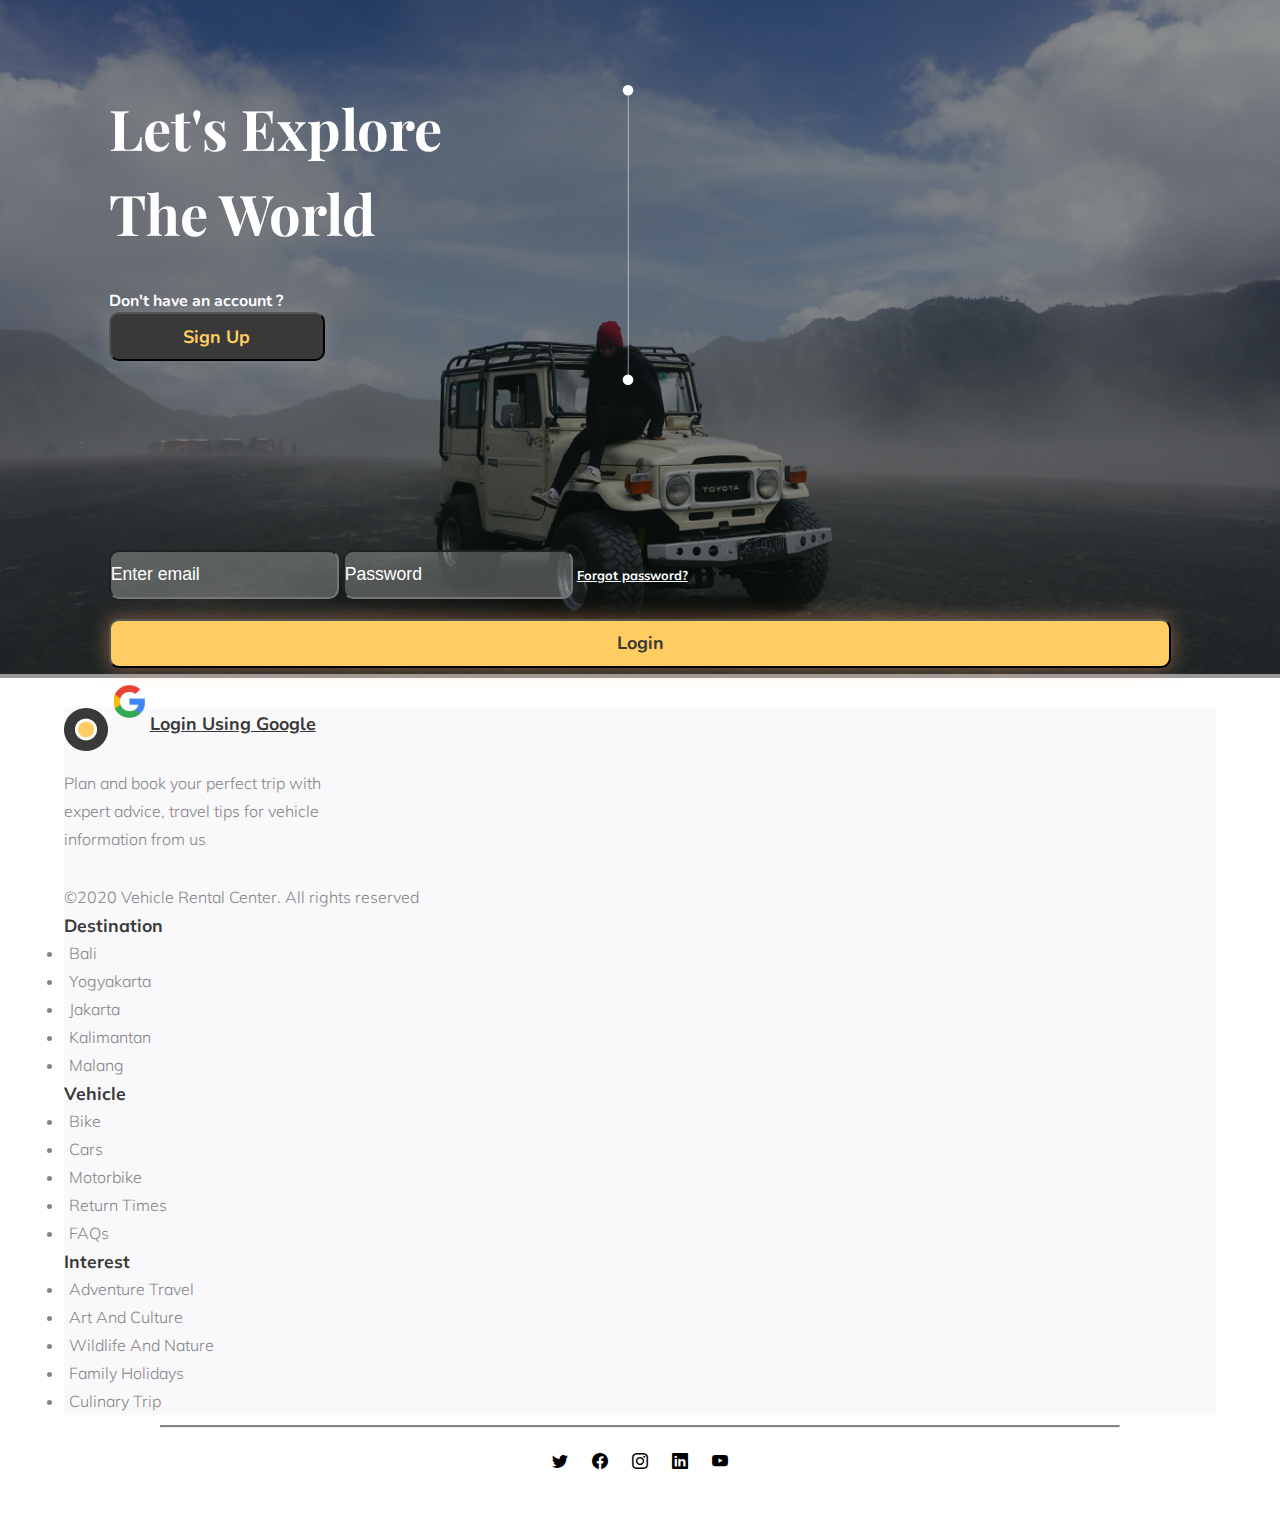
<file: index.html>
<!DOCTYPE html>
<html lang="en">

<head>
    <meta charset="UTF-8">
    <meta http-equiv="X-UA-Compatible" content="IE=edge">
    <meta name="viewport" content="width=device-width, initial-scale=1.0">
    <title>Landing Page - Login</title>
    <link rel="stylesheet" href="https://cdn.jsdelivr.net/npm/bootstrap-icons@1.7.2/font/bootstrap-icons.css">
    <link href="https://cdn.jsdelivr.net/npm/bootstrap@5.1.3/dist/css/bootstrap.min.css" rel="stylesheet" integrity="sha384-1BmE4kWBq78iYhFldvKuhfTAU6auU8tT94WrHftjDbrCEXSU1oBoqyl2QvZ6jIW3" crossorigin="anonymous">
    <link rel="stylesheet" type="text/css" href="/src/style/style.css">
</head>

<body>
    <header class="relative-header">
        <div class="container-fluid sm-dev">
            <img src="/src/images/bg.png" class="img-fluid" alt="bg">
            <div class="bg-pass container-fluid"></div>
        </div>
    </header>

    <main class="main-child">

        <div class="row justify-content-center wrapper">
            <!-- justify-content-md-center align-items-center -->
            <div class="col-4 col-sm col-md col-lg left">
                <h1 class="title-header-lg">Let's Explore <br>The World</h1>
                <p class="title-header-sm">Don't have an account ?</p>
                <button type="button" onclick="location.href='signup.html'" class="btn btn-lg btn-block btn-left">Sign Up</button>
            </div>
            <div class="col-1 col-md-1 dot-svg">
                <img src="/src/images/dot.svg" alt="dotSvg">
            </div>

            <div class="col-4 col-sm col-md col-lg right">
                <form>
                    <div class="form-group form-group-index">
                        <input type="email" class="form-control form-control-md sign-form" id="inputEmail" aria-describedby="emailHelp" placeholder="Enter email">
                        <input type="password" class="form-control form-control-md sign-form" id="inputPassword" placeholder="Password">
                        <a class="forgot-password" href="#">Forgot password?</a>
                    </div>
                    <a href="home.html">
                        <button type="button" class="btn btn-warning btn-md btn-block btn-right yellow-color">Login</button>
                    </a>
                    <div class="btn-wrapper ">
                        <a class="btn btn-light btn-md btn-block btn-right" href="/home.html">
                            <img src="/src/images/btn-google.png">Login Using Google</a>
                    </div>
                </form>
            </div>
        </div>

    </main>

    <footer>
        <div class="container-fluid information">
            <div class="row">
                <div class="col-4 first-foo">
                    <img src="/src/images/dot.png" alt="footer-logo">
                    <p class="foo-info">Plan and book your perfect trip with expert advice, travel tips for vehicle information from us</p>
                    <p class="copyright "><span>&#169;</span>2020 Vehicle Rental Center. All rights reserved</p>
                </div>
                <div class="col-sm foo-list">
                    <h5 class="card-title footer-card">Destination</h5>
                    <ul class="list-group list-group-sm">
                        <li class="list-group-item">Bali</li>
                        <li class="list-group-item">Yogyakarta</li>
                        <li class="list-group-item">Jakarta</li>
                        <li class="list-group-item">Kalimantan</li>
                        <li class="list-group-item">Malang</li>
                    </ul>
                </div>
                <div class="col-sm foo-list">
                    <h5 class="card-title footer-card">Vehicle</h5>
                    <ul class="list-group list-group-sm">
                        <li class="list-group-item">Bike</li>
                        <li class="list-group-item">Cars</li>
                        <li class="list-group-item">Motorbike</li>
                        <li class="list-group-item">Return Times</li>
                        <li class="list-group-item">FAQs</li>
                    </ul>
                </div>
                <div class="col-sm foo-list">
                    <h5 class="card-title footer-card">Interest</h5>
                    <ul class="list-group">
                        <li class="list-group-item">Adventure Travel</li>
                        <li class="list-group-item">Art And Culture</li>
                        <li class="list-group-item"> Wildlife And Nature</li>
                        <li class="list-group-item">Family Holidays</li>
                        <li class="list-group-item">Culinary Trip</li>
                    </ul>
                </div>
            </div>
        </div>
        <div class="container-fluid footer-bottom ">
            <hr>
            <i class="bi bi-twitter "></i>
            <i class="bi bi-facebook "></i>
            <i class="bi bi-instagram "></i>
            <i class="bi bi-linkedin "></i>
            <i class="bi bi-youtube "></i>
        </div>
    </footer>
</body>

</html>
</file>
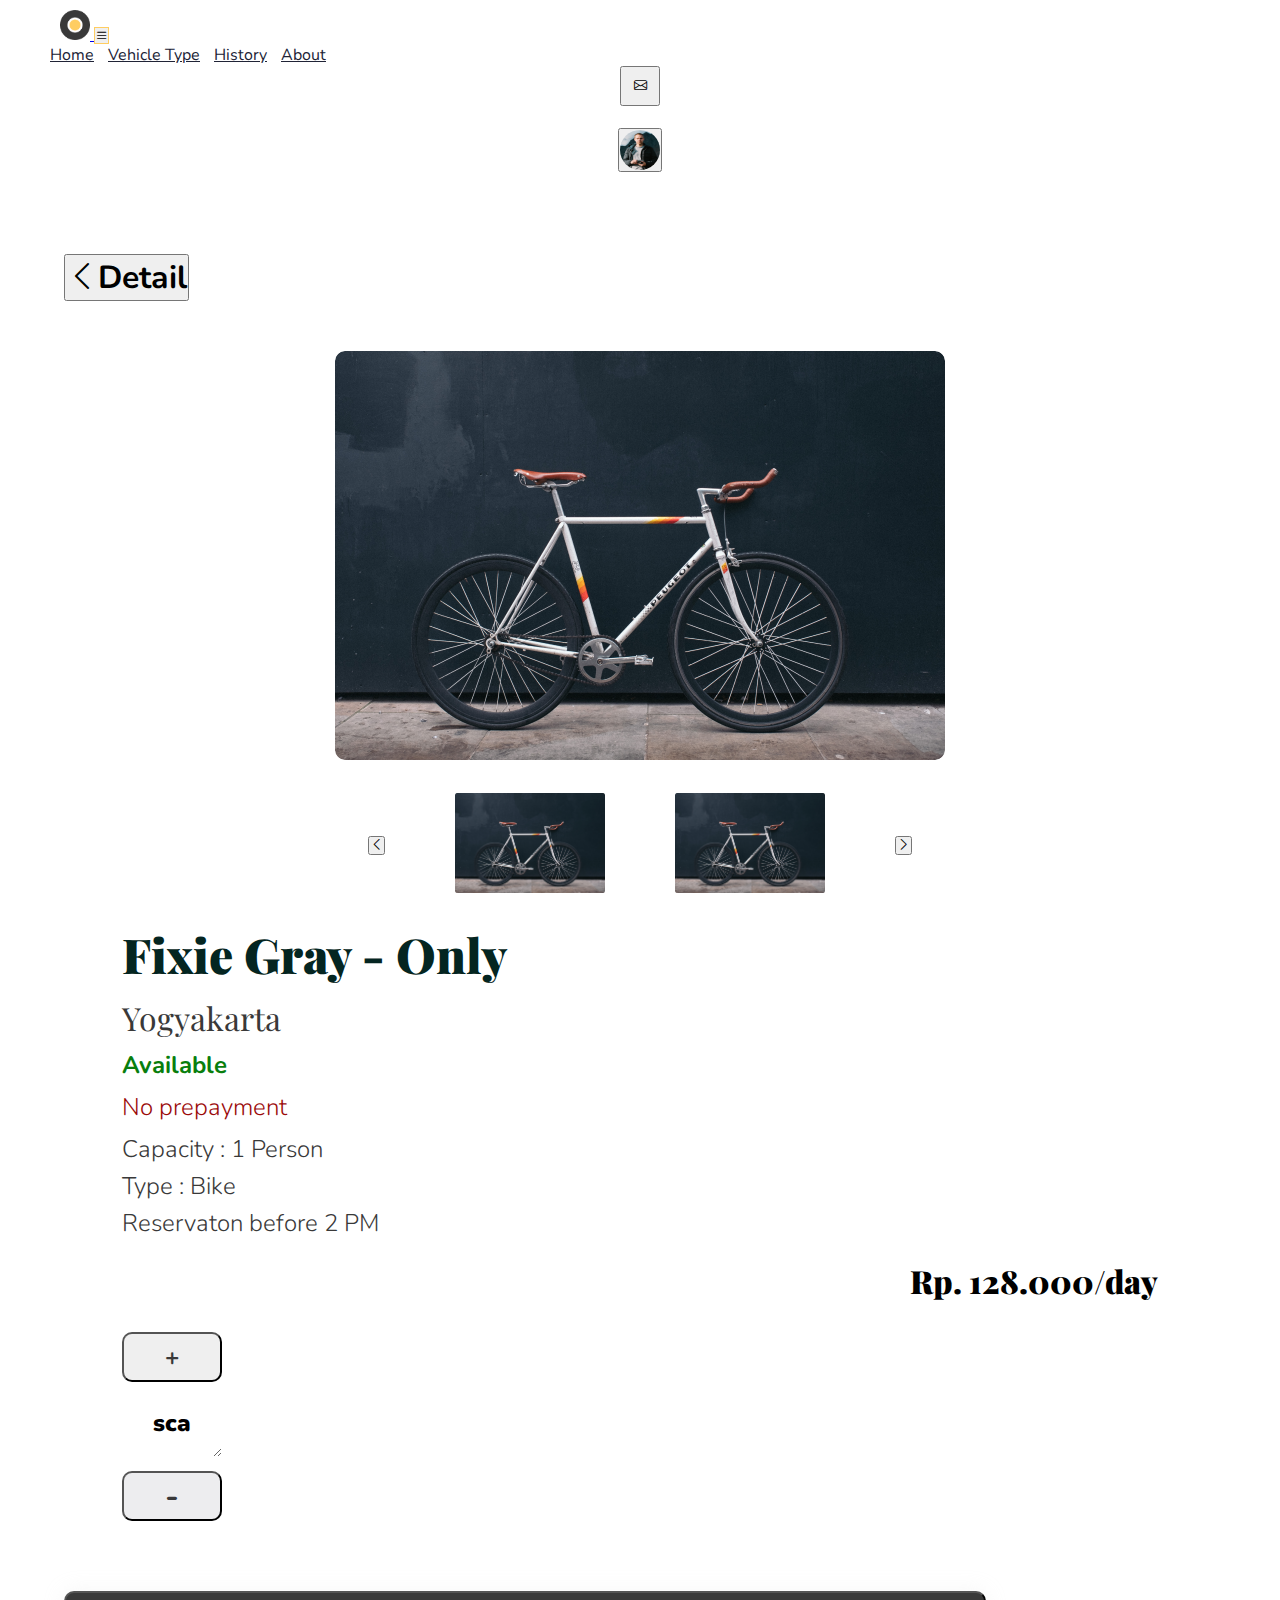
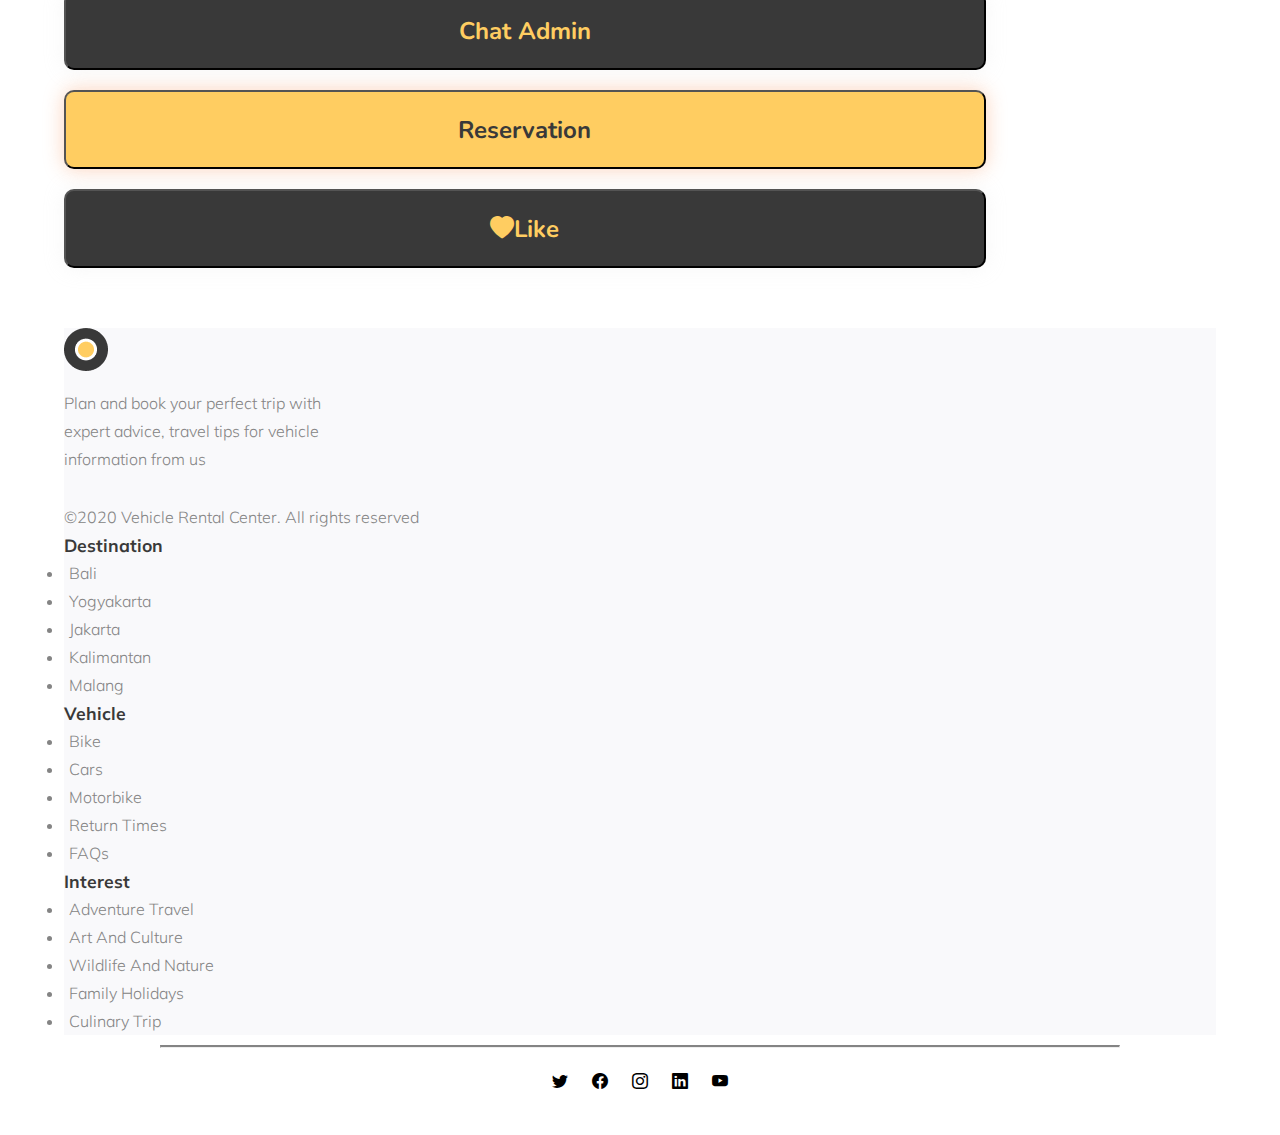
<file: detailVehicle.html>
<!DOCTYPE html>
<html lang="en">

<head>
    <meta charset="UTF-8">
    <meta http-equiv="X-UA-Compatible" content="IE=edge">
    <meta name="viewport" content="width=device-width, initial-scale=1.0">
    <title>View More Detail Vehicle</title>
    <link rel="stylesheet" href="https://cdn.jsdelivr.net/npm/bootstrap-icons@1.7.2/font/bootstrap-icons.css">
    <link href="https://cdn.jsdelivr.net/npm/bootstrap@5.1.3/dist/css/bootstrap.min.css" rel="stylesheet" integrity="sha384-1BmE4kWBq78iYhFldvKuhfTAU6auU8tT94WrHftjDbrCEXSU1oBoqyl2QvZ6jIW3" crossorigin="anonymous">
    <link rel="stylesheet" type="text/css" href="/src/style/style.css">
</head>

<body>
    <header>
        <nav class="navbar navbar-expand-lg navbar-light bg-light">
            <div class="container-fluid">
                <a class="navbar-brand" href="#">
                    <img src="/src/images/dot.png" width="30" height="30" alt="">
                </a>
                <button class="navbar-toggler" type="button" data-bs-toggle="collapse" data-bs-target="#navbarText" aria-controls="navbarText" aria-expanded="false" aria-label="Toggle navigation">
               <i class="bi bi-list"></i>
              </button>
                <div class="collapse navbar-collapse" id="navbarText">
                    <div class="navbar-nav">
                        <a class="nav-item nav-link active" href="#">Home</a>
                        <a class="nav-item nav-link" href="#">Vehicle Type</a>
                        <a class="nav-item nav-link" href="#">History</a>
                        <a class="nav-item nav-link" href="#">About</a>
                        <a class="nav-item">
                            <button class="btn btn-sm btn-outline-warning btn-message-profile" type="button">
                                <i class="bi bi-envelope"></i>
                            </button>
                        </a>
                        <a class="nav-item">
                            <button type="button" class="btn btn-light btn-circle btn-sm profile-btn-picture">
                                <img src="/src/images/edward.png" class="profile-btn-image" alt="profile-thumbnail">
                            </button>
                        </a>
                    </div>
                </div>
            </div>
        </nav>
    </header>

    <main>
        <section>
            <div class="container-fluid vehicle-detail">
                <div class="container-fluid">
                    <button type="button" onclick="location.href='viewMore.html'" class="btn btn-light btn-lg btn-block btn-detail">
                        <i class="bi bi-chevron-left"></i>Detail
                    </button>
                </div>

                <div class="container-fluid vehicle-detail">
                    <div class="row justify-content-center">
                        <div class="col-sm-6 col-md-12 col-lg">
                            <div class="vehicle-detail-container">
                                <div class="grid-image">
                                    <img src="/src/images/vehicle-detail.png" alt="detail-vehicle" class="img-fluid img-thumbnail rounded">
                                </div>
                                <div class="item2">
                                    <button type="button" class="btn btn-light">
                                        <i class="bi bi-chevron-left"></i>
                                    </button>
                                </div>
                                <div class="item3">
                                    <img src="/src/images/vehicle-detail.png" alt="detail-vehicle" class="img-thumbnail rounded vehicle-preview">
                                </div>
                                <div class="item4">
                                    <img src="/src/images/vehicle-detail.png" alt="detail-vehicle" class="img-thumbnail rounded vehicle-preview">
                                </div>
                                <div class="item4">
                                    <button type="button" class="btn btn-light">
                                        <i class="bi bi-chevron-right"></i>
                                    </button>
                                </div>
                            </div>
                        </div>
                        <div class="col-sm-6 col-md-12 col-lg">
                            <div class="card">
                                <div class="card-body vehicle-info-wrapper">
                                    <h1 class="display-5 vehicle-detail-title">Fixie Gray - Only</h1>
                                    <h3 class="card-subtitle city">Yogyakarta</h3>
                                    <h2 class="card-subtitle status-vehicle">Available</h2>
                                    <h2 class="card-subtitle payment-info">No prepayment</h2>
                                    <div class="vehicle-info-detail">
                                        <p class="card-text">Capacity : 1 Person</p>
                                        <p class="card-text">Type : Bike</p>
                                        <p class="card-text">Reservaton before 2 PM</p>
                                    </div>
                                    <div class="price">
                                        <h4>Rp. 128.000/day</h4>
                                    </div>
                                    <div class="container-fluid d-flex justify-content-center qty-box">
                                        <button type="button" class="btn btn-warning plus-qty">+</button>
                                        <div class="form-group">
                                            <textarea class="form-control text-qty" id="exampleFormControlTextarea1">sca</textarea>
                                        </div>
                                        <!-- <input type="text" name="qty" class="form-control input-number" value="1" min="1" max="10"> -->
                                        <button type="button" class="btn btn-light min-qty">-</button>
                                    </div>
                                </div>
                            </div>

                        </div>
                    </div>
                </div>
                <div class="container-fluid btn-detail-bottom">
                    <div class="row justify-content-center">
                        <div class="col-sm-4">
                            <button type="button" class="btn btn-dark btn-lg btn-block btn-chatAdmin">Chat Admin</button>
                        </div>
                        <div class="col-sm-4">
                            <button type="button" class="btn btn-warning btn-lg btn-block btn-reservation yellow-color">Reservation</button>
                        </div>
                        <div class="col-sm-2">
                            <button type="button" class="btn btn-dark btn-lg btn-liked"><i class="bi bi-heart-fill" style="color: #FFCD61; width:100%;"></i>Like</button>
                        </div>
                    </div>
                </div>
            </div>
        </section>
    </main>

    <footer>
        <div class="container-fluid information">
            <div class="row">
                <div class="col-4 first-foo">
                    <img src="/src/images/dot.png" alt="footer-logo">
                    <p class="foo-info">Plan and book your perfect trip with expert advice, travel tips for vehicle information from us</p>
                    <p class="copyright "><span>&#169;</span>2020 Vehicle Rental Center. All rights reserved</p>
                </div>
                <div class="col-sm foo-list">
                    <h5 class="card-title footer-card">Destination</h5>
                    <ul class="list-group list-group-sm">
                        <li class="list-group-item">Bali</li>
                        <li class="list-group-item">Yogyakarta</li>
                        <li class="list-group-item">Jakarta</li>
                        <li class="list-group-item">Kalimantan</li>
                        <li class="list-group-item">Malang</li>
                    </ul>
                </div>
                <div class="col-sm foo-list">
                    <h5 class="card-title footer-card">Vehicle</h5>
                    <ul class="list-group list-group-sm">
                        <li class="list-group-item">Bike</li>
                        <li class="list-group-item">Cars</li>
                        <li class="list-group-item">Motorbike</li>
                        <li class="list-group-item">Return Times</li>
                        <li class="list-group-item">FAQs</li>
                    </ul>
                </div>
                <div class="col-sm foo-list">
                    <h5 class="card-title footer-card">Interest</h5>
                    <ul class="list-group">
                        <li class="list-group-item">Adventure Travel</li>
                        <li class="list-group-item">Art And Culture</li>
                        <li class="list-group-item"> Wildlife And Nature</li>
                        <li class="list-group-item">Family Holidays</li>
                        <li class="list-group-item">Culinary Trip</li>
                    </ul>
                </div>
            </div>
        </div>
        <div class="container-fluid footer-bottom ">
            <hr>
            <i class="bi bi-twitter "></i>
            <i class="bi bi-facebook "></i>
            <i class="bi bi-instagram "></i>
            <i class="bi bi-linkedin "></i>
            <i class="bi bi-youtube "></i>
        </div>
    </footer>

    <script src="https://cdn.jsdelivr.net/npm/bootstrap@5.1.3/dist/js/bootstrap.bundle.min.js " integrity="sha384-ka7Sk0Gln4gmtz2MlQnikT1wXgYsOg+OMhuP+IlRH9sENBO0LRn5q+8nbTov4+1p " crossorigin="anonymous "></script>
    <script src="https://code.jquery.com/jquery-3.3.1.slim.min.js " integrity="sha384-q8i/X+965DzO0rT7abK41JStQIAqVgRVzpbzo5smXKp4YfRvH+8abtTE1Pi6jizo " crossorigin="anonymous "></script>
    <script src="https://cdnjs.cloudflare.com/ajax/libs/popper.js/1.14.7/umd/popper.min.js " integrity="sha384-UO2eT0CpHqdSJQ6hJty5KVphtPhzWj9WO1clHTMGa3JDZwrnQq4sF86dIHNDz0W1 " crossorigin="anonymous "></script>
    <script src="https://stackpath.bootstrapcdn.com/bootstrap/4.3.1/js/bootstrap.min.js " integrity="sha384-JjSmVgyd0p3pXB1rRibZUAYoIIy6OrQ6VrjIEaFf/nJGzIxFDsf4x0xIM+B07jRM " crossorigin="anonymous "></script>

</body>

</html>
</file>
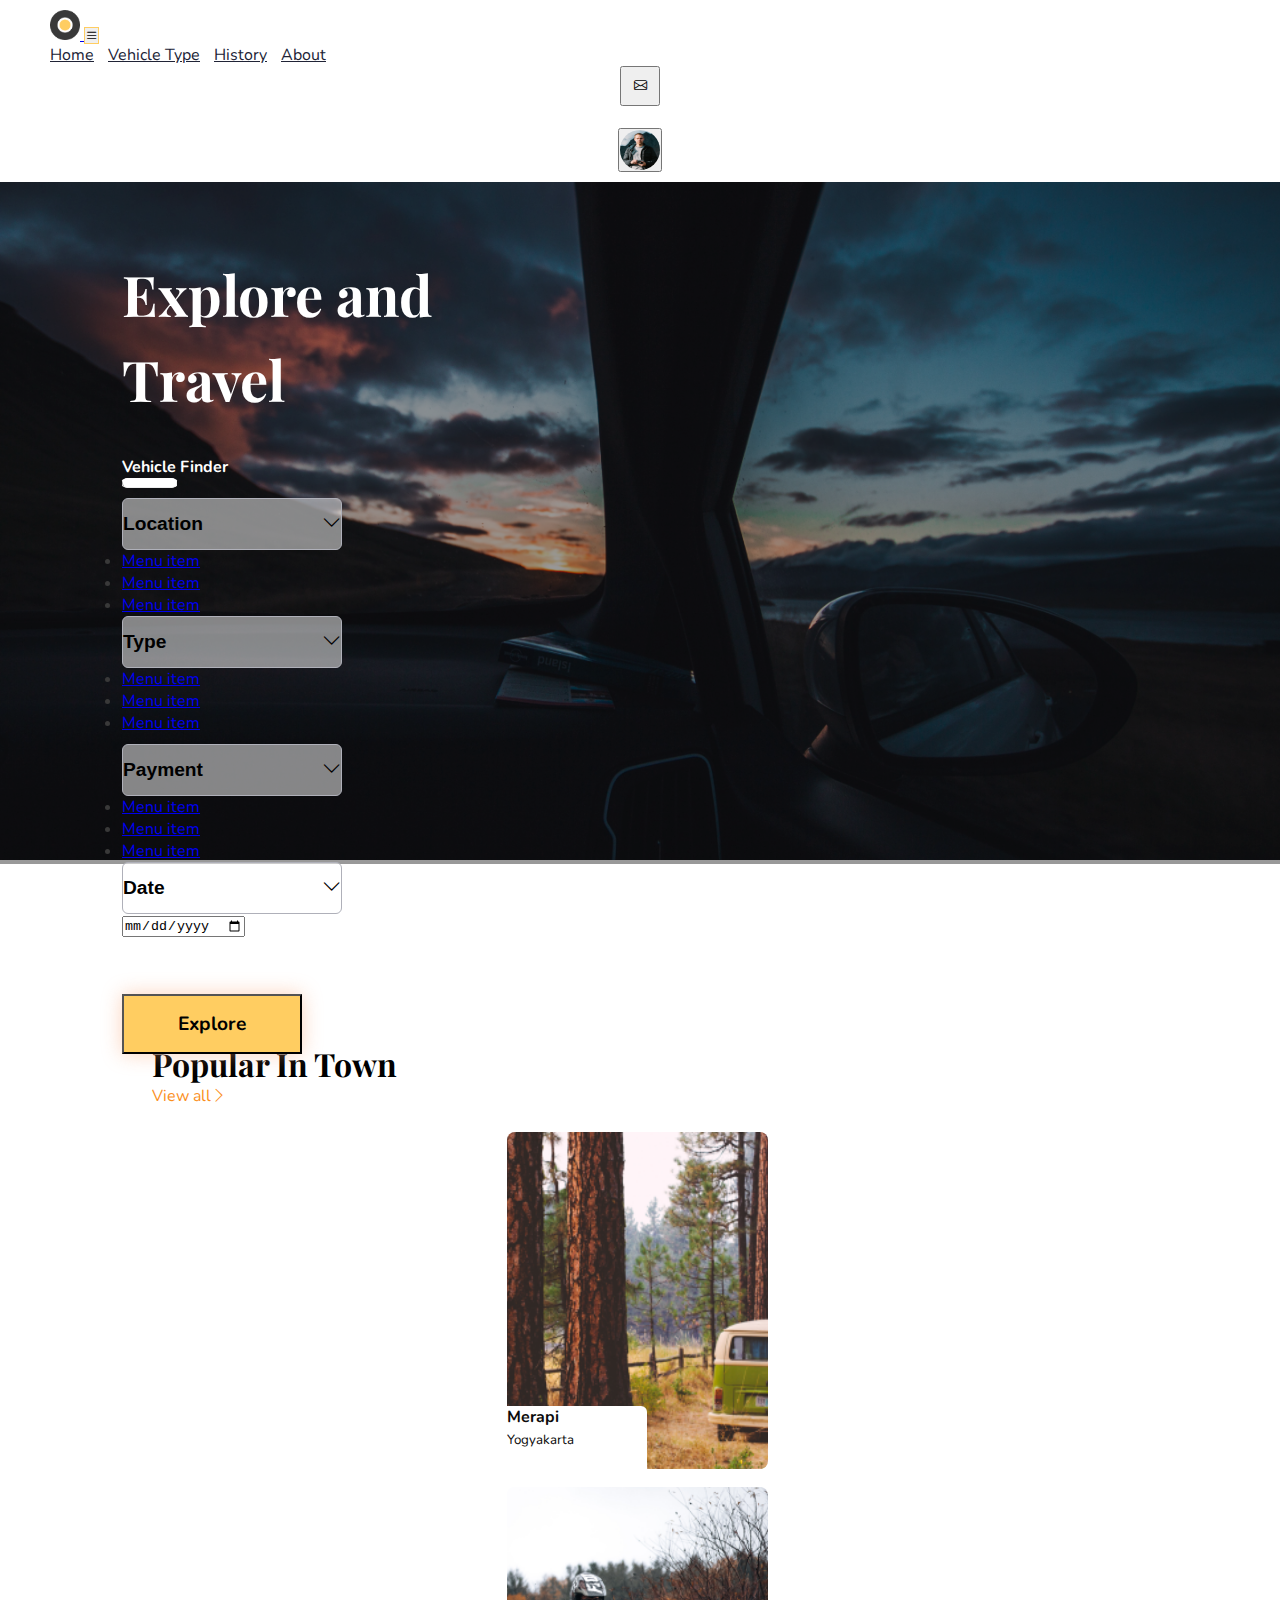
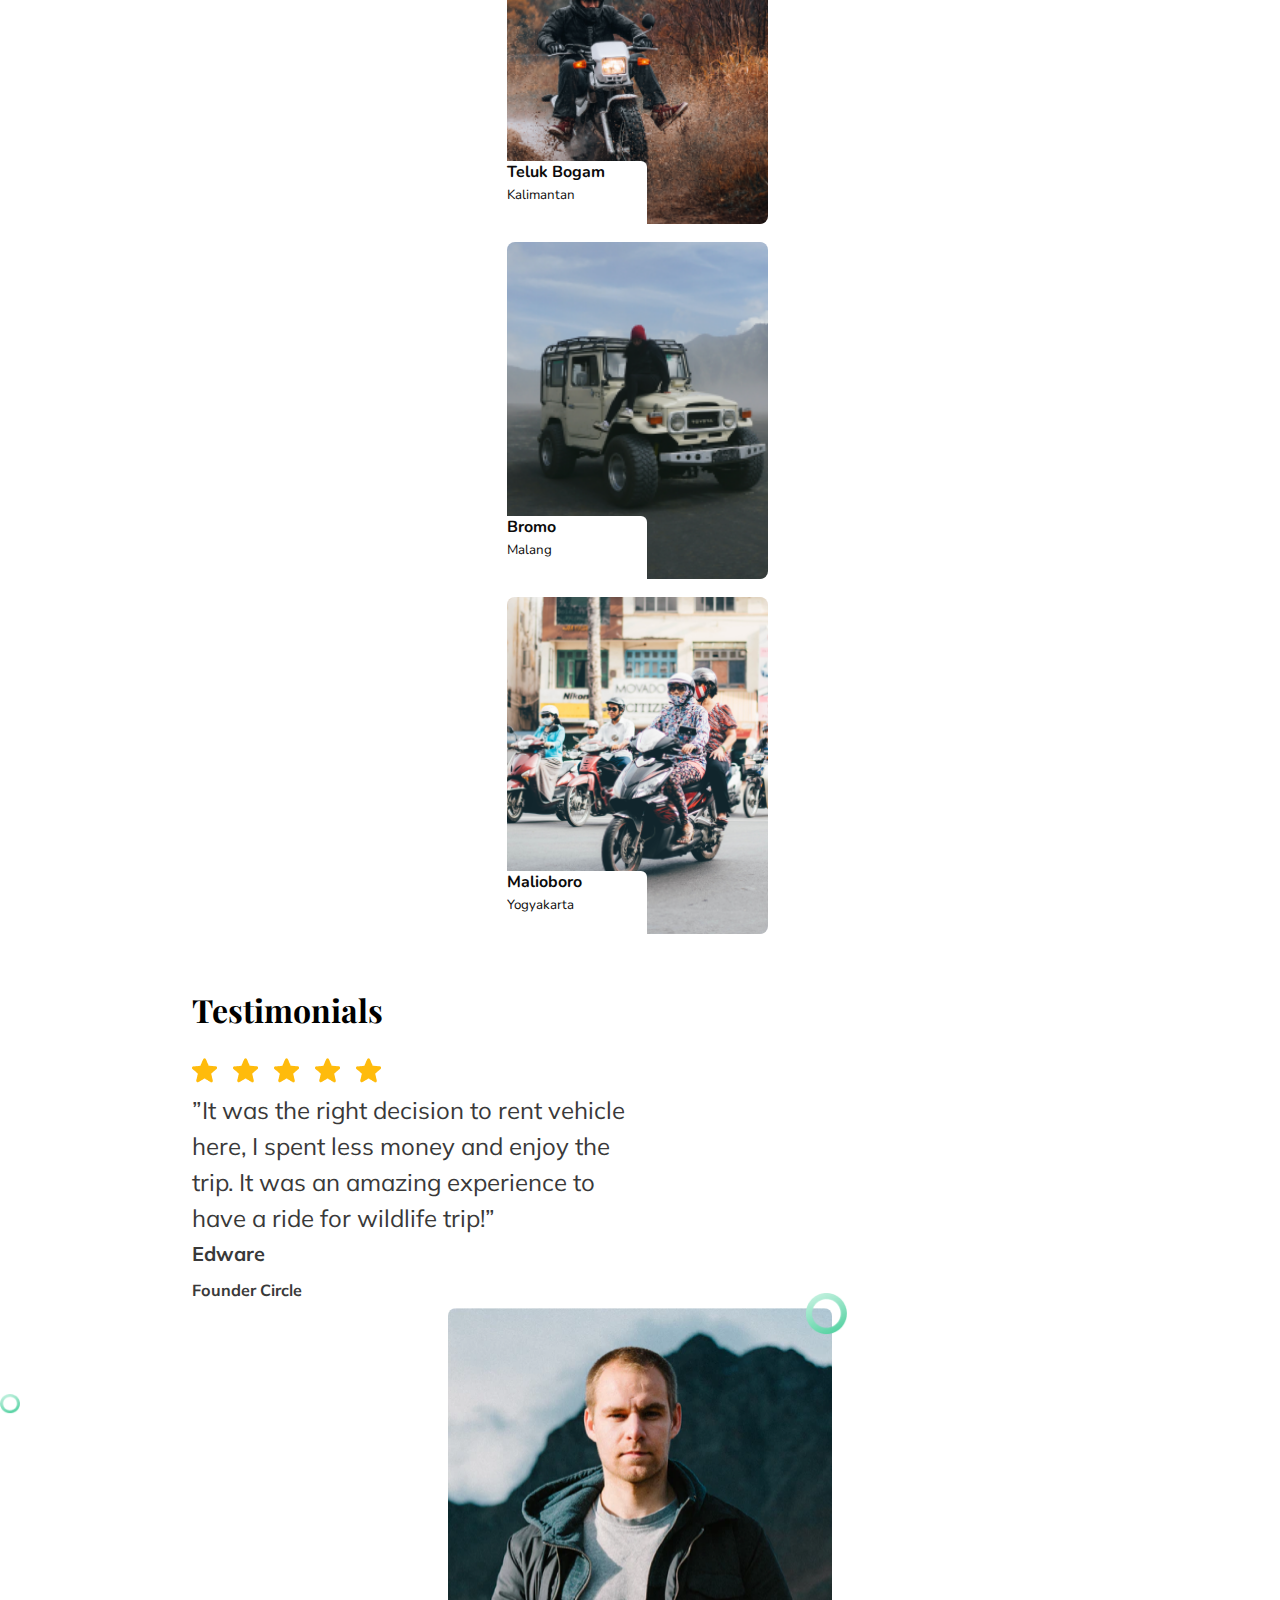
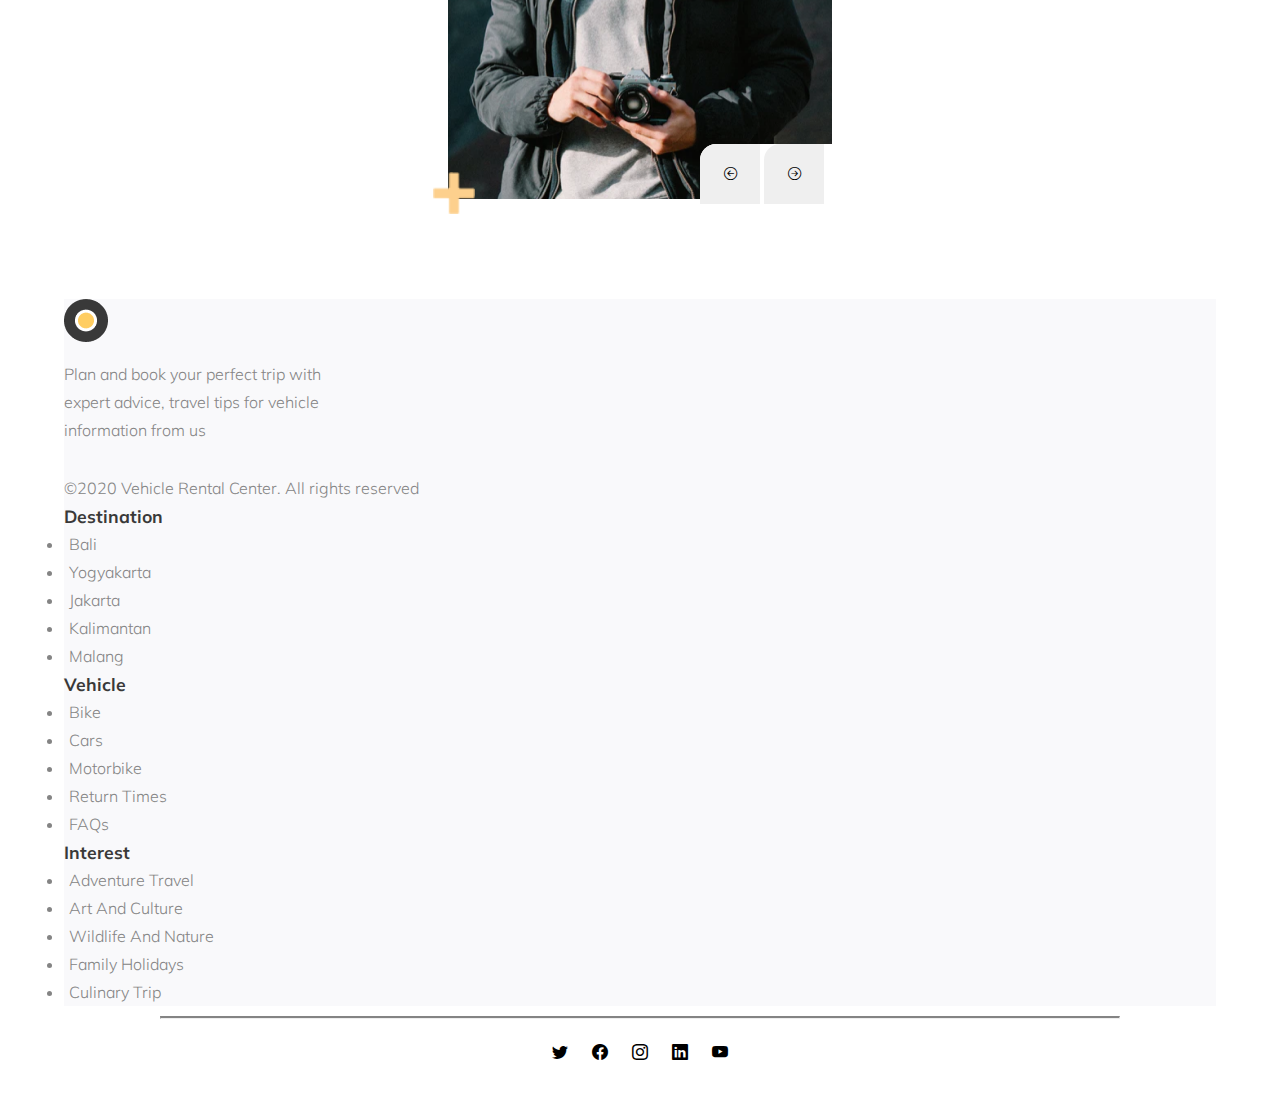
<file: home.html>
<!DOCTYPE html>
<html lang="en">

<head>
    <meta charset="UTF-8">
    <meta http-equiv="X-UA-Compatible" content="IE=edge">
    <meta name="viewport" content="width=device-width, initial-scale=1.0">
    <title>Home Page</title>
    <link rel="stylesheet" href="https://cdn.jsdelivr.net/npm/bootstrap-icons@1.7.2/font/bootstrap-icons.css">
    <link href="https://cdn.jsdelivr.net/npm/bootstrap@5.1.3/dist/css/bootstrap.min.css" rel="stylesheet" integrity="sha384-1BmE4kWBq78iYhFldvKuhfTAU6auU8tT94WrHftjDbrCEXSU1oBoqyl2QvZ6jIW3" crossorigin="anonymous">
    <link rel="stylesheet" type="text/css" href="/src/style/style.css">
</head>

<body>
    <header>
        <nav class="navbar navbar-expand-lg navbar-light bg-light">
            <div class="container-fluid">
                <a href="/home.html">
                    <img src="/src/images/dot.png" width="30" height="30" alt="">
                </a>
                <button class="navbar-toggler" type="button" data-bs-toggle="collapse" data-bs-target="#navbarText" aria-controls="navbarText" aria-expanded="false" aria-label="Toggle navigation">
               <i class="bi bi-list"></i>
              </button>
                <div class="collapse navbar-collapse" id="navbarText">
                    <div class="navbar-nav">
                        <a class="nav-item nav-link active" href="/home.html">Home</a>
                        <a class="nav-item nav-link" href="/vehicle.html">Vehicle Type</a>
                        <a class="nav-item nav-link" href="/home.html">History</a>
                        <a class="nav-item nav-link" href="/home.html">About</a>
                        <a class="nav-item">
                            <button class="btn btn-sm btn-outline-warning btn-message-profile" type="button">
                                <i class="bi bi-envelope"></i>
                            </button>
                        </a>
                        <a class="nav-item">
                            <a href="/profile.html">
                                <button type="button" class="btn btn-light btn-circle btn-sm profile-btn-picture">
                                    <img src="/src/images/edward.png" class="profile-btn-image" alt="profile-thumbnail">
                                </button>
                            </a>
                        </a>
                    </div>
                </div>
            </div>
        </nav>
    </header>

    <main>
        <section>
            <div class="banner-content">
                <div class="container-fluid main-child-home">
                    <img src="/src/images/home-bg.png" class="img-fluid-home" alt="bg">
                    <div class="container-fluid bg-pass-home">
                        <div>
                            <h1 class="title-header-lg">Explore and <br>Travel</h1>
                            <p class="title-header-sm">Vehicle Finder</p>
                            <div style="background-color: white; width:55px; border-radius:25%;">
                                <hr class="hr-home">
                            </div>
                        </div>

                        <section class="explore-btn-section">
                            <div class="container-fluid dropdown-wrapper">
                                <div class="btn-group">
                                    <button class="btn btn-light dropdown-toggle btn-dropdown-group" type="button" id="defaultDropdown" data-bs-toggle="dropdown" data-bs-auto-close="true" aria-expanded="false">
                                     Location
                                   <span class="dropdown-span-icon"><i class="bi bi-chevron-down"></i></span>
                                    </button>
                                    <ul class="dropdown-menu" aria-labelledby="defaultDropdown">
                                        <li><a class="dropdown-item" href="#">Menu item</a></li>
                                        <li><a class="dropdown-item" href="#">Menu item</a></li>
                                        <li><a class="dropdown-item" href="#">Menu item</a></li>
                                    </ul>
                                </div>

                                <div class="btn-group">
                                    <button class="btn btn-light dropdown-toggle btn-dropdown-group" type="button" id="defaultDropdown" data-bs-toggle="dropdown" data-bs-auto-close="true" aria-expanded="false">
                                        Type
                                      <span class="dropdown-span-icon"><i class="bi bi-chevron-down"></i></span>
                                    </button>
                                    <ul class="dropdown-menu" aria-labelledby="defaultDropdown">
                                        <li><a class="dropdown-item" href="#">Menu item</a></li>
                                        <li><a class="dropdown-item" href="#">Menu item</a></li>
                                        <li><a class="dropdown-item" href="#">Menu item</a></li>
                                    </ul>
                                </div>
                            </div>

                            <div class="container-fluid dropdown-wrapper">
                                <div class="btn-group">
                                    <button class="btn btn-light dropdown-toggle btn-dropdown-group" type="button" id="defaultDropdown" data-bs-toggle="dropdown" data-bs-auto-close="true" aria-expanded="false">
                                    Payment
                                  <span class="dropdown-span-icon"><i class="bi bi-chevron-down"></i></span>
                                    </button>
                                    <ul class="dropdown-menu" aria-labelledby="defaultDropdown">
                                        <li><a class="dropdown-item" href="#">Menu item</a></li>
                                        <li><a class="dropdown-item" href="#">Menu item</a></li>
                                        <li><a class="dropdown-item" href="#">Menu item</a></li>
                                    </ul>
                                </div>

                                <div class="btn-group">
                                    <button class="btn btn-light dropdown-toggle btn-dropdown-group" type="button" id="defaultDropdown" data-bs-toggle="dropdown" data-bs-auto-close="true" aria-expanded="false">
                                    Date
                                  <span class="dropdown-span-icon"><i class="bi bi-chevron-down"></i></span>
                                    </button>
                                    <ul class="dropdown-menu" aria-labelledby="defaultDropdown">
                                        <!-- <label for="dob" class="form-label"></label> -->
                                        <input type="date" class="form-control" id="dob">
                                    </ul>
                                </div>

                            </div>
                            <button class="btn btn-warning btn-explore yellow-color" type="button">Explore</button>
                        </section>
                    </div>
                </div>
            </div>
        </section>

        <section>
            <div class="popular-section">
                <div class="d-flex justify-content-between popular-header">
                    <h1 class="home-title">Popular In Town</h1>
                    <a href="/vehicle.html" type="button" class="btn btn-link btn-next-viewAll">View all<i class="bi bi-chevron-right"></i></a>
                </div>

                <div class="container-fluid view-popular-home">
                    <div class="row">
                        <div class="card col-sm col-md col-lg vehicle-card">
                            <a href="/order.html">
                                <img src="/src/images/popular-one.png" class="card-img-top view-popular-image" alt="pop">
                            </a>
                            <div class="card-body view-popular-card">
                                <p><strong>Merapi</strong></p>
                                <p><small>Yogyakarta</small></p>
                            </div>
                        </div>

                        <div class="card col-sm col-md col-lg vehicle-card">
                            <a href="/order.html">
                                <img src="/src/images/popular-two.png" class="card-img-top view-popular-image" alt="pop">
                            </a>
                            <div class="card-body view-popular-card">
                                <p><strong>Teluk Bogam</strong></p>
                                <p><small>Kalimantan</small></p>
                            </div>
                        </div>
                        <div class="card col-sm col-md col-lg vehicle-card ">
                            <a href="/order.html">
                                <img src="/src/images/popular-three.png" class="card-img-top view-popular-image" alt="pop">
                            </a>
                            <div class="card-body view-popular-card">
                                <p><strong>Bromo</strong></p>
                                <p><small>Malang</small></p>
                            </div>
                        </div>
                        <div class="card col-sm col-md col-lg vehicle-card">
                            <a href="/order.html">
                                <img src="/src/images/popular-four.png" class="card-img-top view-popular-image" alt="pop">
                            </a>
                            <div class="card-body view-popular-card">
                                <p><strong>Malioboro</strong></p>
                                <p><small>Yogyakarta</small></p>
                            </div>
                        </div>
                    </div>
                </div>

            </div>
        </section>

        <section>
            <div class="container-fluid testimonial">
                <div><img src="/src/images/sm-cicle-home-testimonial.png" class="sm-xplus" alt="plus"></div>
                <h1 class="home-title">Testimonials</h1>
                <div class="row testimonial-row-wrapper">
                    <div class="col-sm col-md-5 testimonial-rate-info">
                        <img src="/src/images/rate.png" alt="rate">
                        <p class="card-text">”It was the right decision to rent vehicle
                            <br>here, I spent less money and enjoy the
                            <br>trip. It was an amazing experience to
                            <br>have a ride for wildlife trip!”</p>
                        <h5 class="card-title">Edware</h5>
                        <h6 class="card-subtitle mb-2 text-muted">Founder Circle</h6>
                    </div>
                    <div class="col-sm col-md-5 testimonial-rate-image">
                        <img src="/src/images/edward.png" class="testimonial-picture" alt="founder">
                        <div><img src="/src/images/circle-home-testimonial.png" class="xplus" alt="icon-xplus"></div>
                        <div><img src="/src/images/plus-home-testimonial.png" class="bg-circle" alt="bg-circle"></div>
                        <div class="testimonial-button">
                            <button type="button" class="btn btn-lg btn-outline-secondary prev-testimonial-button"><i class="bi bi-arrow-left-circle testimonial-icon"></i></button>
                            <button type="button" class="btn btn-lg btn-outline-dark next-testimonial-button"><i class="bi bi-arrow-right-circle testimonial-icon"></i></button>
                        </div>
                    </div>
                </div>
            </div>
        </section>
    </main>

    <footer>
        <div class="container-fluid information">
            <div class="row">
                <div class="col-4 first-foo">
                    <img src="/src/images/dot.png" alt="footer-logo">
                    <p class="foo-info">Plan and book your perfect trip with expert advice, travel tips for vehicle information from us</p>
                    <p class="copyright "><span>&#169;</span>2020 Vehicle Rental Center. All rights reserved</p>
                </div>
                <div class="col-sm foo-list">
                    <h5 class="card-title footer-card">Destination</h5>
                    <ul class="list-group list-group-sm">
                        <li class="list-group-item">Bali</li>
                        <li class="list-group-item">Yogyakarta</li>
                        <li class="list-group-item">Jakarta</li>
                        <li class="list-group-item">Kalimantan</li>
                        <li class="list-group-item">Malang</li>
                    </ul>
                </div>
                <div class="col-sm foo-list">
                    <h5 class="card-title footer-card">Vehicle</h5>
                    <ul class="list-group list-group-sm">
                        <li class="list-group-item">Bike</li>
                        <li class="list-group-item">Cars</li>
                        <li class="list-group-item">Motorbike</li>
                        <li class="list-group-item">Return Times</li>
                        <li class="list-group-item">FAQs</li>
                    </ul>
                </div>
                <div class="col-sm foo-list">
                    <h5 class="card-title footer-card">Interest</h5>
                    <ul class="list-group">
                        <li class="list-group-item">Adventure Travel</li>
                        <li class="list-group-item">Art And Culture</li>
                        <li class="list-group-item"> Wildlife And Nature</li>
                        <li class="list-group-item">Family Holidays</li>
                        <li class="list-group-item">Culinary Trip</li>
                    </ul>
                </div>
            </div>
        </div>
        <div class="container-fluid footer-bottom ">
            <hr>
            <i class="bi bi-twitter "></i>
            <i class="bi bi-facebook "></i>
            <i class="bi bi-instagram "></i>
            <i class="bi bi-linkedin "></i>
            <i class="bi bi-youtube "></i>
        </div>
    </footer>
    <script src="https://cdn.jsdelivr.net/npm/bootstrap@5.1.3/dist/js/bootstrap.bundle.min.js " integrity="sha384-ka7Sk0Gln4gmtz2MlQnikT1wXgYsOg+OMhuP+IlRH9sENBO0LRn5q+8nbTov4+1p " crossorigin="anonymous "></script>
</body>

</html>
</file>
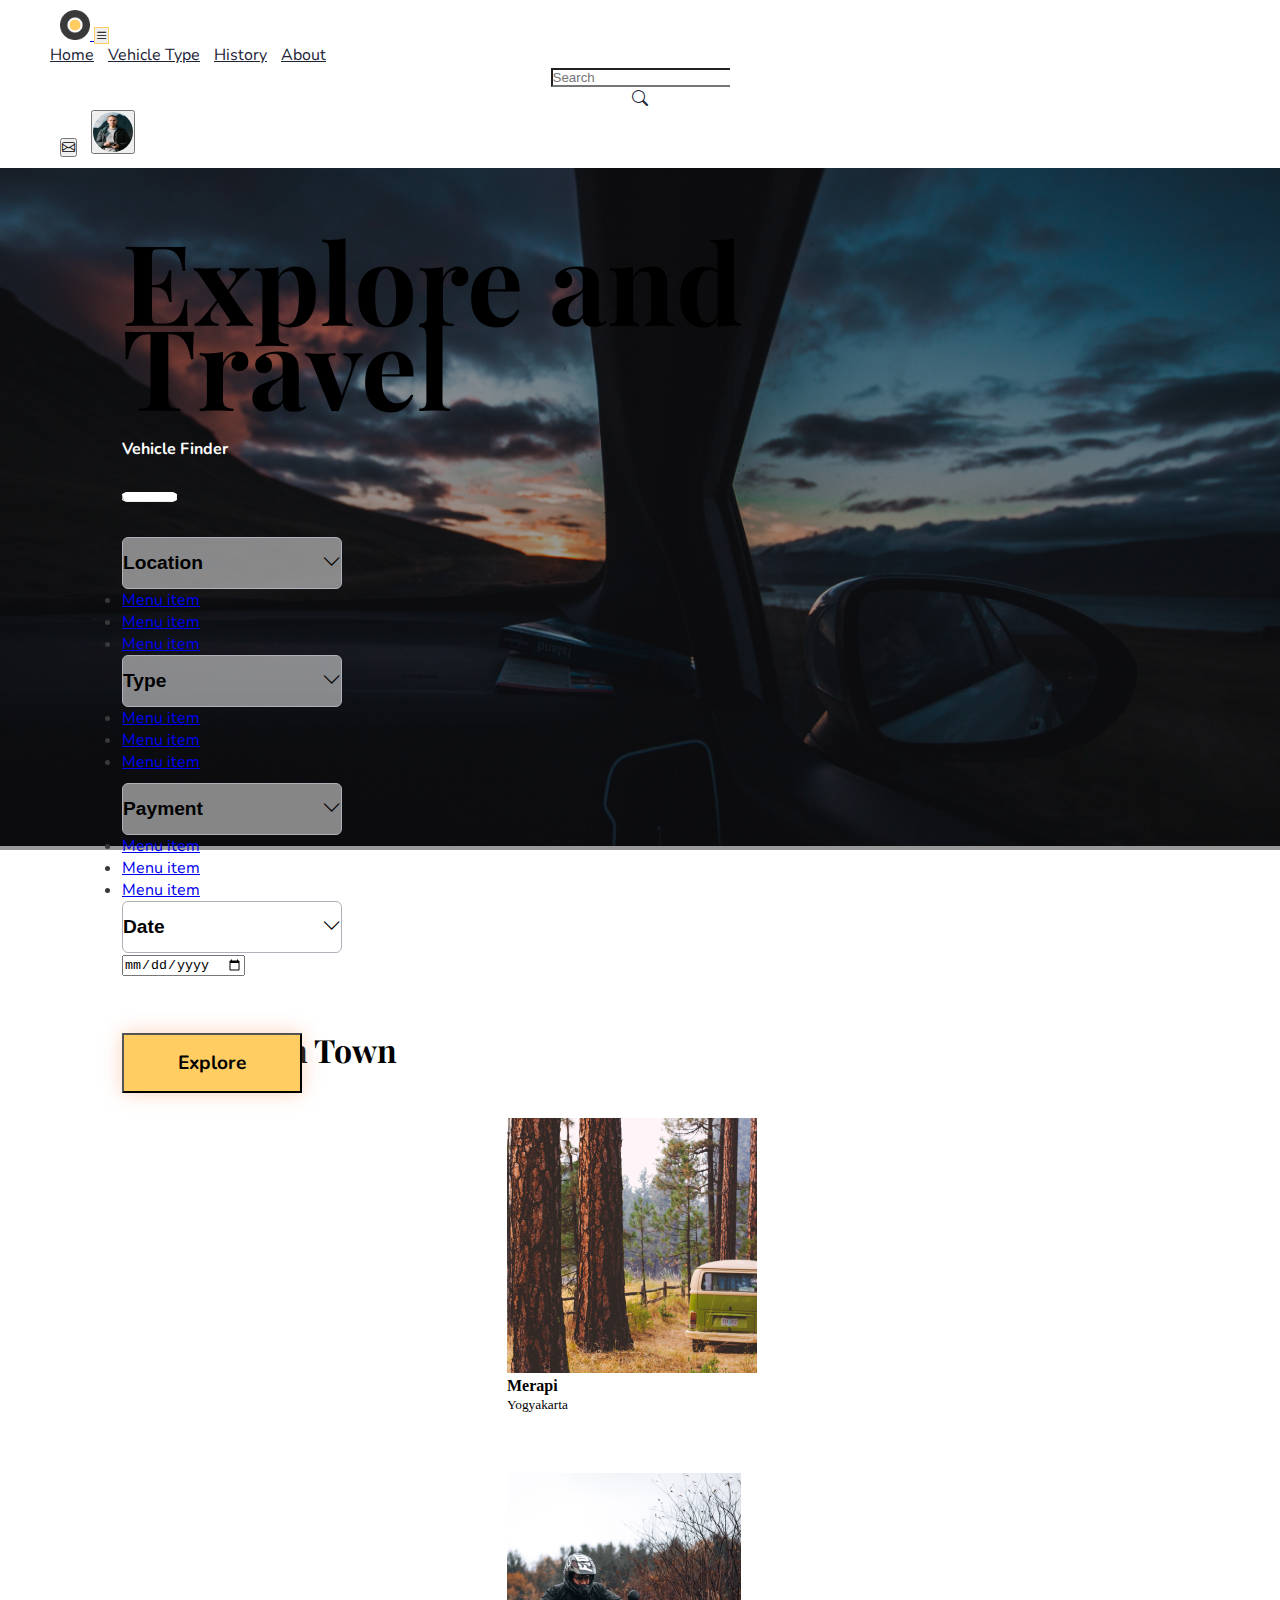
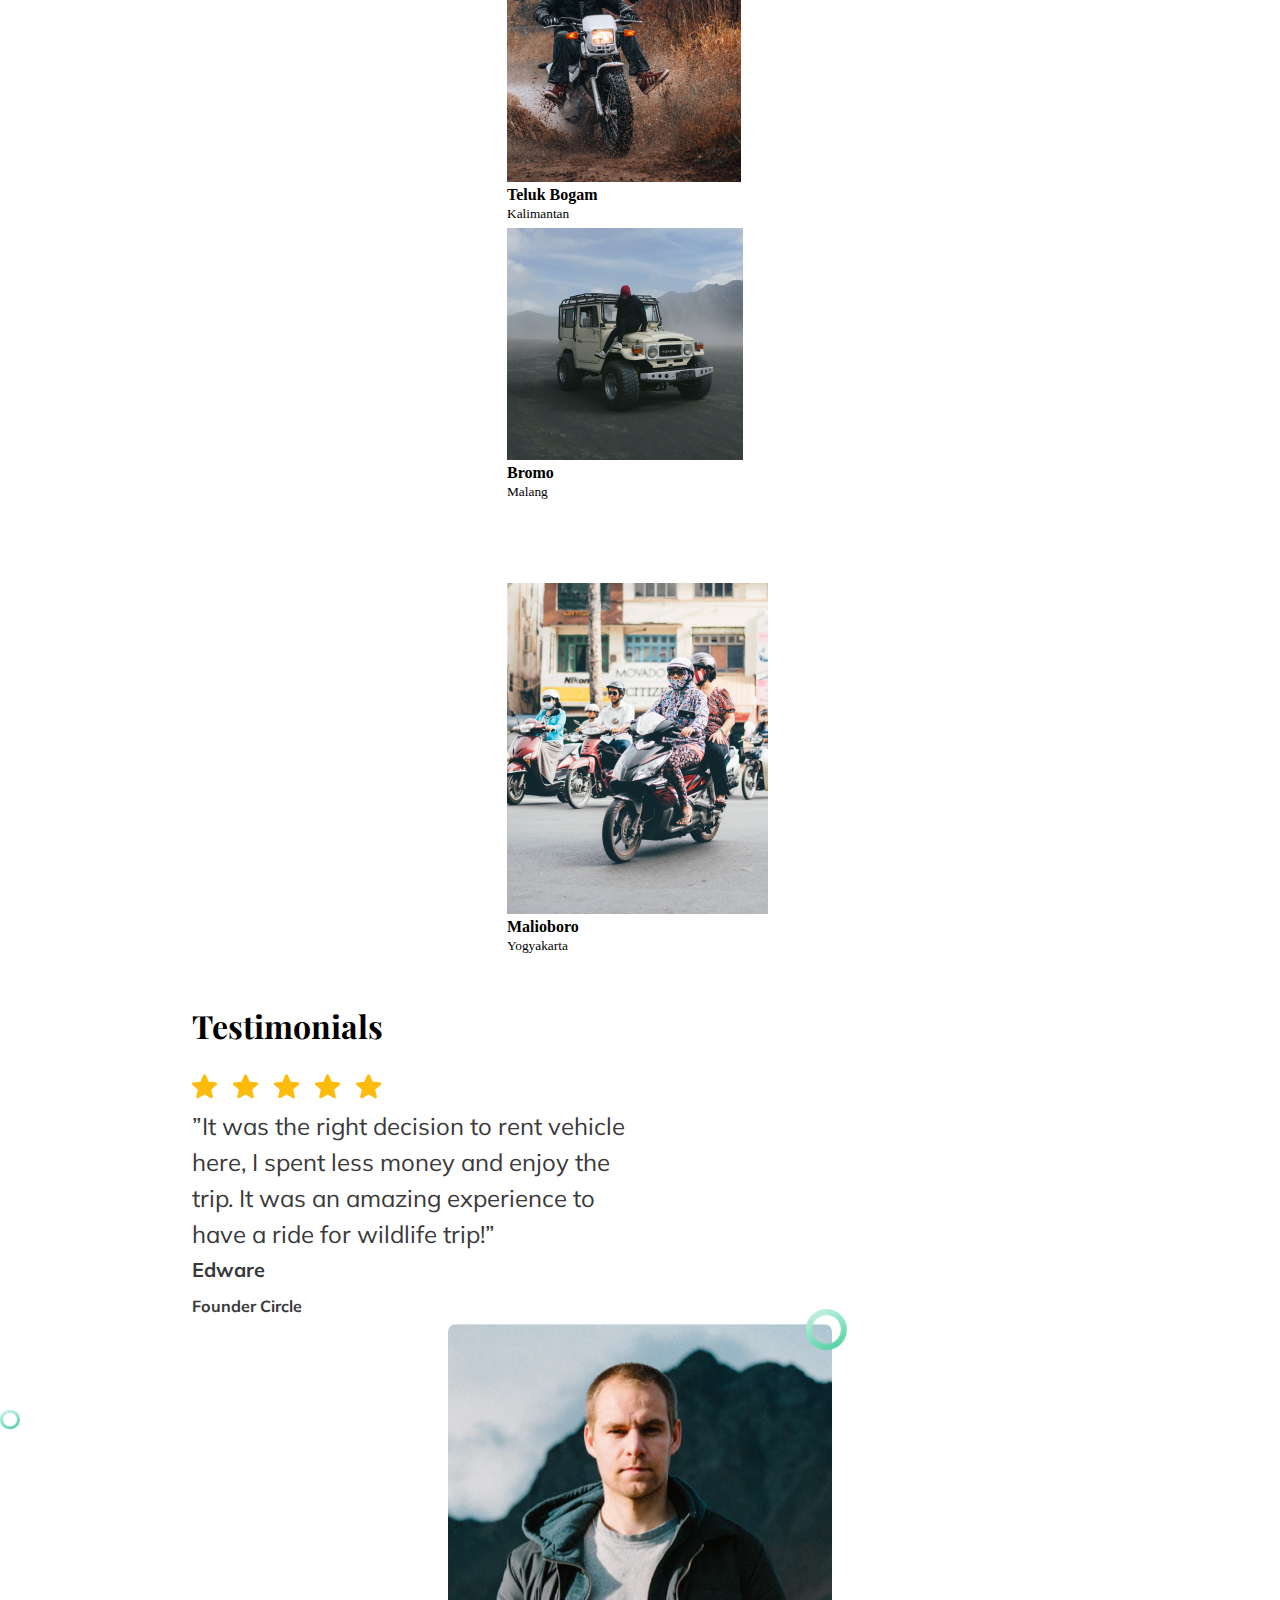
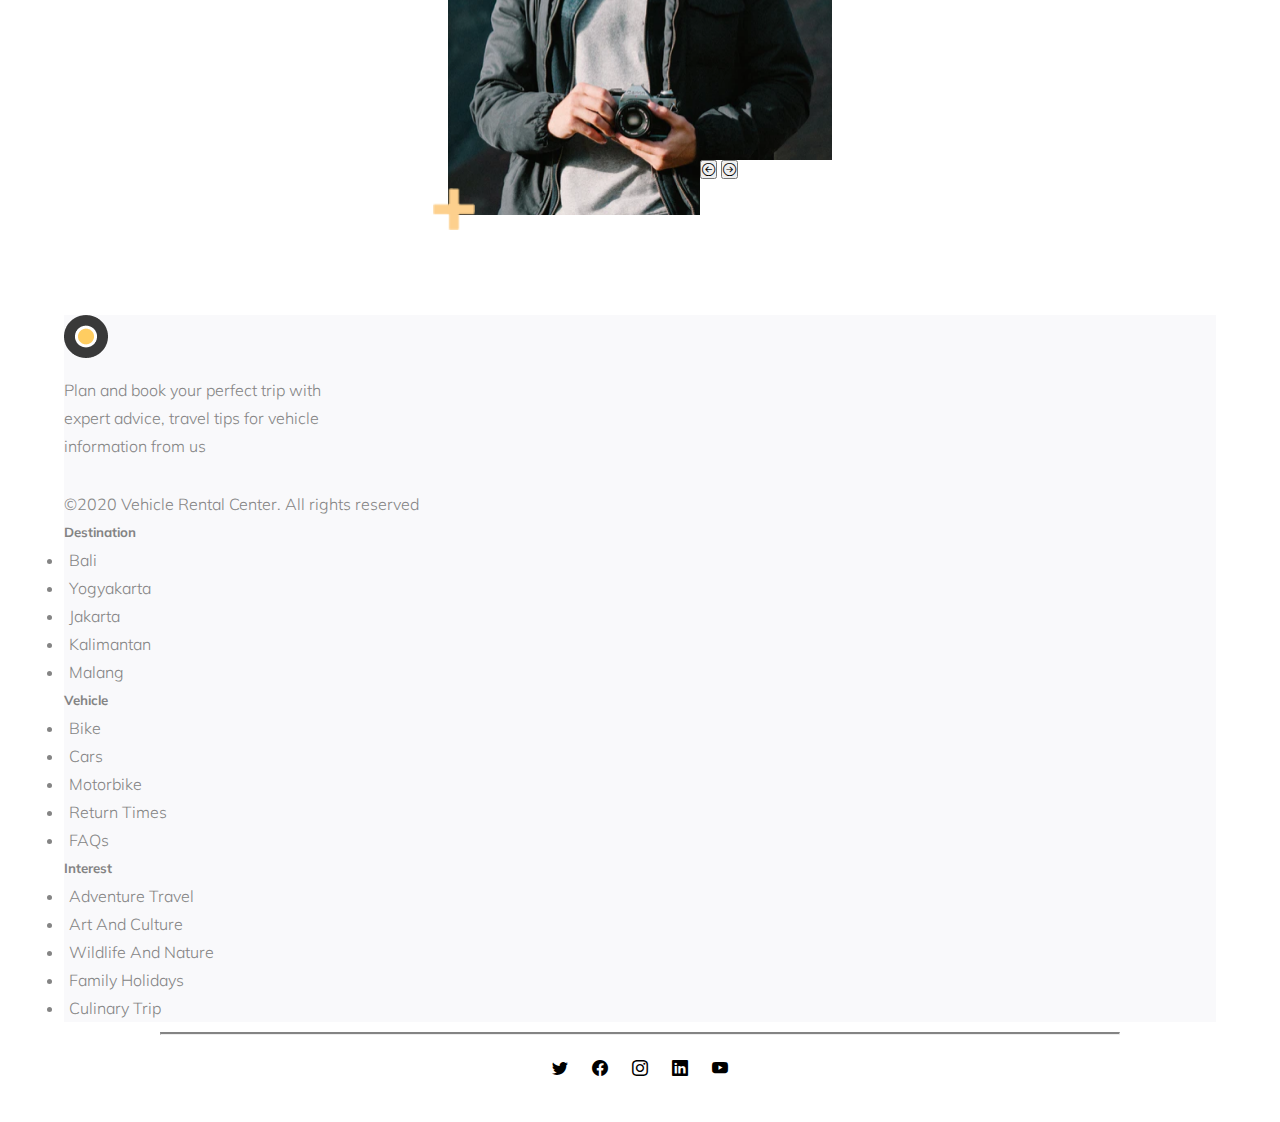
<file: homeAfterLogin.html>
<!DOCTYPE html>
<html lang="en">

<head>
    <meta charset="UTF-8">
    <meta http-equiv="X-UA-Compatible" content="IE=edge">
    <meta name="viewport" content="width=device-width, initial-scale=1.0">
    <title>Login - Home Page</title>
    <link rel="stylesheet" href="https://cdn.jsdelivr.net/npm/bootstrap-icons@1.7.2/font/bootstrap-icons.css">
    <link href="https://cdn.jsdelivr.net/npm/bootstrap@5.1.3/dist/css/bootstrap.min.css" rel="stylesheet" integrity="sha384-1BmE4kWBq78iYhFldvKuhfTAU6auU8tT94WrHftjDbrCEXSU1oBoqyl2QvZ6jIW3" crossorigin="anonymous">
    <link rel="stylesheet" type="text/css" href="/src/style/style.css">
</head>

<body>
    <header>
        <nav class="navbar navbar-expand-lg navbar-light bg-light">
            <div class="container-fluid">
                <a class="navbar-brand" href="#">
                    <img src="/src/images/dot.png" width="30" height="30" alt="">
                </a>
                <button class="navbar-toggler" type="button" data-bs-toggle="collapse" data-bs-target="#navbarText" aria-controls="navbarText" aria-expanded="false" aria-label="Toggle navigation">
               <i class="bi bi-list"></i>
              </button>
                <div class="collapse navbar-collapse" id="navbarText">
                    <div class="navbar-nav">
                        <a class="nav-item nav-link active" href="#">Home</a>
                        <a class="nav-item nav-link" href="#">Vehicle Type</a>
                        <a class="nav-item nav-link" href="#">History</a>
                        <a class="nav-item nav-link" href="#">About</a>
                        <a class="nav-item">
                            <div class="input-group">
                                <input class="form-control" style="text-decoration: none; border-right: none;" type="search" placeholder="Search" aria-label="Search">
                                <div class="input-group-append">
                                    <span class="input-group-text" style="background-color: white; border-left: none;">
                                        <i class="bi bi-search"></i>
                                    </span>
                                </div>
                            </div>
                        </a>
                        <a class="nav-item">
                            <button class="btn btn-sm btn-outline-warning" type="button">
                                <i class="bi bi-envelope"></i>
                            </button>
                        </a>
                        <a class="nav-item">
                            <button type="button" onclick="location.href = 'profile.html'" class="btn btn-light btn-circle btn-sm">
                                <img src="/src/images/edward.png" class="profile-btn-image" alt="profile-thumbnail">
                            </button>
                        </a>
                    </div>
                </div>
            </div>
        </nav>
    </header>

    <main>
        <section>
            <div class="banner-content">
                <div class="container-fluid main-child-home">
                    <img src="/src/images/home-bg.png" class="img-fluid " alt="bg">
                    <div class="container-fluid bg-pass-home">
                        <div class="home-title title-header-lg">
                            <h1>Explore and <br>Travel</h1>
                            <p class="title-header-sm">Vehicle Finder</p>
                            <div style="background-color: white; width:55px; border-radius:25%;">
                                <hr class="hr-home">
                            </div>
                        </div>

                        <section class="explore-btn-section">
                            <div class="container-fluid dropdown-wrapper">
                                <div class="btn-group">
                                    <button class="btn btn-light dropdown-toggle btn-dropdown-group" type="button" id="defaultDropdown" data-bs-toggle="dropdown" data-bs-auto-close="true" aria-expanded="false">
                                     Location
                                   <span class="dropdown-span-icon">  <i class="bi bi-chevron-down"></i></span>
                                    </button>
                                    <ul class="dropdown-menu" aria-labelledby="defaultDropdown">
                                        <li><a class="dropdown-item" href="#">Menu item</a></li>
                                        <li><a class="dropdown-item" href="#">Menu item</a></li>
                                        <li><a class="dropdown-item" href="#">Menu item</a></li>
                                    </ul>
                                </div>

                                <div class="btn-group">
                                    <button class="btn btn-light dropdown-toggle btn-dropdown-group" type="button" id="defaultDropdown" data-bs-toggle="dropdown" data-bs-auto-close="true" aria-expanded="false">
                                        Type
                                      <span class="dropdown-span-icon">  <i class="bi bi-chevron-down"></i></span>
                                    </button>
                                    <ul class="dropdown-menu" aria-labelledby="defaultDropdown">
                                        <li><a class="dropdown-item" href="#">Menu item</a></li>
                                        <li><a class="dropdown-item" href="#">Menu item</a></li>
                                        <li><a class="dropdown-item" href="#">Menu item</a></li>
                                    </ul>
                                </div>
                            </div>

                            <div class="container-fluid dropdown-wrapper">
                                <div class="btn-group">
                                    <button class="btn btn-light dropdown-toggle btn-dropdown-group" type="button" id="defaultDropdown" data-bs-toggle="dropdown" data-bs-auto-close="true" aria-expanded="false">
                                    Payment
                                  <span class="dropdown-span-icon">  <i class="bi bi-chevron-down"></i></span>
                                    </button>
                                    <ul class="dropdown-menu" aria-labelledby="defaultDropdown">
                                        <li><a class="dropdown-item" href="#">Menu item</a></li>
                                        <li><a class="dropdown-item" href="#">Menu item</a></li>
                                        <li><a class="dropdown-item" href="#">Menu item</a></li>
                                    </ul>
                                </div>

                                <div class="btn-group">
                                    <button class="btn btn-light dropdown-toggle btn-dropdown-group" type="button" id="defaultDropdown" data-bs-toggle="dropdown" data-bs-auto-close="true" aria-expanded="false">
                                    Date
                                  <span class="dropdown-span-icon">  <i class="bi bi-chevron-down"></i></span>
                                    </button>
                                    <ul class="dropdown-menu" aria-labelledby="defaultDropdown">
                                        <!-- <label for="dob" class="form-label"></label> -->
                                        <input type="date" class="form-control" id="dob">
                                    </ul>
                                </div>

                            </div>
                            <button class="btn btn-warning btn-explore yellow-color" type="button">Explore</button>
                        </section>
                    </div>
                </div>
            </div>
        </section>

        <section>
            <div class="popular-section">
                <div class="d-flex justify-content-between popular-header">
                    <h1 class="home-title">Popular In Town</h1>
                    <a href="#" type="button" class="btn btn-link btn-next-viewAll">View all<i class="bi bi-chevron-right"></i></a>
                </div>
                <div class="container-fluid popular-home-section">
                    <div class="row">

                        <div class="card col-sm vehicle-card">
                            <!-- home-popular-card -->
                            <img src="/src/images/popular-one.png" class="card-img-top" alt="pop">
                            <div class="card-body">
                                <p><strong>Merapi</strong></p>
                                <p><small>Yogyakarta</small></p>
                            </div>
                        </div>
                        <div class="card col-sm vehicle-card">
                            <img src="/src/images/popular-two.png" class="card-img-top" alt="pop">
                            <div class="card-body">
                                <p><strong>Teluk Bogam</strong></p>
                                <p><small>Kalimantan</small></p>
                            </div>
                        </div>
                        <div class="card col-sm vehicle-card">
                            <img src="/src/images/popular-three.png" class="card-img-top" alt="pop">
                            <div class="card-body">
                                <p><strong>Bromo</strong></p>
                                <p><small>Malang</small></p>
                            </div>
                        </div>
                        <div class="card col-sm vehicle-card">
                            <img src="/src/images/popular-four.png" class="card-img-top" alt="pop">
                            <div class="card-body">
                                <p><strong>Malioboro</strong></p>
                                <p><small>Yogyakarta</small></p>
                            </div>
                        </div>

                    </div>
                </div>
            </div>
        </section>

        <section>
            <div class="container-fluid testimonial">
                <div><img src="/src/images/sm-cicle-home-testimonial.png" class="sm-xplus" alt="plus"></div>
                <h1 class="home-title">Testimonials</h1>
                <div class="row testimonial-row-wrapper">
                    <div class="col-sm col-md-5 testimonial-rate-info">
                        <img src="/src/images/rate.png" alt="rate">
                        <p class="card-text">”It was the right decision to rent vehicle
                            <br>here, I spent less money and enjoy the
                            <br>trip. It was an amazing experience to
                            <br>have a ride for wildlife trip!”</p>
                        <h5 class="card-title">Edware</h5>
                        <h6 class="card-subtitle mb-2 text-muted">Founder Circle</h6>
                    </div>
                    <div class="col-sm col-md-5 testimonial-rate-image">
                        <img src="/src/images/edward.png" class="testimonial-picture" alt="founder">
                        <div><img src="/src/images/circle-home-testimonial.png" class="xplus" alt="icon-xplus"></div>
                        <div><img src="/src/images/plus-home-testimonial.png" class="bg-circle" alt="bg-circle"></div>
                        <div class="testimonial-button">
                            <button type="button" class="btn btn-lg btn-outline-secondary"><i class="bi bi-arrow-left-circle testimonial-icon"></i></button>
                            <button type="button " class="btn btn-lg btn-outline-dark"><i class="bi bi-arrow-right-circle testimonial-icon"></i></button>
                        </div>
                    </div>
                </div>
            </div>
        </section>
    </main>

    <footer>
        <div class="container-fluid information ">
            <div class="row ">
                <div class="col-5 first-foo ">
                    <img src="/src/images/dot.png " alt="footer-logo ">
                    <p class="foo-info ">Plan and book your perfect trip with expert advice, travel tips for vehicle information from us</p>
                    <p class="copyright "><span>&#169;</span>2020 Vehicle Rental Center. All rights reserved</p>
                </div>
                <div class="col-sm foo-listing ">
                    <h5 class="card-title ">Destination</h5>
                    <ul class="list-group ">
                        <li class="list-group-item ">Bali</li>
                        <li class="list-group-item ">Yogyakarta</li>
                        <li class="list-group-item ">Jakarta</li>
                        <li class="list-group-item ">Kalimantan</li>
                        <li class="list-group-item ">Malang</li>
                    </ul>
                </div>
                <div class="col-sm foo-listing ">
                    <h5 class="card-title ">Vehicle</h5>
                    <ul class="list-group ">
                        <li class="list-group-item ">Bike</li>
                        <li class="list-group-item ">Cars</li>
                        <li class="list-group-item ">Motorbike</li>
                        <li class="list-group-item ">Return Times</li>
                        <li class="list-group-item ">FAQs</li>
                    </ul>
                </div>
                <div class="col-sm foo-listing ">
                    <h5 class="card-title ">Interest</h5>
                    <ul class="list-group ">
                        <li class="list-group-item ">Adventure Travel</li>
                        <li class="list-group-item ">Art And Culture</li>
                        <li class="list-group-item "> Wildlife And Nature</li>
                        <li class="list-group-item ">Family Holidays</li>
                        <li class="list-group-item ">Culinary Trip</li>
                    </ul>
                </div>
            </div>
        </div>
        <div class="container-fluid footer-bottom ">
            <hr>
            <i class="bi bi-twitter "></i>
            <i class="bi bi-facebook "></i>
            <i class="bi bi-instagram "></i>
            <i class="bi bi-linkedin "></i>
            <i class="bi bi-youtube "></i>
        </div>
    </footer>
    <script src="https://cdn.jsdelivr.net/npm/bootstrap@5.1.3/dist/js/bootstrap.bundle.min.js " integrity="sha384-ka7Sk0Gln4gmtz2MlQnikT1wXgYsOg+OMhuP+IlRH9sENBO0LRn5q+8nbTov4+1p " crossorigin="anonymous "></script>
</body>

</html>
</file>
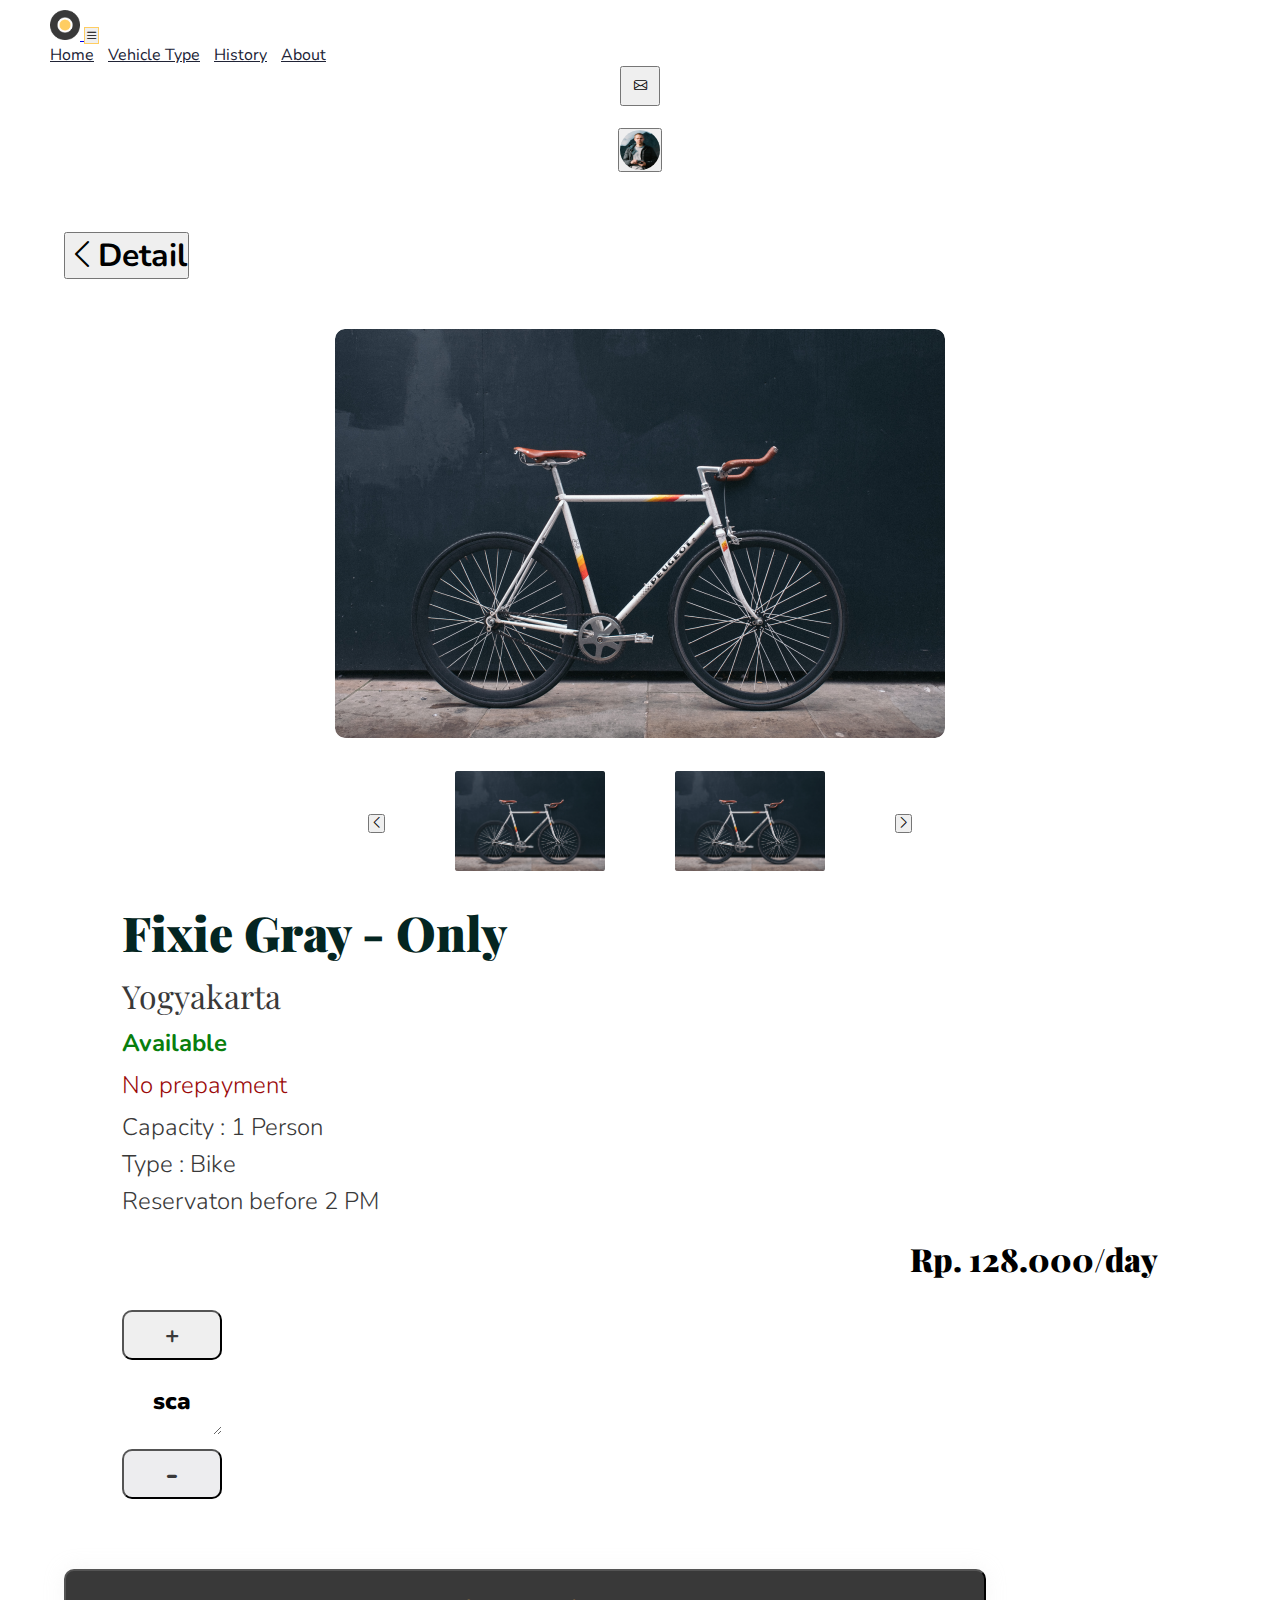
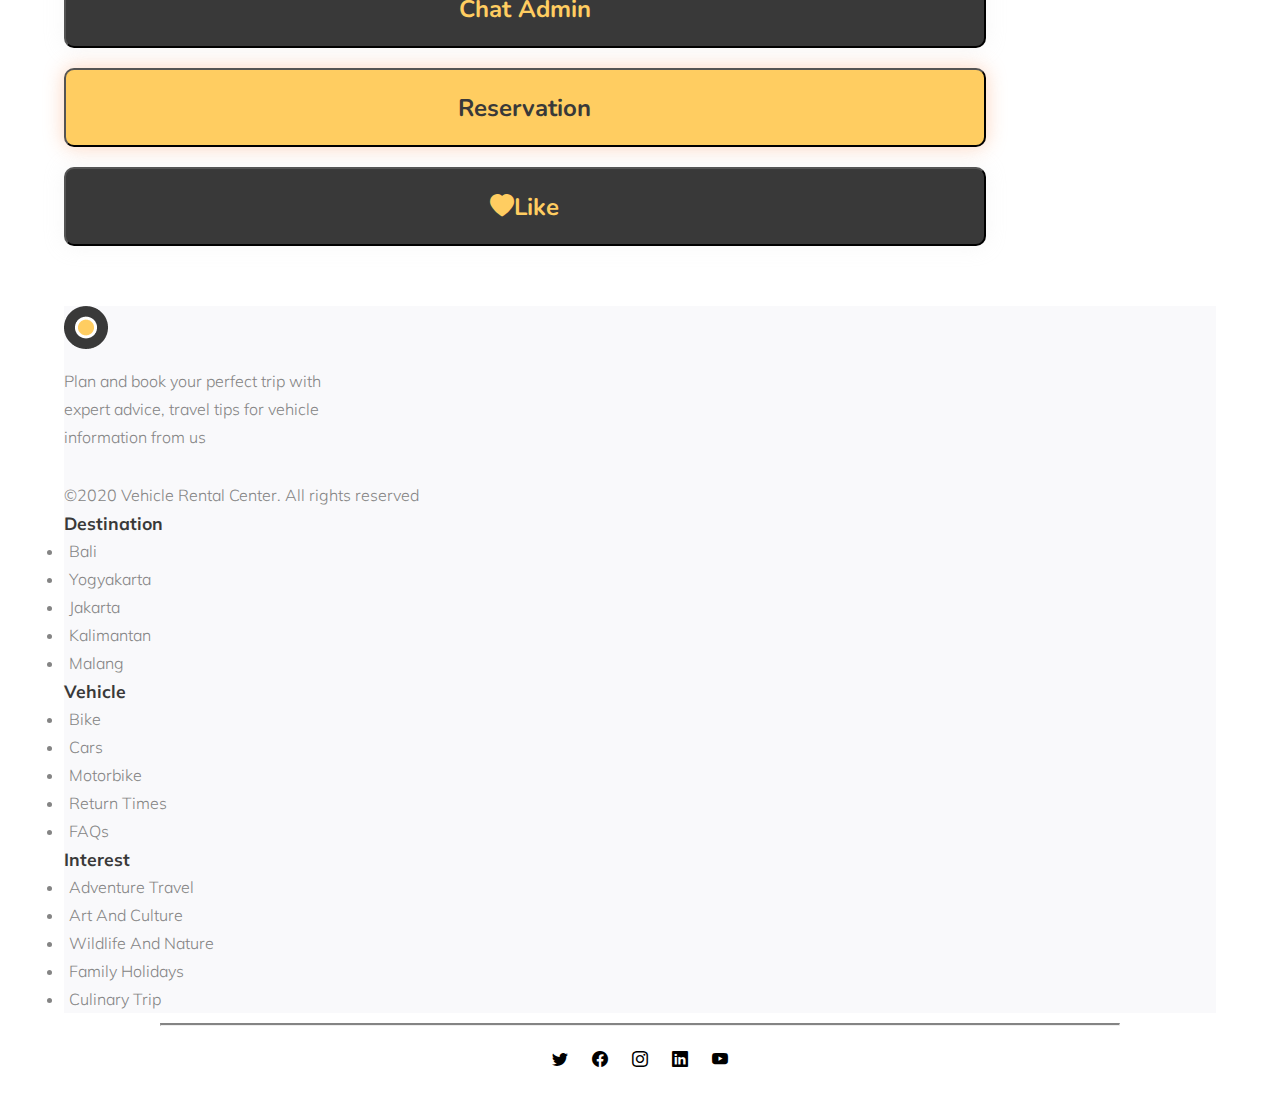
<file: order.html>
<!DOCTYPE html>
<html lang="en">

<head>
    <meta charset="UTF-8">
    <meta http-equiv="X-UA-Compatible" content="IE=edge">
    <meta name="viewport" content="width=device-width, initial-scale=1.0">
    <title>View More Detail Vehicle</title>
    <link rel="stylesheet" href="https://cdn.jsdelivr.net/npm/bootstrap-icons@1.7.2/font/bootstrap-icons.css">
    <link href="https://cdn.jsdelivr.net/npm/bootstrap@5.1.3/dist/css/bootstrap.min.css" rel="stylesheet" integrity="sha384-1BmE4kWBq78iYhFldvKuhfTAU6auU8tT94WrHftjDbrCEXSU1oBoqyl2QvZ6jIW3" crossorigin="anonymous">
    <link rel="stylesheet" type="text/css" href="/src/style/style.css">
</head>

<body>
    <header>
        <nav class="navbar navbar-expand-lg navbar-light bg-light">
            <div class="container-fluid">
                <a href="/home.html">
                    <img src="/src/images/dot.png" width="30" height="30" alt="">
                </a>
                <button class="navbar-toggler" type="button" data-bs-toggle="collapse" data-bs-target="#navbarText" aria-controls="navbarText" aria-expanded="false" aria-label="Toggle navigation">
               <i class="bi bi-list"></i>
              </button>
                <div class="collapse navbar-collapse" id="navbarText">
                    <div class="navbar-nav">
                        <a class="nav-item nav-link active" href="/home.html">Home</a>
                        <a class="nav-item nav-link" href="/vehicle.html">Vehicle Type</a>
                        <a class="nav-item nav-link" href="/home.html">History</a>
                        <a class="nav-item nav-link" href="/home.html">About</a>
                        <a class="nav-item">
                            <button class="btn btn-sm btn-outline-warning btn-message-profile" type="button">
                                <i class="bi bi-envelope"></i>
                            </button>
                        </a>
                        <a class="nav-item">
                            <a href="/profile.html">
                                <button type="button" class="btn btn-light btn-circle btn-sm profile-btn-picture">
                                    <img src="/src/images/edward.png" class="profile-btn-image" alt="profile-thumbnail">
                                </button>
                            </a>
                        </a>
                    </div>
                </div>
            </div>
        </nav>
    </header>

    <main>
        <section>
            <div class="container-fluid vehicle-detail">
                <div class="container-fluid">
                    <button type="button" onclick="location.href='vehicle.html'" class="btn btn-light btn-lg btn-block btn-detail">
                        <i class="bi bi-chevron-left"></i>Detail
                    </button>
                </div>

                <div class="container-fluid vehicle-detail">
                    <div class="row justify-content-center">
                        <div class="col-sm-6 col-md-12 col-lg">
                            <div class="vehicle-detail-container">
                                <div class="grid-image">
                                    <img src="/src/images/vehicle-detail.png" alt="detail-vehicle" class="img-fluid img-thumbnail rounded">
                                </div>
                                <div class="item2">
                                    <button type="button" class="btn btn-light">
                                        <i class="bi bi-chevron-left"></i>
                                    </button>
                                </div>
                                <div class="item3">
                                    <img src="/src/images/vehicle-detail.png" alt="detail-vehicle" class="img-thumbnail rounded vehicle-preview">
                                </div>
                                <div class="item4">
                                    <img src="/src/images/vehicle-detail.png" alt="detail-vehicle" class="img-thumbnail rounded vehicle-preview">
                                </div>
                                <div class="item4">
                                    <button type="button" class="btn btn-light">
                                        <i class="bi bi-chevron-right"></i>
                                    </button>
                                </div>
                            </div>
                        </div>
                        <div class="col-sm-6 col-md-12 col-lg">
                            <div class="card">
                                <div class="card-body vehicle-info-wrapper">
                                    <h1 class="display-5 vehicle-detail-title">Fixie Gray - Only</h1>
                                    <h3 class="card-subtitle city">Yogyakarta</h3>
                                    <h2 class="card-subtitle status-vehicle">Available</h2>
                                    <h2 class="card-subtitle payment-info">No prepayment</h2>
                                    <div class="vehicle-info-detail">
                                        <p class="card-text">Capacity : 1 Person</p>
                                        <p class="card-text">Type : Bike</p>
                                        <p class="card-text">Reservaton before 2 PM</p>
                                    </div>
                                    <div class="price">
                                        <h4>Rp. 128.000/day</h4>
                                    </div>
                                    <div class="container-fluid d-flex justify-content-center qty-box">
                                        <button type="button" class="btn btn-warning plus-qty">+</button>
                                        <div class="form-group">
                                            <textarea class="form-control text-qty" id="exampleFormControlTextarea1">sca</textarea>
                                        </div>
                                        <!-- <input type="text" name="qty" class="form-control input-number" value="1" min="1" max="10"> -->
                                        <button type="button" class="btn btn-light min-qty">-</button>
                                    </div>
                                </div>
                            </div>

                        </div>
                    </div>
                </div>
                <div class="container-fluid btn-detail-bottom">
                    <div class="row justify-content-center">
                        <div class="col-sm-4">
                            <button type="button" class="btn btn-dark btn-lg btn-block btn-chatAdmin">Chat Admin</button>
                        </div>
                        <div class="col-sm-4">
                            <button type="button" class="btn btn-warning btn-lg btn-block btn-reservation yellow-color">Reservation</button>
                        </div>
                        <div class="col-sm-2">
                            <button type="button" class="btn btn-dark btn-lg btn-liked"><i class="bi bi-heart-fill" style="color: #FFCD61; width:100%;"></i>Like</button>
                        </div>
                    </div>
                </div>
            </div>
        </section>
    </main>

    <footer>
        <div class="container-fluid information">
            <div class="row">
                <div class="col-4 first-foo">
                    <img src="/src/images/dot.png" alt="footer-logo">
                    <p class="foo-info">Plan and book your perfect trip with expert advice, travel tips for vehicle information from us</p>
                    <p class="copyright "><span>&#169;</span>2020 Vehicle Rental Center. All rights reserved</p>
                </div>
                <div class="col-sm foo-list">
                    <h5 class="card-title footer-card">Destination</h5>
                    <ul class="list-group list-group-sm">
                        <li class="list-group-item">Bali</li>
                        <li class="list-group-item">Yogyakarta</li>
                        <li class="list-group-item">Jakarta</li>
                        <li class="list-group-item">Kalimantan</li>
                        <li class="list-group-item">Malang</li>
                    </ul>
                </div>
                <div class="col-sm foo-list">
                    <h5 class="card-title footer-card">Vehicle</h5>
                    <ul class="list-group list-group-sm">
                        <li class="list-group-item">Bike</li>
                        <li class="list-group-item">Cars</li>
                        <li class="list-group-item">Motorbike</li>
                        <li class="list-group-item">Return Times</li>
                        <li class="list-group-item">FAQs</li>
                    </ul>
                </div>
                <div class="col-sm foo-list">
                    <h5 class="card-title footer-card">Interest</h5>
                    <ul class="list-group">
                        <li class="list-group-item">Adventure Travel</li>
                        <li class="list-group-item">Art And Culture</li>
                        <li class="list-group-item"> Wildlife And Nature</li>
                        <li class="list-group-item">Family Holidays</li>
                        <li class="list-group-item">Culinary Trip</li>
                    </ul>
                </div>
            </div>
        </div>
        <div class="container-fluid footer-bottom ">
            <hr>
            <i class="bi bi-twitter "></i>
            <i class="bi bi-facebook "></i>
            <i class="bi bi-instagram "></i>
            <i class="bi bi-linkedin "></i>
            <i class="bi bi-youtube "></i>
        </div>
    </footer>

    <script src="https://cdn.jsdelivr.net/npm/bootstrap@5.1.3/dist/js/bootstrap.bundle.min.js " integrity="sha384-ka7Sk0Gln4gmtz2MlQnikT1wXgYsOg+OMhuP+IlRH9sENBO0LRn5q+8nbTov4+1p " crossorigin="anonymous "></script>
    <script src="https://code.jquery.com/jquery-3.3.1.slim.min.js " integrity="sha384-q8i/X+965DzO0rT7abK41JStQIAqVgRVzpbzo5smXKp4YfRvH+8abtTE1Pi6jizo " crossorigin="anonymous "></script>
    <script src="https://cdnjs.cloudflare.com/ajax/libs/popper.js/1.14.7/umd/popper.min.js " integrity="sha384-UO2eT0CpHqdSJQ6hJty5KVphtPhzWj9WO1clHTMGa3JDZwrnQq4sF86dIHNDz0W1 " crossorigin="anonymous "></script>
    <script src="https://stackpath.bootstrapcdn.com/bootstrap/4.3.1/js/bootstrap.min.js " integrity="sha384-JjSmVgyd0p3pXB1rRibZUAYoIIy6OrQ6VrjIEaFf/nJGzIxFDsf4x0xIM+B07jRM " crossorigin="anonymous "></script>

</body>

</html>
</file>
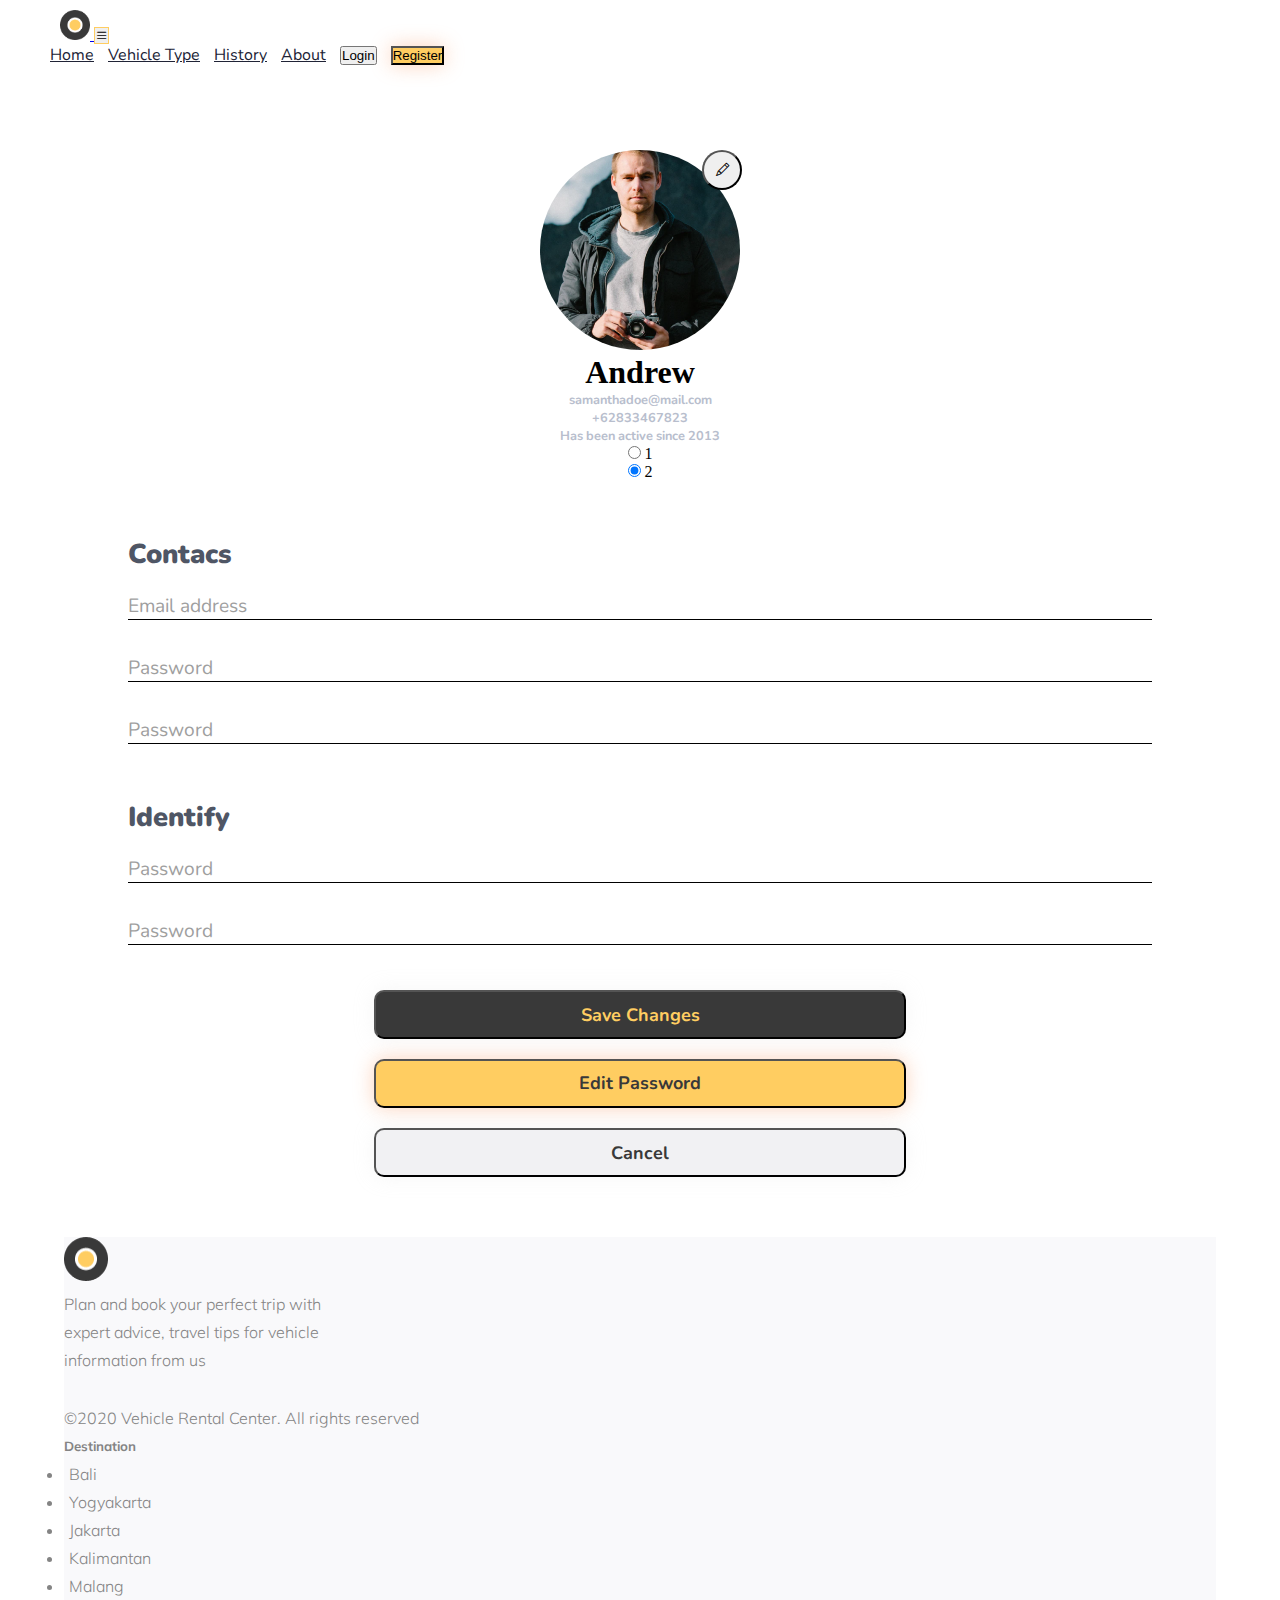
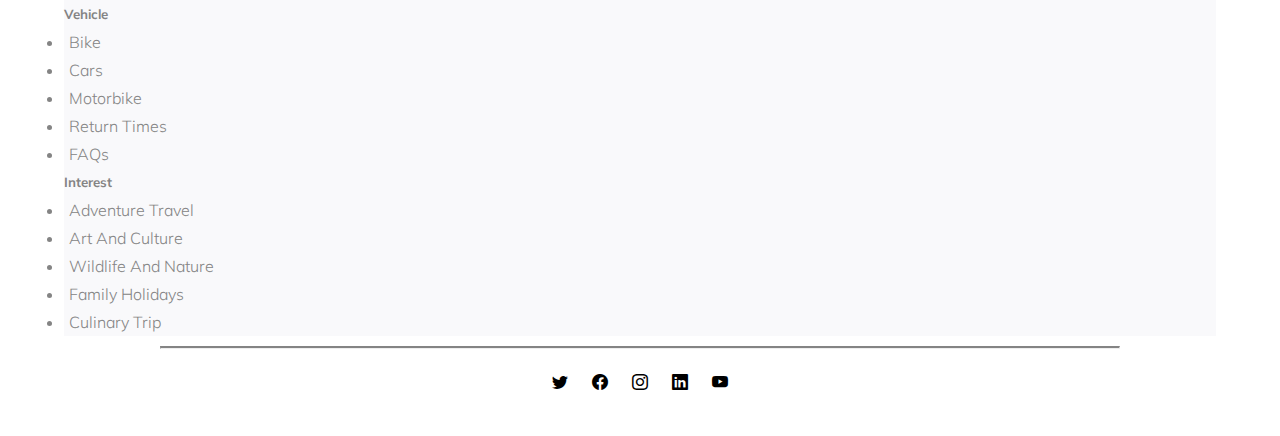
<file: profil.html>
<!DOCTYPE html>
<html lang="en">

<head>
    <meta charset="UTF-8">
    <meta http-equiv="X-UA-Compatible" content="IE=edge">
    <meta name="viewport" content="width=device-width, initial-scale=1.0">
    <title>Profile</title>
    <link rel="stylesheet" href="https://cdn.jsdelivr.net/npm/bootstrap-icons@1.7.2/font/bootstrap-icons.css">
    <link href="https://cdn.jsdelivr.net/npm/bootstrap@5.1.3/dist/css/bootstrap.min.css" rel="stylesheet" integrity="sha384-1BmE4kWBq78iYhFldvKuhfTAU6auU8tT94WrHftjDbrCEXSU1oBoqyl2QvZ6jIW3" crossorigin="anonymous">
    <link rel="stylesheet" type="text/css" href="/src/style/style.css">
</head>

<body>
    <header>
        <nav class="navbar navbar-expand-lg navbar-light bg-light">
            <div class="container-fluid">
                <a class="navbar-brand" href="#">
                    <img src="/src/images/dot.png" width="30" height="30" alt="">
                </a>
                <button class="navbar-toggler" type="button" data-bs-toggle="collapse" data-bs-target="#navbarText" aria-controls="navbarText" aria-expanded="false" aria-label="Toggle navigation">
               <i class="bi bi-list"></i>
              </button>
                <div class="collapse navbar-collapse" id="navbarText">
                    <div class="navbar-nav">
                        <a class="nav-item nav-link active" href="#">Home</a>
                        <a class="nav-item nav-link" href="#">Vehicle Type</a>
                        <a class="nav-item nav-link" href="#">History</a>
                        <a class="nav-item nav-link" href="#">About</a>
                        <a class="nav-item">
                            <button class="btn btn-sm btn-outline-warning btn-lg" type="button">Login</button>
                        </a>
                        <a class="nav-item">
                            <button class="btn btn-sm btn-warning yellow-color btn-lg" type="button">Register</button>
                        </a>
                    </div>
                </div>
            </div>
        </nav>
    </header>

    <main>
        <section>
            <div class="profile-section">
                <div class="container-fluid">

                    <div class="card profile-card">
                        <img src="/src/images/edward.png" class="card-img-top img-thumbnail profile-pic" alt="profile-photo">
                        <div class="card-body">
                            <button class="btn btn-primary btn-edit-profile"><i class="bi bi-pencil"></i></button>
                            <h1 class="display-6">Andrew</h1>
                            <p class="card-text text-muted profile-text email">samanthadoe@mail.com </p>
                            <p class="card-text text-muted profile-text phone-number">+62833467823</p>
                            <p class="card-text text-muted profile-text start-date">Has been active since 2013</p>
                        </div>
                        <div class="container radio-btn-profile">
                            <div class="form-check form-check-inline">
                                <input class="form-check-input" type="radio" name="flexRadioDefault" id="flexRadioDefault1">
                                <label class="form-check-label" for="flexRadioDefault1">
                                    1
                                </label>
                            </div>
                            <div class="form-check form-check-inline">
                                <input class="form-check-input" type="radio" name="flexRadioDefault" id="flexRadioDefault2" checked>
                                <label class="form-check-label" for="flexRadioDefault2">
                                2
                                </label>
                            </div>
                        </div>
                    </div>

                </div>

                <div class="container-fluid">
                    <form>
                        <h1 class="profile-title-heading">Contacs</h1>
                        <div class="mb-3 profile-input">
                            <label for="exampleInputEmail1" class="form-label">Email address</label>
                            <input type="email" class="form-control" id="exampleInputEmail1" aria-describedby="emailHelp">
                        </div>
                        <div class="mb-3 profile-input">
                            <label for="exampleInputPassword1" class="form-label">Password</label>
                            <input type="password" class="form-control" id="exampleInputPassword1">
                        </div>
                        <div class="mb-3 profile-input">
                            <label for="exampleInputPassword1" class="form-label">Password</label>
                            <input type="password" class="form-control" id="exampleInputPassword1">
                        </div>

                        <h1 class="profile-title-heading">Identify</h1>
                        <div class="row g-3 align-items-center">
                            <div class="col-auto profile-input">
                                <label for="exampleInputPassword1" class="form-label">Password</label>
                                <input type="password" class="form-control" id="exampleInputPassword1">
                            </div>
                            <div class="col-auto profile-input">
                                <label for="exampleInputPassword1" class="form-label">Password</label>
                                <input type="password" class="form-control" id="exampleInputPassword1">
                            </div>
                        </div>
                    </form>

                    <div class="container-fluid btn-profile-bottom">
                        <div class="row">
                            <div class="col-sm">
                                <button type="button" class="btn btn-dark btn-lg btn-block profile-save">Save Changes</button>
                            </div>
                            <div class="col-sm">
                                <button type="button" class="btn btn-warning btn-lg btn-block profile-password yellow-color">Edit Password</button>
                            </div>
                            <div class="col-sm">
                                <button type="button" class="btn btn-light btn-cancel">Cancel</button>
                            </div>
                        </div>
                    </div>
                </div>

            </div>
            </div>
        </section>
    </main>

    <footer>
        <div class="container-fluid information ">
            <div class="row ">
                <div class="col-5 col-first-foo ">
                    <h5 class="card-title ">
                        <img src="/src/images/dot.png " alt=" ">
                    </h5>
                    <p class="foo-info ">Plan and book your perfect trip with expert advice, travel tips for vehicle information from us</p>
                    <p class="copyright "><span>&#169;</span>2020 Vehicle Rental Center. All rights reserved</p>
                </div>
                <div class="col-sm foo-listing ">
                    <h5 class="card-title ">Destination</h5>
                    <ul class="list-group ">
                        <li class="list-group-item ">Bali</li>
                        <li class="list-group-item ">Yogyakarta</li>
                        <li class="list-group-item ">Jakarta</li>
                        <li class="list-group-item ">Kalimantan</li>
                        <li class="list-group-item ">Malang</li>
                    </ul>
                </div>
                <div class="col-sm foo-listing ">
                    <h5 class="card-title ">Vehicle</h5>
                    <ul class="list-group ">
                        <li class="list-group-item ">Bike</li>
                        <li class="list-group-item ">Cars</li>
                        <li class="list-group-item ">Motorbike</li>
                        <li class="list-group-item ">Return Times</li>
                        <li class="list-group-item ">FAQs</li>
                    </ul>
                </div>
                <div class="col-sm foo-listing ">
                    <h5 class="card-title ">Interest</h5>
                    <ul class="list-group ">
                        <li class="list-group-item ">Adventure Travel</li>
                        <li class="list-group-item ">Art And Culture</li>
                        <li class="list-group-item "> Wildlife And Nature</li>
                        <li class="list-group-item ">Family Holidays</li>
                        <li class="list-group-item ">Culinary Trip</li>
                    </ul>
                </div>
            </div>
        </div>
        <div class="container-fluid footer-bottom ">
            <hr>
            <i class="bi bi-twitter "></i>
            <i class="bi bi-facebook "></i>
            <i class="bi bi-instagram "></i>
            <i class="bi bi-linkedin "></i>
            <i class="bi bi-youtube "></i>
        </div>
    </footer>

    <script src="https://cdn.jsdelivr.net/npm/bootstrap@5.1.3/dist/js/bootstrap.bundle.min.js" integrity="sha384-ka7Sk0Gln4gmtz2MlQnikT1wXgYsOg+OMhuP+IlRH9sENBO0LRn5q+8nbTov4+1p" crossorigin="anonymous"></script>
</body>

</html>
</file>
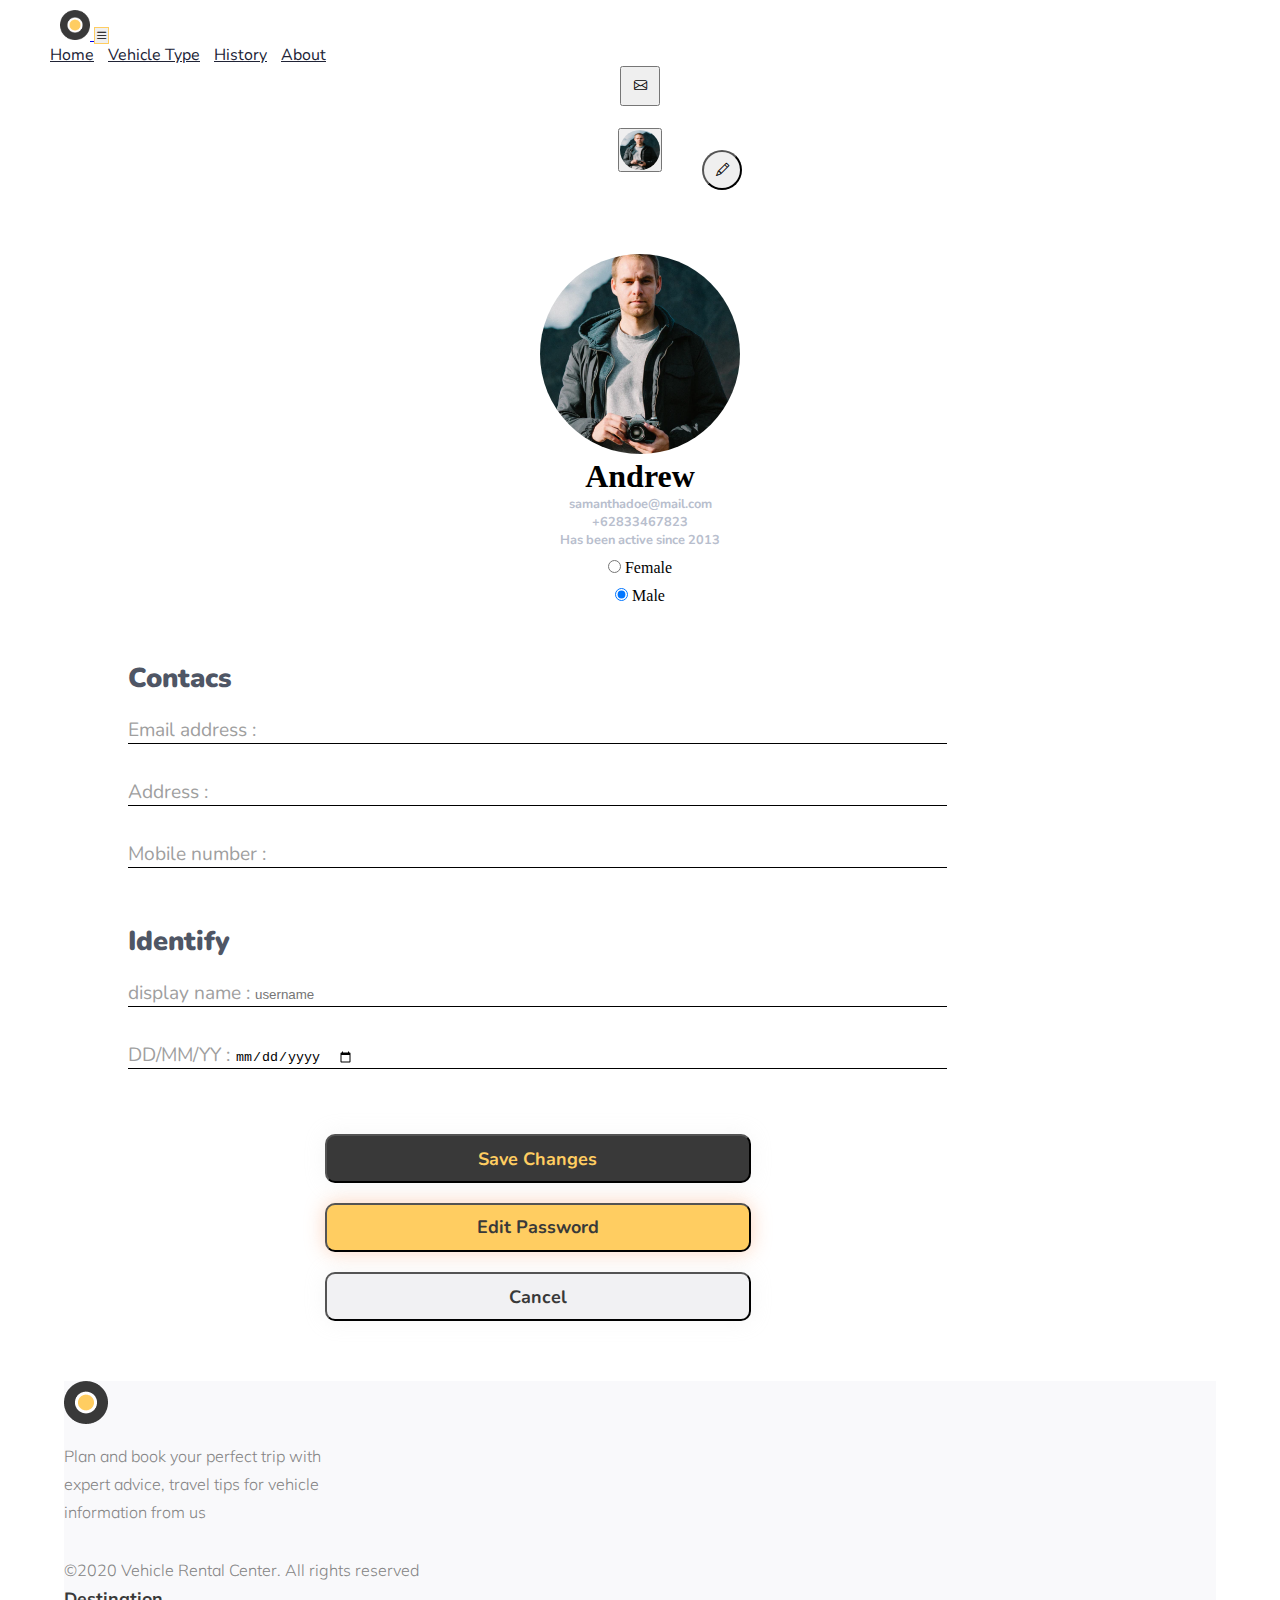
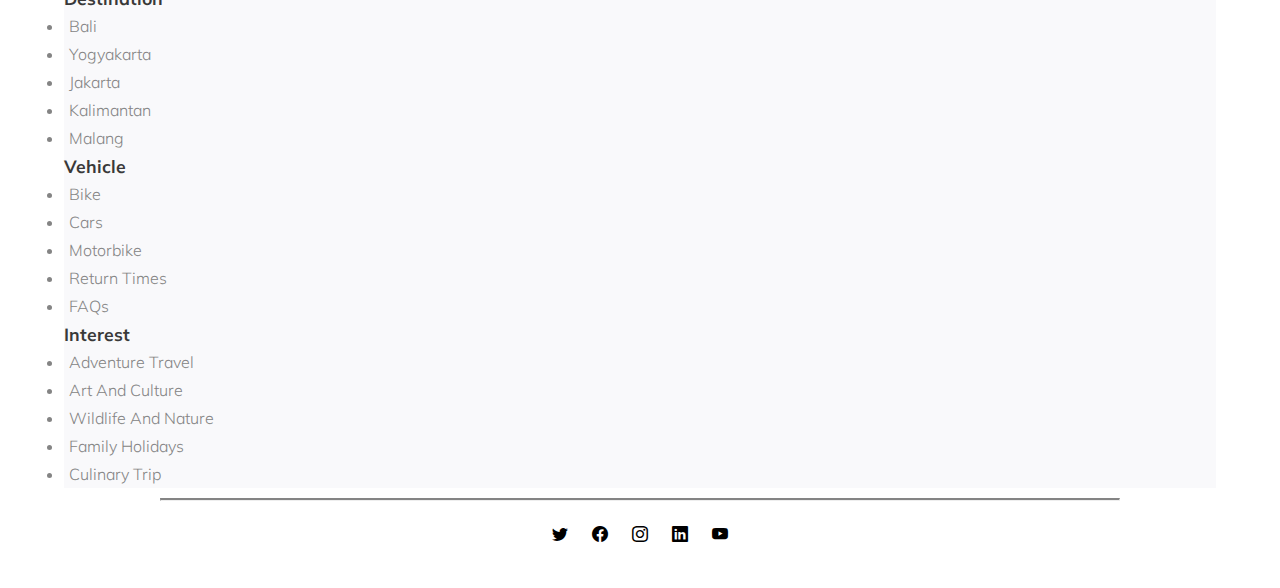
<file: profile.html>
<!DOCTYPE html>
<html lang="en">

<head>
    <meta charset="UTF-8">
    <meta http-equiv="X-UA-Compatible" content="IE=edge">
    <meta name="viewport" content="width=device-width, initial-scale=1.0">
    <title>Profile</title>
    <link rel="stylesheet" href="https://cdn.jsdelivr.net/npm/bootstrap-icons@1.7.2/font/bootstrap-icons.css">
    <link href="https://cdn.jsdelivr.net/npm/bootstrap@5.1.3/dist/css/bootstrap.min.css" rel="stylesheet" integrity="sha384-1BmE4kWBq78iYhFldvKuhfTAU6auU8tT94WrHftjDbrCEXSU1oBoqyl2QvZ6jIW3" crossorigin="anonymous">
    <link rel="stylesheet" type="text/css" href="/src/style/style.css">
</head>

<body>
    <header>
        <nav class="navbar navbar-expand-lg navbar-light bg-light">
            <div class="container-fluid">
                <a class="navbar-brand" href="#">
                    <img src="/src/images/dot.png" width="30" height="30" alt="">
                </a>
                <button class="navbar-toggler" type="button" data-bs-toggle="collapse" data-bs-target="#navbarText" aria-controls="navbarText" aria-expanded="false" aria-label="Toggle navigation">
               <i class="bi bi-list"></i>
              </button>
                <div class="collapse navbar-collapse" id="navbarText">
                    <div class="navbar-nav">
                        <a class="nav-item nav-link active" href="#">Home</a>
                        <a class="nav-item nav-link" href="#">Vehicle Type</a>
                        <a class="nav-item nav-link" href="#">History</a>
                        <a class="nav-item nav-link" href="#">About</a>
                        <a class="nav-item">
                            <button class="btn btn-sm btn-outline-warning btn-message-profile" type="button">
                                <i class="bi bi-envelope"></i>
                            </button>
                        </a>
                        <a class="nav-item">
                            <button type="button" class="btn btn-light btn-circle btn-sm profile-btn-picture">
                                <img src="/src/images/edward.png" class="profile-btn-image" alt="profile-thumbnail">
                            </button>
                        </a>
                    </div>
                </div>
            </div>
        </nav>
    </header>

    <main>
        <section>
            <div class="profile-section">
                <div class="container-fluid">

                    <div class="card profile-card">
                        <div class="container-fluid profile-picture">
                            <img src="/src/images/edward.png" class="card-img-top img-thumbnail profile-pic" alt="profile-photo">
                            <button class="btn btn-primary btn-edit-profile"><i class="bi bi-pencil"></i></button>
                        </div>
                        <div class="card-body">
                            <h1 class="display-6">Andrew</h1>
                            <p class="card-text text-muted profile-text email">samanthadoe@mail.com </p>
                            <p class="card-text text-muted profile-text phone-number">+62833467823</p>
                            <p class="card-text text-muted profile-text start-date">Has been active since 2013</p>
                        </div>
                        <div class="container radio-btn-profile radio-yellow">
                            <div class="form-check form-check-inline radio-btn-styling">
                                <input class="form-check-input" type="radio" name="flexRadioDefault" id="flexRadioDefault1">
                                <label class="form-check-label" for="flexRadioDefault1">
                                    Female
                                </label>
                            </div>
                            <div class="form-check form-check-inline radio-btn-styling">
                                <input class="form-check-input" type="radio" name="flexRadioDefault" id="flexRadioDefault2" checked>
                                <label class="form-check-label" for="flexRadioDefault2">
                                Male
                                </label>
                            </div>
                        </div>
                    </div>

                </div>

                <div class="container-fluid profile-wrapper">
                    <form>
                        <h1 class="profile-title-heading">Contacs</h1>
                        <div class="mb-3 profile-input">
                            <label for="exampleInputEmail" class="form-label">Email address :</label>
                            <input type="email" class="form-control" id="inputEmail" aria-describedby="emailHelp">
                        </div>
                        <div class="mb-3 profile-input">
                            <label for="einputAddress" class="form-label">Address :</label>
                            <input type="text" class="form-control" id="inputAddress">
                        </div>
                        <div class="mb-3 profile-input">
                            <label for="inputMobileNumber" class="form-label">Mobile number :</label>
                            <input type="text" class="form-control" id="inputMobileNumber">
                        </div>

                        <h1 class="profile-title-heading">Identify</h1>
                        <div class="row g-lg-3 align-items-center identify-input">
                            <div class="col-auto col-md-5 profile-input profile-input-Identify">
                                <label for="inputUserName" class="form-label">display name :</label>
                                <input type="text" class="form-control" id="inputUserName" placeholder="username">
                            </div>
                            <div class="col-auto col-md-5 profile-input profile-input-Identify">
                                <label for="dob" class="form-label">DD/MM/YY :</label>
                                <input type="date" class="form-control" id="dob">
                            </div>
                        </div>
                    </form>

                    <div class="container-fluid btn-profile-bottom">
                        <div class="row justify-content-center">
                            <div class="col-sm">
                                <button type="button" class="btn btn-dark btn-lg btn-block profile-save">Save Changes</button>
                            </div>
                            <div class="col-sm">
                                <button type="button" class="btn btn-warning btn-lg btn-block profile-password yellow-color">Edit Password</button>
                            </div>
                            <div class="col-sm">
                                <button type="button" class="btn btn-light btn-cancel">Cancel</button>
                            </div>
                        </div>
                    </div>
                </div>

            </div>
            </div>
        </section>
    </main>

    <footer>
        <div class="container-fluid information">
            <div class="row">
                <div class="col-4 first-foo">
                    <img src="/src/images/dot.png" alt="footer-logo">
                    <p class="foo-info">Plan and book your perfect trip with expert advice, travel tips for vehicle information from us</p>
                    <p class="copyright "><span>&#169;</span>2020 Vehicle Rental Center. All rights reserved</p>
                </div>
                <div class="col-sm foo-list">
                    <h5 class="card-title footer-card">Destination</h5>
                    <ul class="list-group list-group-sm">
                        <li class="list-group-item">Bali</li>
                        <li class="list-group-item">Yogyakarta</li>
                        <li class="list-group-item">Jakarta</li>
                        <li class="list-group-item">Kalimantan</li>
                        <li class="list-group-item">Malang</li>
                    </ul>
                </div>
                <div class="col-sm foo-list">
                    <h5 class="card-title footer-card">Vehicle</h5>
                    <ul class="list-group list-group-sm">
                        <li class="list-group-item">Bike</li>
                        <li class="list-group-item">Cars</li>
                        <li class="list-group-item">Motorbike</li>
                        <li class="list-group-item">Return Times</li>
                        <li class="list-group-item">FAQs</li>
                    </ul>
                </div>
                <div class="col-sm foo-list">
                    <h5 class="card-title footer-card">Interest</h5>
                    <ul class="list-group">
                        <li class="list-group-item">Adventure Travel</li>
                        <li class="list-group-item">Art And Culture</li>
                        <li class="list-group-item"> Wildlife And Nature</li>
                        <li class="list-group-item">Family Holidays</li>
                        <li class="list-group-item">Culinary Trip</li>
                    </ul>
                </div>
            </div>
        </div>
        <div class="container-fluid footer-bottom ">
            <hr>
            <i class="bi bi-twitter "></i>
            <i class="bi bi-facebook "></i>
            <i class="bi bi-instagram "></i>
            <i class="bi bi-linkedin "></i>
            <i class="bi bi-youtube "></i>
        </div>
    </footer>
    <script src="https://cdn.jsdelivr.net/npm/bootstrap@5.1.3/dist/js/bootstrap.bundle.min.js" integrity="sha384-ka7Sk0Gln4gmtz2MlQnikT1wXgYsOg+OMhuP+IlRH9sENBO0LRn5q+8nbTov4+1p" crossorigin="anonymous"></script>
</body>

</html>
</file>
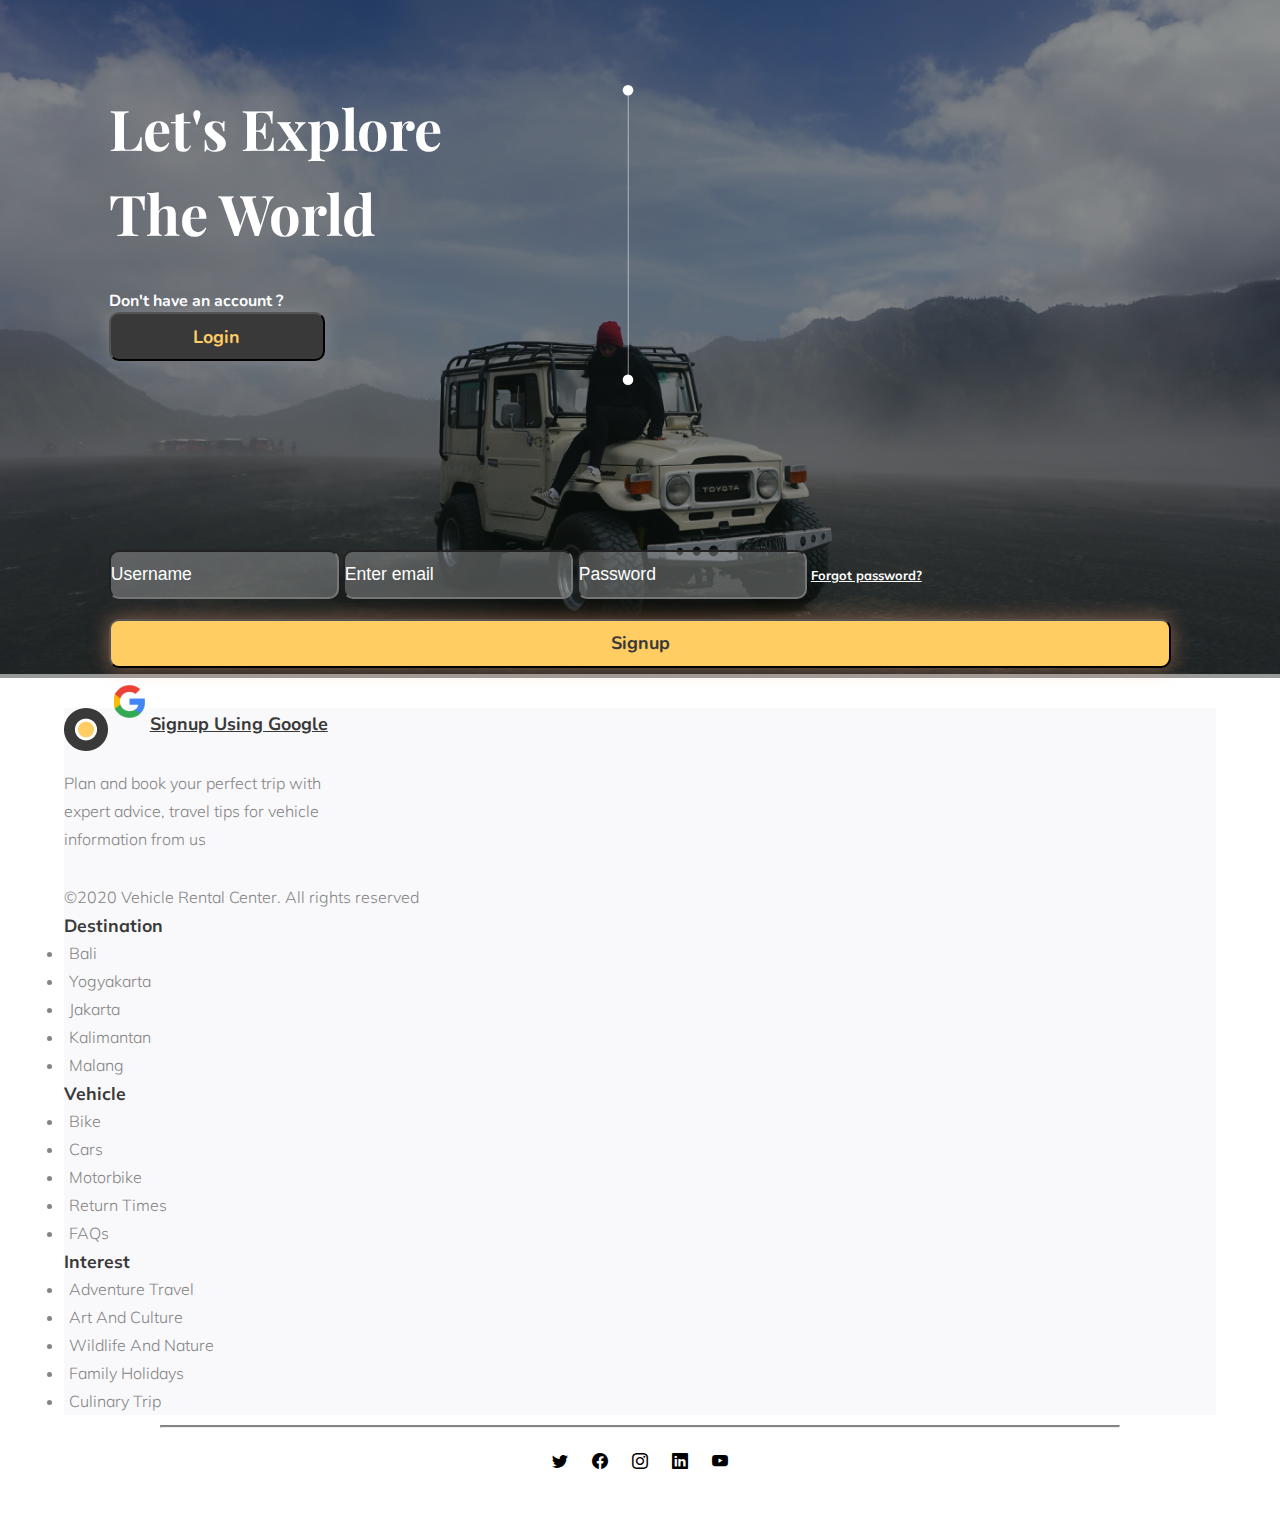
<file: signup.html>
<!DOCTYPE html>
<html lang="en">

<head>
    <meta charset="UTF-8">
    <meta http-equiv="X-UA-Compatible" content="IE=edge">
    <meta name="viewport" content="width=device-width, initial-scale=1.0">
    <title>Landing Page - Signup</title>
    <link rel="stylesheet" href="https://cdn.jsdelivr.net/npm/bootstrap-icons@1.7.2/font/bootstrap-icons.css">
    <link href="https://cdn.jsdelivr.net/npm/bootstrap@5.1.3/dist/css/bootstrap.min.css" rel="stylesheet" integrity="sha384-1BmE4kWBq78iYhFldvKuhfTAU6auU8tT94WrHftjDbrCEXSU1oBoqyl2QvZ6jIW3" crossorigin="anonymous">
    <link rel="stylesheet" type="text/css" href="/src/style/style.css">
</head>

<body>
    <header class="relative-header">
        <div class="container-fluid sm-dev">
            <img src="/src/images/bg.png" class="img-fluid" alt="bg">
            <div class="bg-pass container-fluid"></div>
        </div>
    </header>

    <main class="main-child">

        <div class="row justify-content-center wrapper">
            <!-- justify-content-md-center align-items-center -->
            <div class="col-4 col-sm col-md col-lg left">
                <h1 class="title-header-lg">Let's Explore <br>The World</h1>
                <p class="title-header-sm">Don't have an account ?</p>
                <button type="button" onclick="location.href='index.html'" class="btn btn-lg btn-block btn-left">Login</button>
            </div>

            <div class="col-1 col-md-1 dot-svg">
                <img src="/src/images/dot.svg" alt="dotSvg">
            </div>

            <div class="col-4 col-sm col-md col-lg right">
                <form>
                    <div class="form-group form-group-index">
                        <input type="username" class="form-control form-control-md sign-form" id="inputUsername" placeholder="Username">
                        <input type="email" class="form-control form-control-md sign-form" id="inputEmail" aria-describedby="emailHelp" placeholder="Enter email">
                        <input type="password" class="form-control form-control-md sign-form" id="inputPassword" placeholder="Password">
                        <a class="forgot-password" href="#">Forgot password?</a>
                    </div>
                    <button type="submit" onclick="location.href = 'index.html'" class="btn btn-warning btn-md btn-block btn-right yellow-color">Signup</button>
                    <div class="btn-wrapper">
                        <a class="btn btn-light btn-md btn-block btn-right" href="/home.html">
                            <img src="/src/images/btn-google.png">Signup Using Google</a>
                    </div>
                </form>
            </div>
        </div>

    </main>


    <footer>
        <div class="container-fluid information">
            <div class="row">
                <div class="col-4 first-foo">
                    <img src="/src/images/dot.png" alt="footer-logo">
                    <p class="foo-info">Plan and book your perfect trip with expert advice, travel tips for vehicle information from us</p>
                    <p class="copyright "><span>&#169;</span>2020 Vehicle Rental Center. All rights reserved</p>
                </div>
                <div class="col-sm foo-list">
                    <h5 class="card-title footer-card">Destination</h5>
                    <ul class="list-group list-group-sm">
                        <li class="list-group-item">Bali</li>
                        <li class="list-group-item">Yogyakarta</li>
                        <li class="list-group-item">Jakarta</li>
                        <li class="list-group-item">Kalimantan</li>
                        <li class="list-group-item">Malang</li>
                    </ul>
                </div>
                <div class="col-sm foo-list">
                    <h5 class="card-title footer-card">Vehicle</h5>
                    <ul class="list-group list-group-sm">
                        <li class="list-group-item">Bike</li>
                        <li class="list-group-item">Cars</li>
                        <li class="list-group-item">Motorbike</li>
                        <li class="list-group-item">Return Times</li>
                        <li class="list-group-item">FAQs</li>
                    </ul>
                </div>
                <div class="col-sm foo-list">
                    <h5 class="card-title footer-card">Interest</h5>
                    <ul class="list-group">
                        <li class="list-group-item">Adventure Travel</li>
                        <li class="list-group-item">Art And Culture</li>
                        <li class="list-group-item"> Wildlife And Nature</li>
                        <li class="list-group-item">Family Holidays</li>
                        <li class="list-group-item">Culinary Trip</li>
                    </ul>
                </div>
            </div>
        </div>
        <div class="container-fluid footer-bottom ">
            <hr>
            <i class="bi bi-twitter "></i>
            <i class="bi bi-facebook "></i>
            <i class="bi bi-instagram "></i>
            <i class="bi bi-linkedin "></i>
            <i class="bi bi-youtube "></i>
        </div>
    </footer>
</body>

</html>
</file>
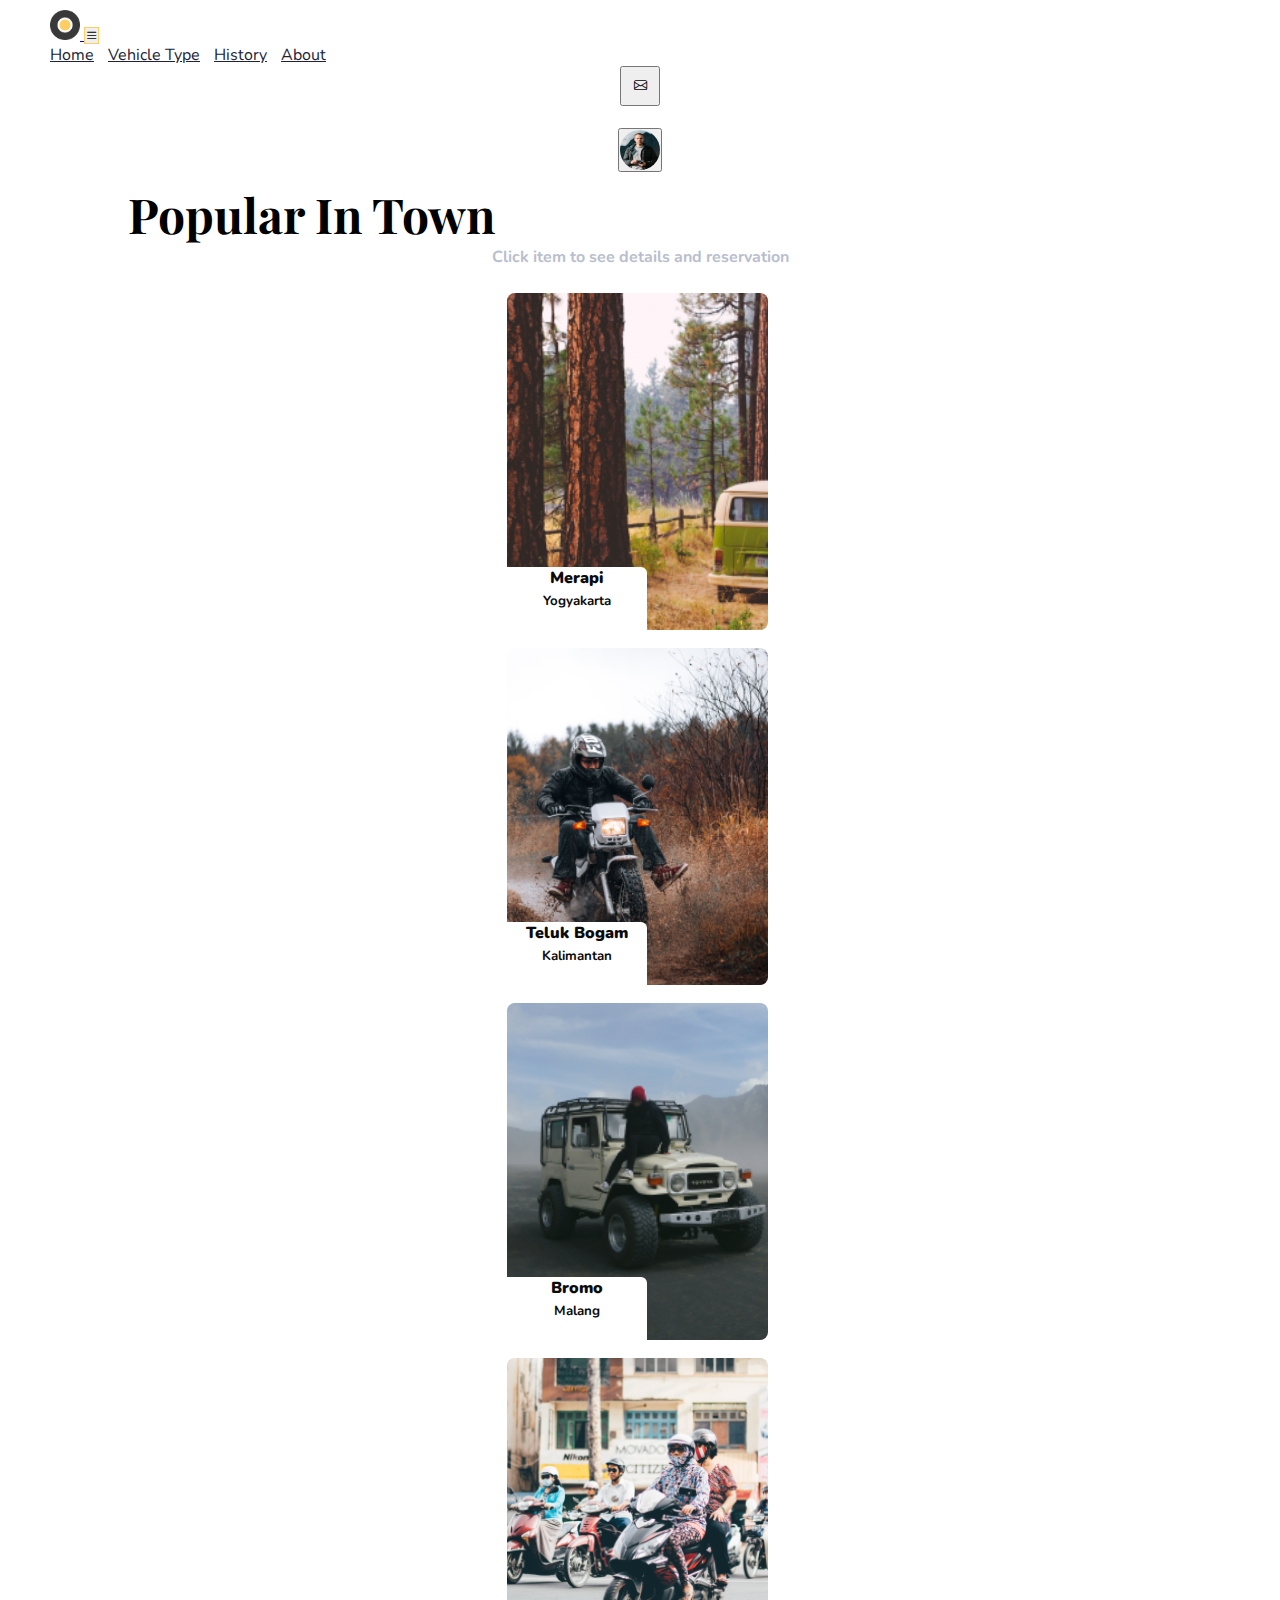
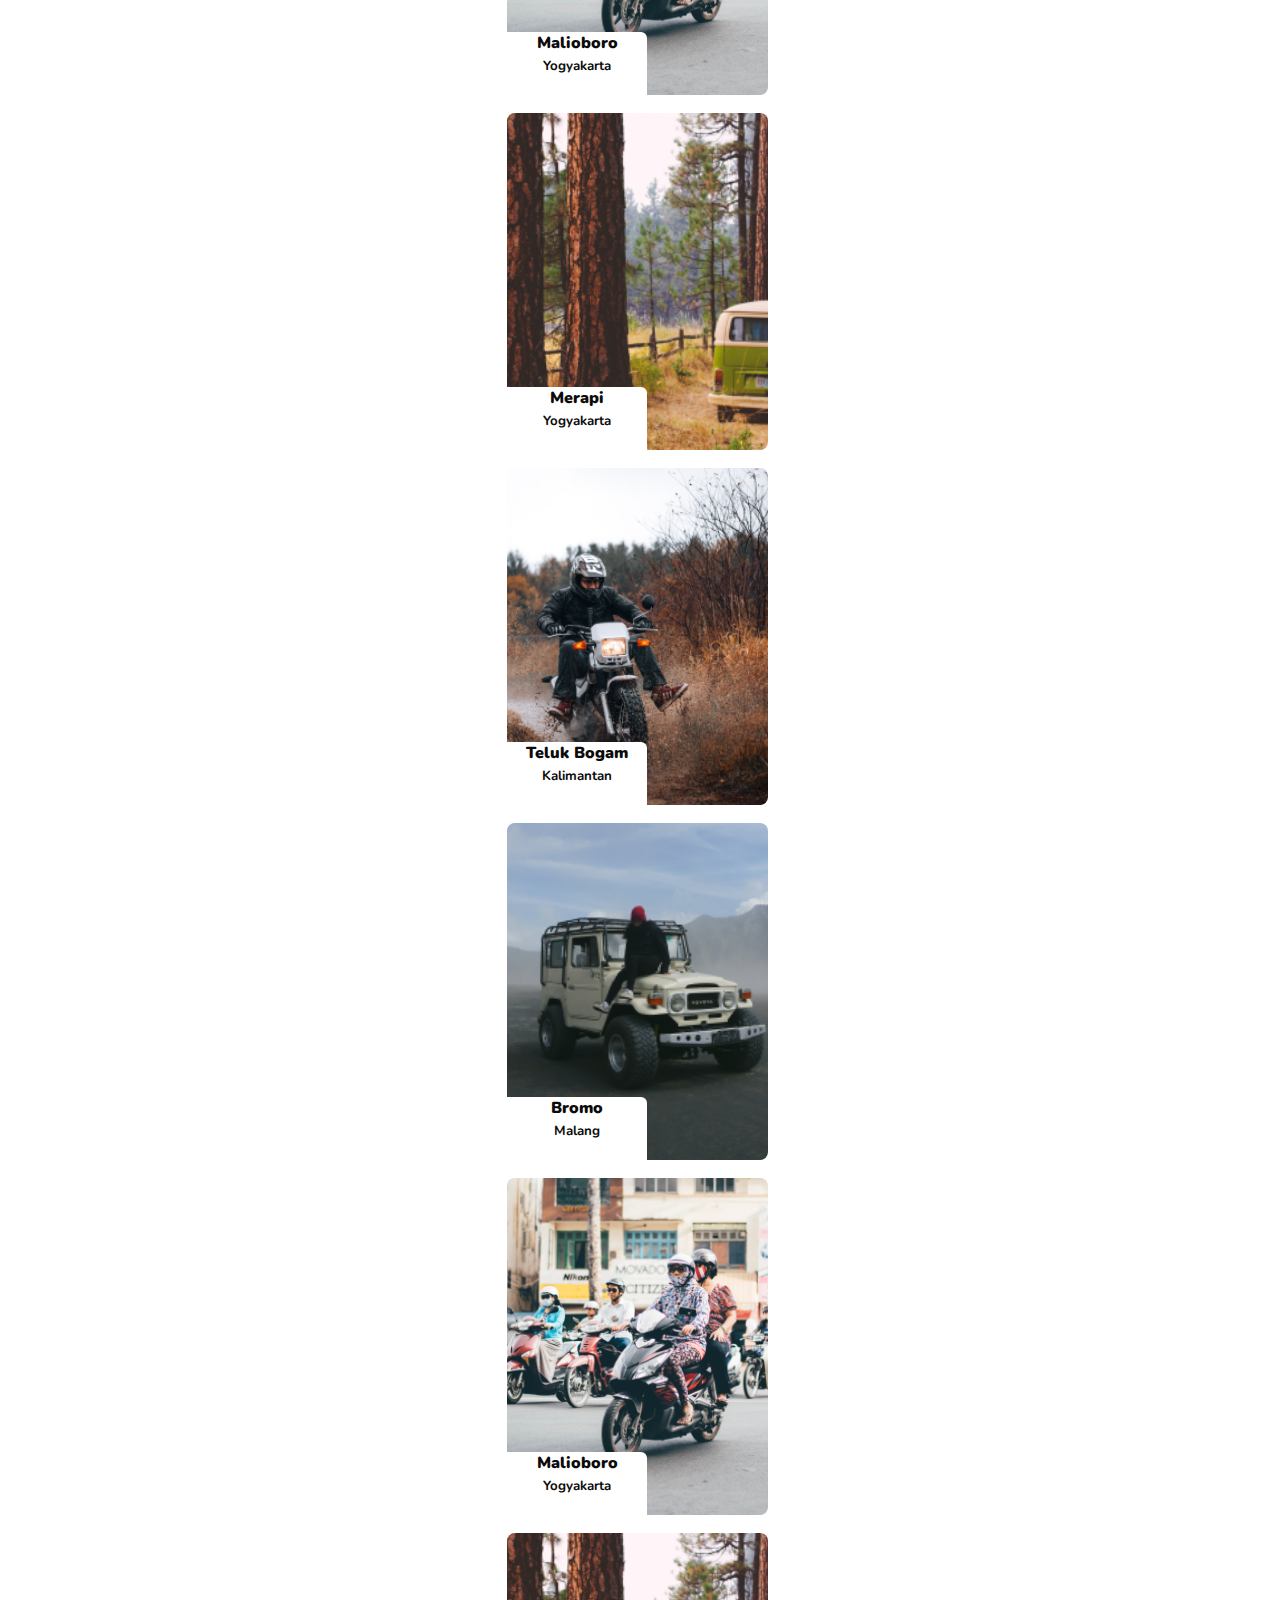
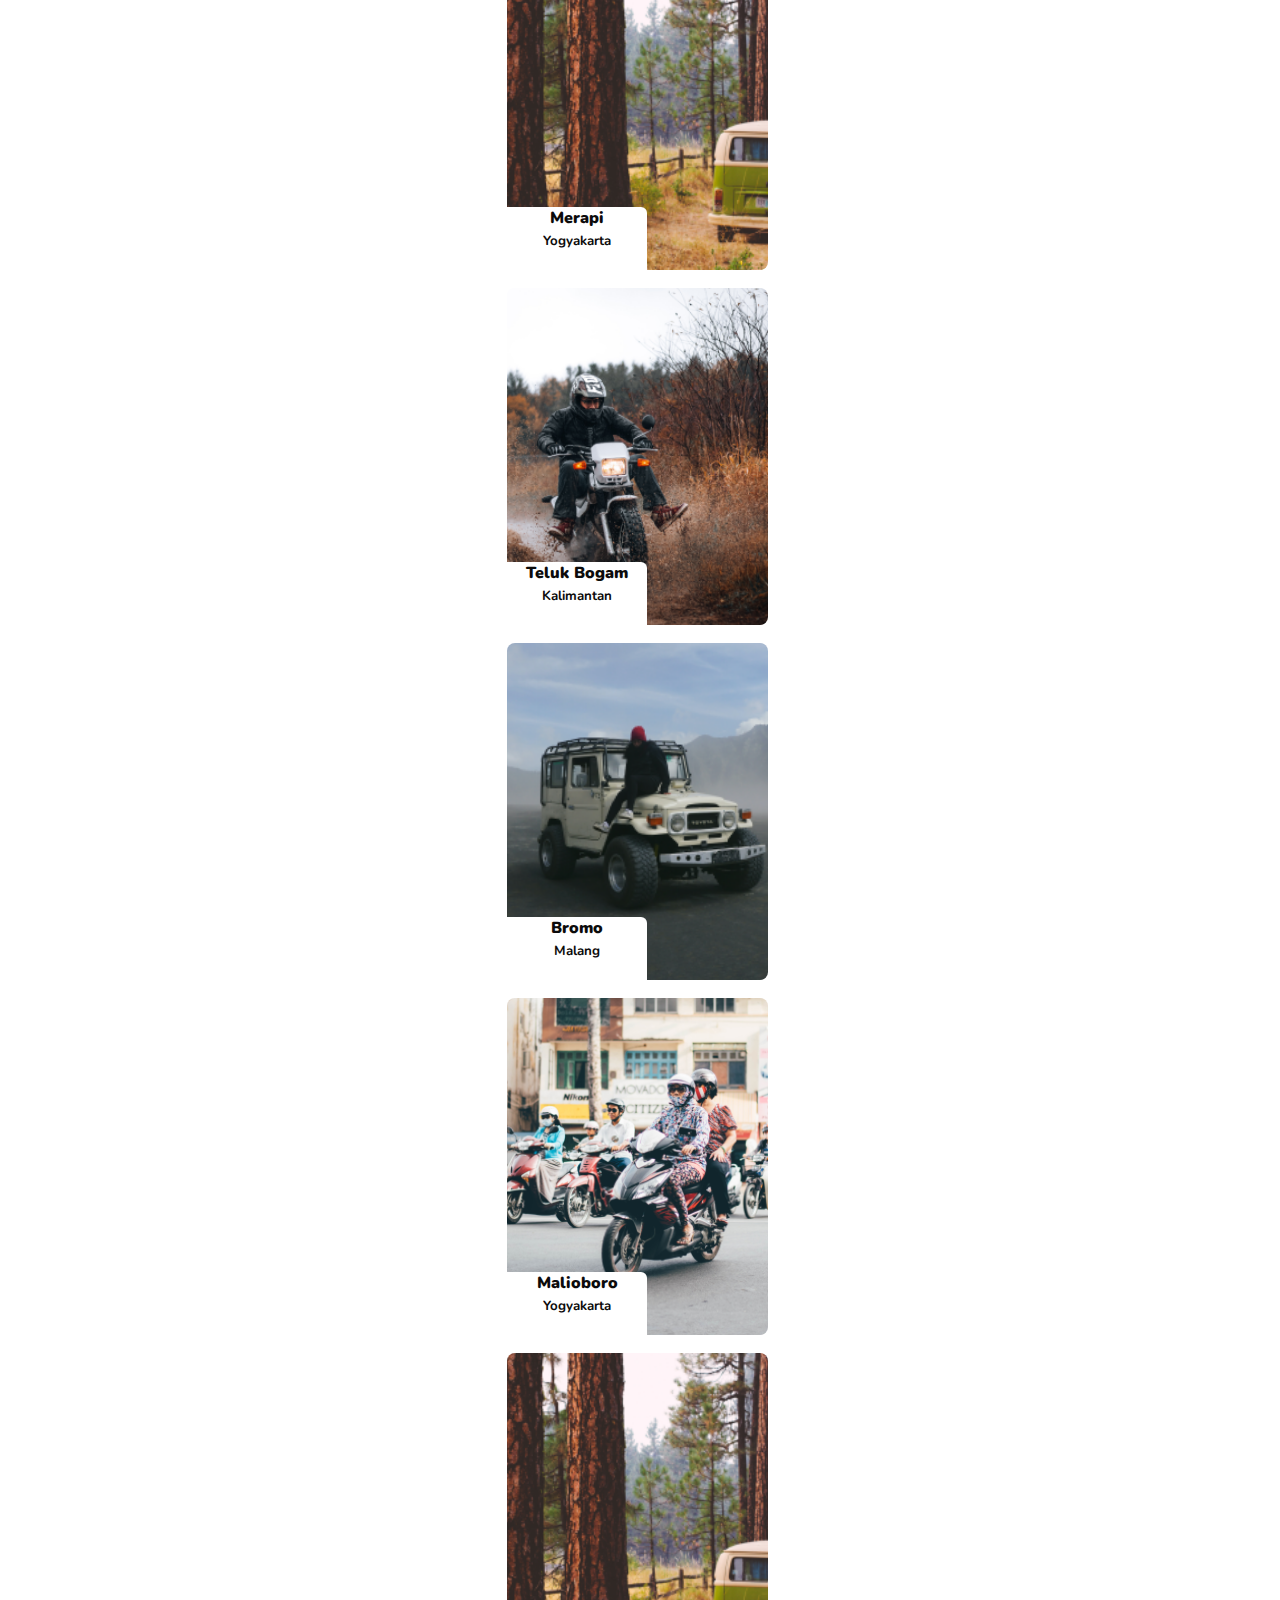
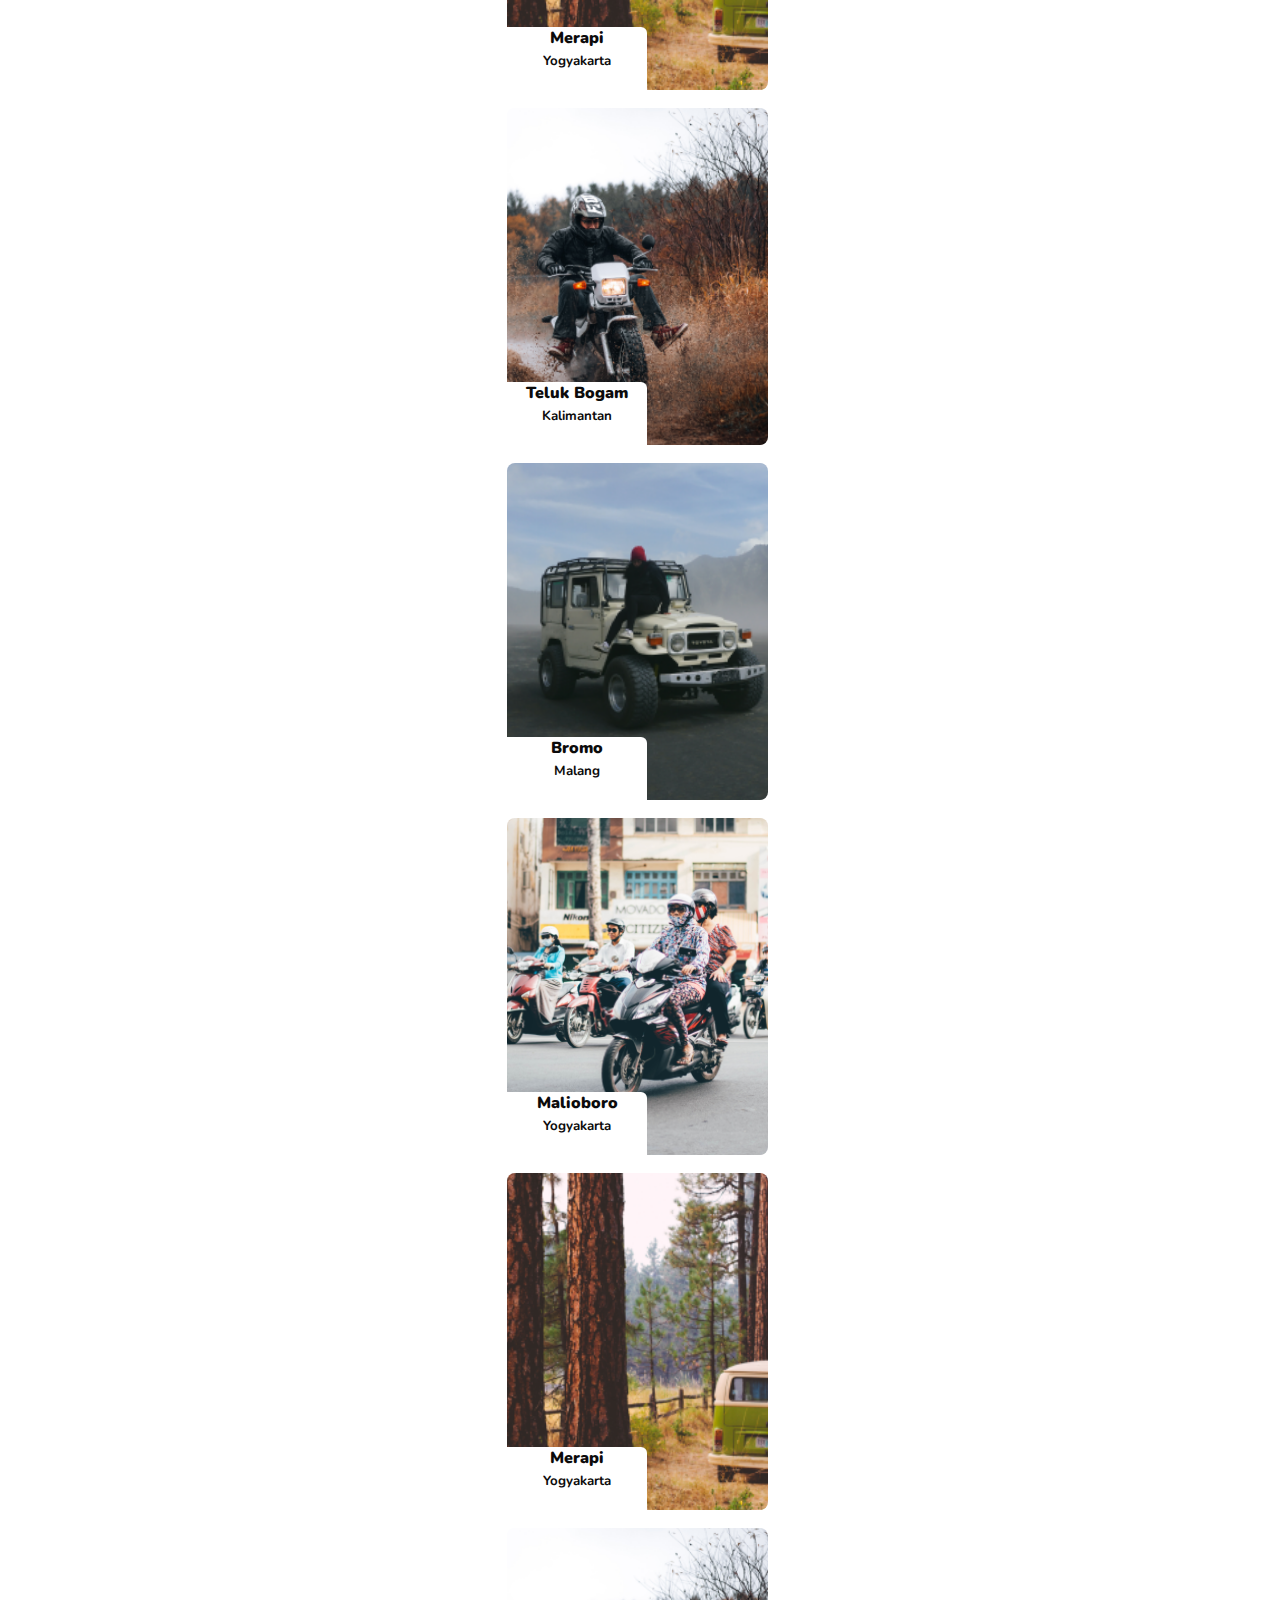
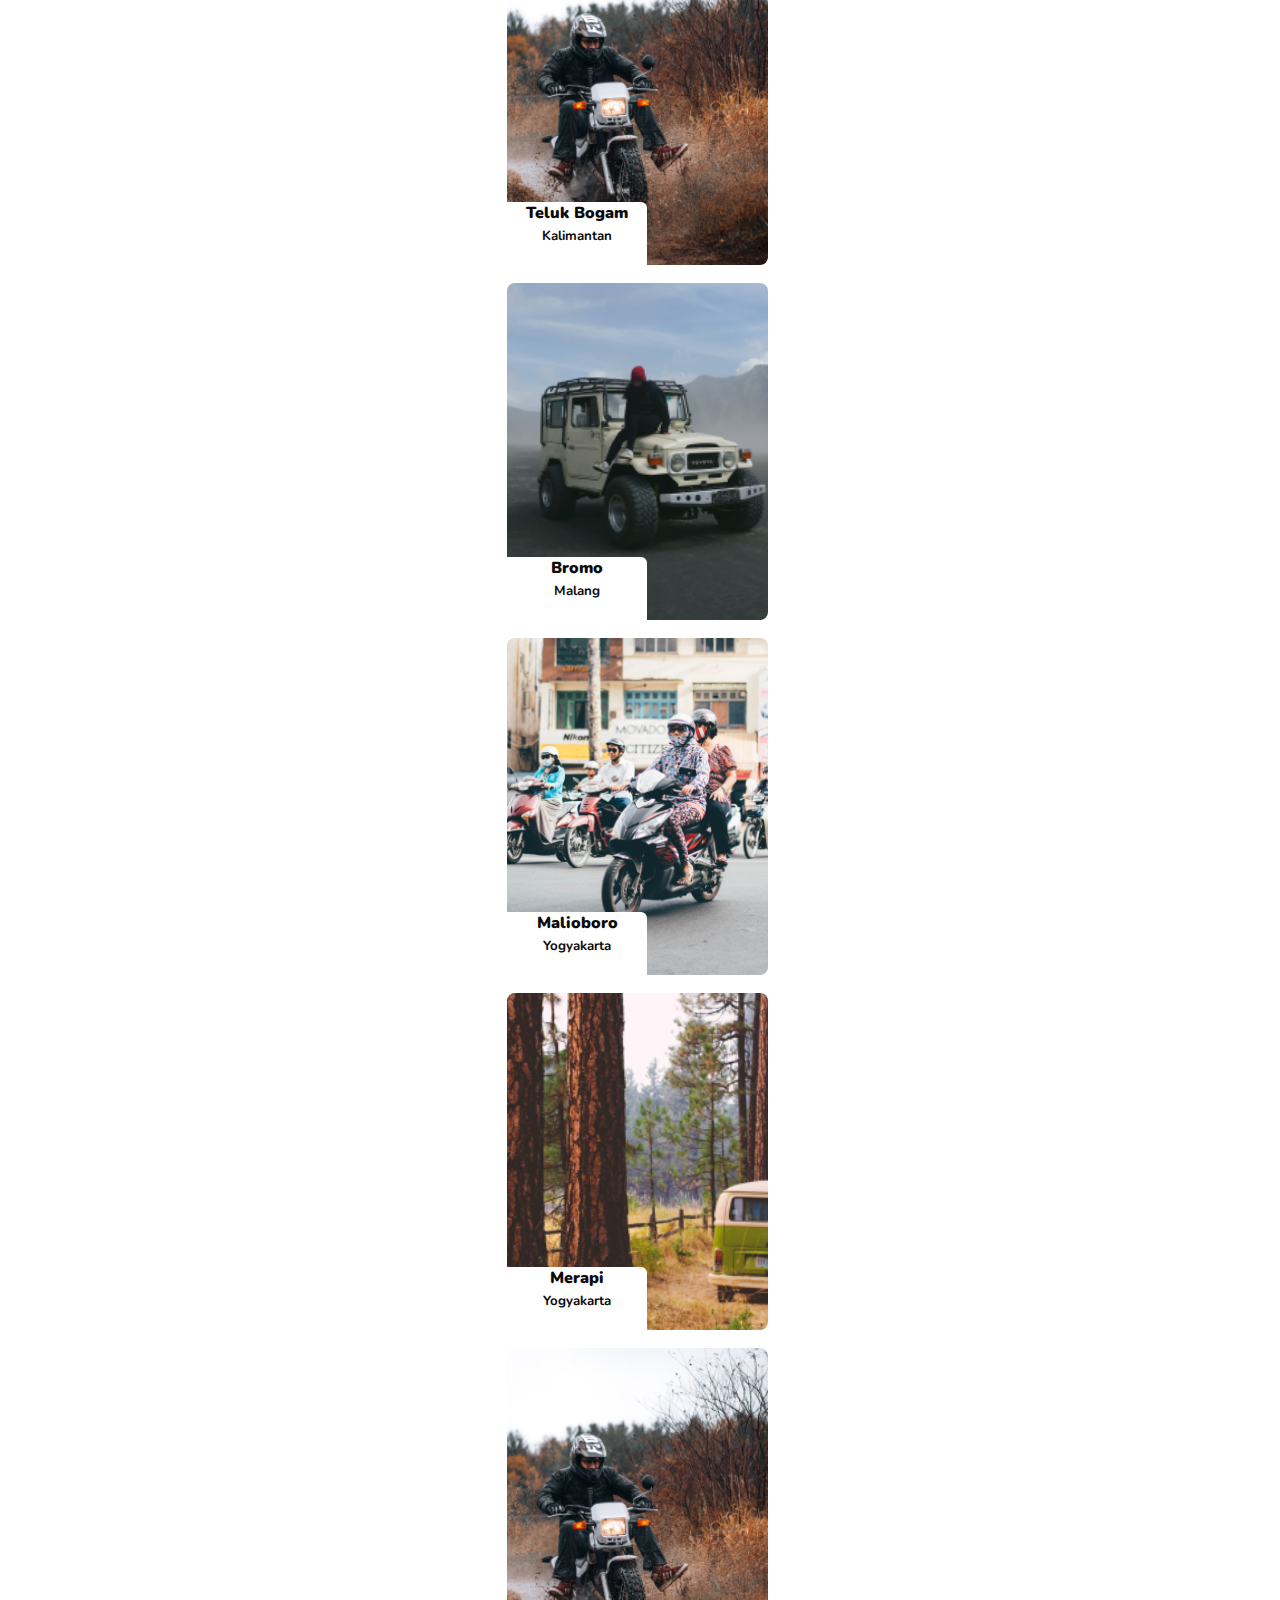
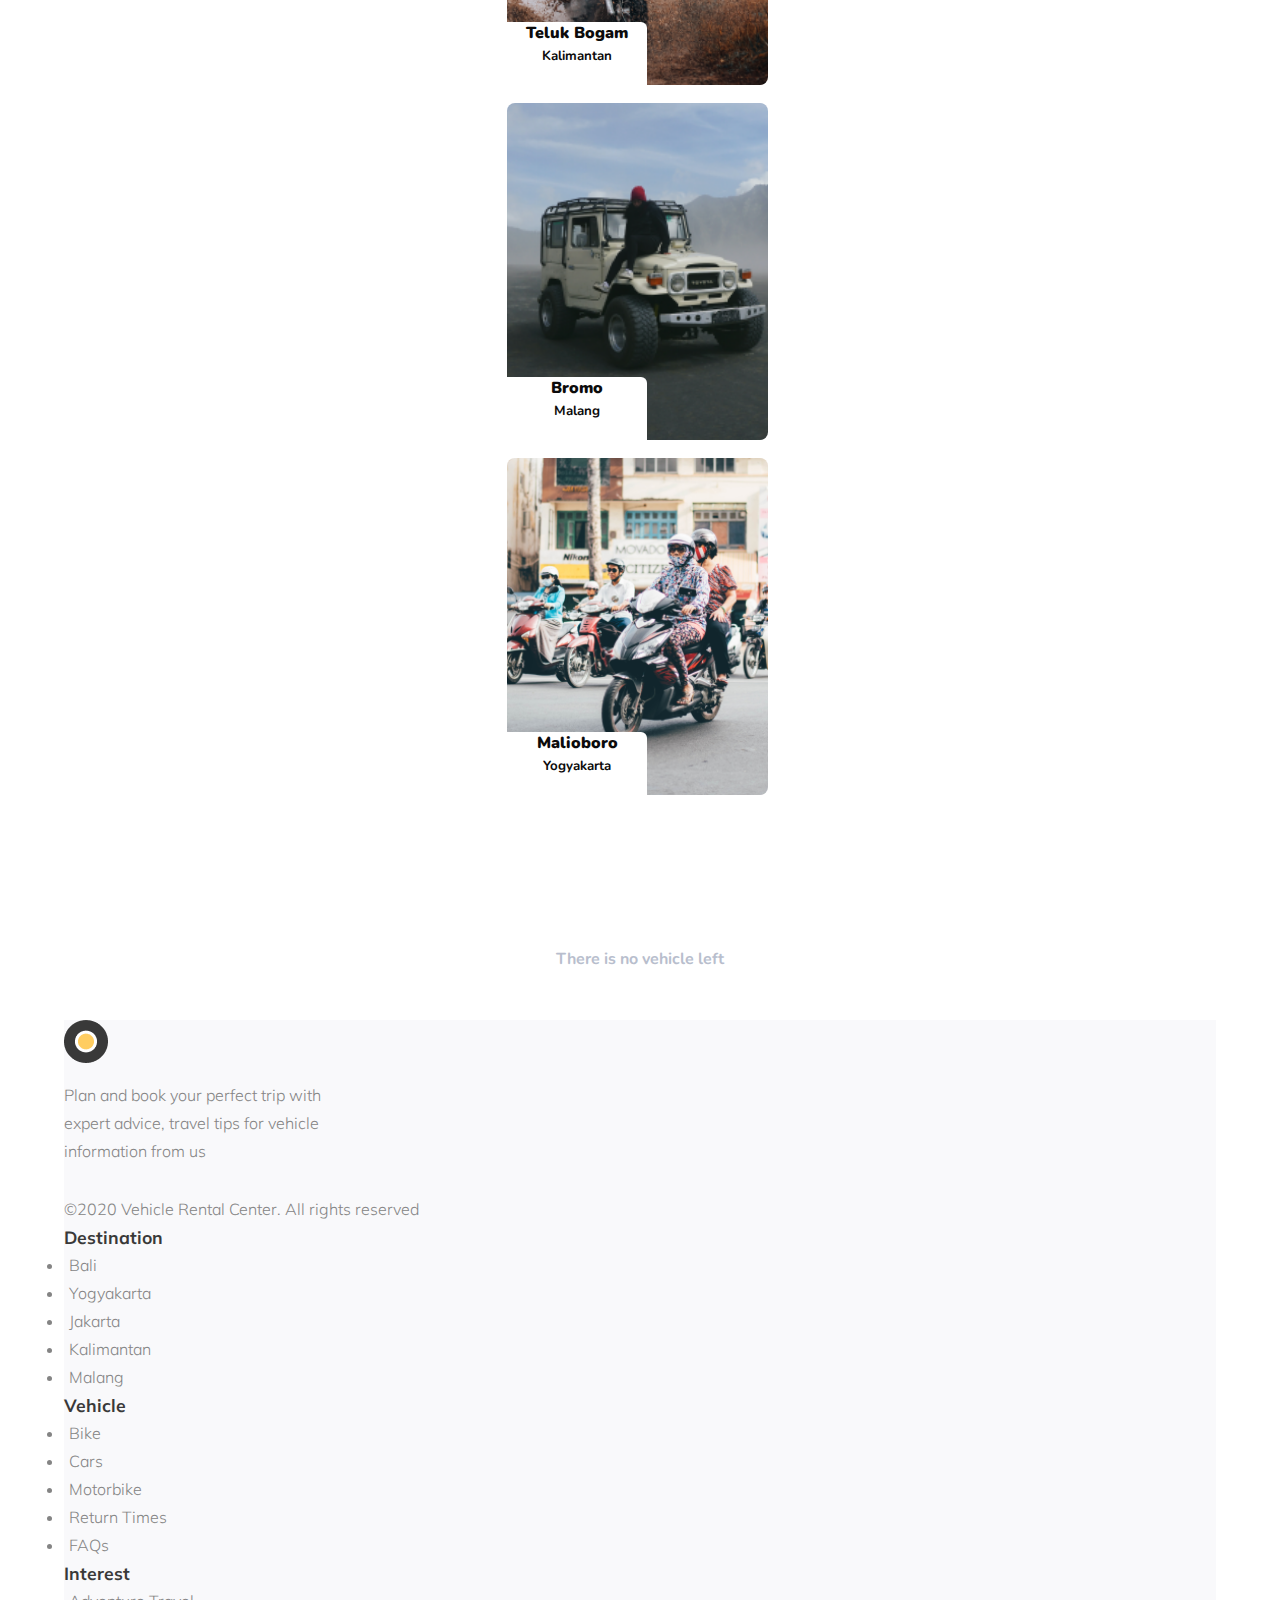
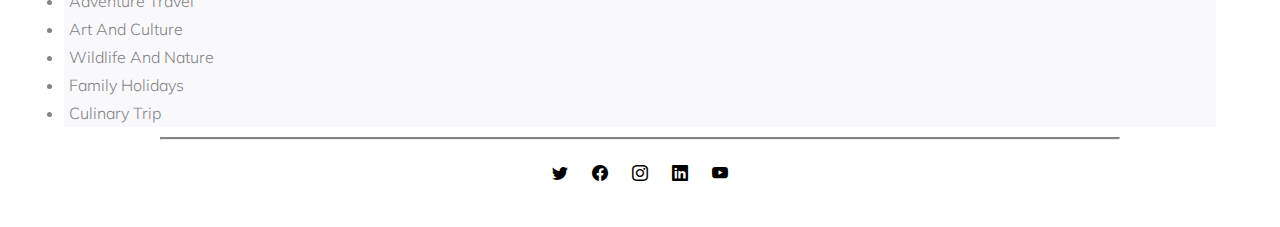
<file: vehicle.html>
<!DOCTYPE html>
<html lang="en">

<head>
    <meta charset="UTF-8">
    <meta http-equiv="X-UA-Compatible" content="IE=edge">
    <meta name="viewport" content="width=device-width, initial-scale=1.0">
    <title>View More Detail</title>
    <link rel="stylesheet" href="https://cdn.jsdelivr.net/npm/bootstrap-icons@1.7.2/font/bootstrap-icons.css">
    <link href="https://cdn.jsdelivr.net/npm/bootstrap@5.1.3/dist/css/bootstrap.min.css" rel="stylesheet" integrity="sha384-1BmE4kWBq78iYhFldvKuhfTAU6auU8tT94WrHftjDbrCEXSU1oBoqyl2QvZ6jIW3" crossorigin="anonymous">
    <link rel="stylesheet" type="text/css" href="/src/style/style.css">
</head>

<body>
    <header>
        <nav class="navbar navbar-expand-lg navbar-light bg-light">
            <div class="container-fluid">
                <a href="/home.html">
                    <img src="/src/images/dot.png" width="30" height="30" alt="">
                </a>
                <button class="navbar-toggler" type="button" data-bs-toggle="collapse" data-bs-target="#navbarText" aria-controls="navbarText" aria-expanded="false" aria-label="Toggle navigation">
               <i class="bi bi-list"></i>
              </button>
                <div class="collapse navbar-collapse" id="navbarText">
                    <div class="navbar-nav">
                        <a class="nav-item nav-link active" href="/home.html">Home</a>
                        <a class="nav-item nav-link" href="/vehicle.html">Vehicle Type</a>
                        <a class="nav-item nav-link" href="/home.html">History</a>
                        <a class="nav-item nav-link" href="/home.html">About</a>
                        <a class="nav-item">
                            <button class="btn btn-sm btn-outline-warning btn-message-profile" type="button">
                                <i class="bi bi-envelope"></i>
                            </button>
                        </a>
                        <a class="nav-item">
                            <a href="/profile.html">
                                <button type="button" class="btn btn-light btn-circle btn-sm profile-btn-picture">
                                    <img src="/src/images/edward.png" class="profile-btn-image" alt="profile-thumbnail">
                                </button>
                            </a>
                        </a>
                    </div>
                </div>
            </div>
        </nav>
    </header>

    <main>
        <section>
            <div class="popular-section-view">
                <h1>Popular In Town</h1>
                <p>Click item to see details and reservation</p>

                <div class="container-fluid view-popular">
                    <div class="row">
                        <div class="card col-sm col-md col-lg vehicle-card">
                            <!-- home-popular-card -->
                            <a href="/order.html">
                                <img src="/src/images/popular-one.png" class="card-img-top view-popular-image" alt="pop">
                            </a>
                            <div class="card-body view-popular-card">
                                <p><strong>Merapi</strong></p>
                                <p><small>Yogyakarta</small></p>
                            </div>
                        </div>

                        <div class="card col-sm col-md col-lg vehicle-card">
                            <a href="/order.html">
                                <img src="/src/images/popular-two.png" class="card-img-top view-popular-image" alt="pop">
                            </a>
                            <div class="card-body view-popular-card">
                                <p><strong>Teluk Bogam</strong></p>
                                <p><small>Kalimantan</small></p>
                            </div>
                        </div>
                        <div class="card col-sm col-md col-lg vehicle-card">
                            <a href="/order.html">
                                <img src="/src/images/popular-three.png" class="card-img-top view-popular-image" alt="pop">
                            </a>
                            <div class="card-body view-popular-card">
                                <p><strong>Bromo</strong></p>
                                <p><small>Malang</small></p>
                            </div>
                        </div>
                        <div class="card col-sm col-md col-lg vehicle-card">
                            <a href="/order.html">
                                <img src="/src/images/popular-four.png" class="card-img-top view-popular-image" alt="pop">
                            </a>
                            <div class="card-body view-popular-card">
                                <p><strong>Malioboro</strong></p>
                                <p><small>Yogyakarta</small></p>
                            </div>
                        </div>
                    </div>

                    <div class="row">
                        <div class="card col-sm col-md col-lg vehicle-card">
                            <!-- home-popular-card -->
                            <a href="/order.html">
                                <img src="/src/images/popular-one.png" class="card-img-top view-popular-image" alt="pop">
                            </a>
                            <div class="card-body view-popular-card">
                                <p><strong>Merapi</strong></p>
                                <p><small>Yogyakarta</small></p>
                            </div>
                        </div>

                        <div class="card col-sm col-md col-lg vehicle-card">
                            <a href="/order.html">
                                <img src="/src/images/popular-two.png" class="card-img-top view-popular-image" alt="pop">
                            </a>
                            <div class="card-body view-popular-card">
                                <p><strong>Teluk Bogam</strong></p>
                                <p><small>Kalimantan</small></p>
                            </div>
                        </div>
                        <div class="card col-sm col-md col-lg vehicle-card">
                            <a href="/order.html">
                                <img src="/src/images/popular-three.png" class="card-img-top view-popular-image" alt="pop">
                            </a>
                            <div class="card-body view-popular-card">
                                <p><strong>Bromo</strong></p>
                                <p><small>Malang</small></p>
                            </div>
                        </div>
                        <div class="card col-sm col-md col-lg vehicle-card">
                            <a href="/order.html">
                                <img src="/src/images/popular-four.png" class="card-img-top view-popular-image" alt="pop">
                            </a>
                            <div class="card-body view-popular-card">
                                <p><strong>Malioboro</strong></p>
                                <p><small>Yogyakarta</small></p>
                            </div>
                        </div>
                    </div>
                    <div class="row">
                        <div class="card col-sm col-md col-lg vehicle-card">
                            <!-- home-popular-card -->
                            <a href="/order.html">
                                <img src="/src/images/popular-one.png" class="card-img-top view-popular-image" alt="pop">
                            </a>
                            <div class="card-body view-popular-card">
                                <p><strong>Merapi</strong></p>
                                <p><small>Yogyakarta</small></p>
                            </div>
                        </div>

                        <div class="card col-sm col-md col-lg vehicle-card">
                            <a href="/order.html">
                                <img src="/src/images/popular-two.png" class="card-img-top view-popular-image" alt="pop">
                            </a>
                            <div class="card-body view-popular-card">
                                <p><strong>Teluk Bogam</strong></p>
                                <p><small>Kalimantan</small></p>
                            </div>
                        </div>
                        <div class="card col-sm col-md col-lg vehicle-card">
                            <a href="/order.html">
                                <img src="/src/images/popular-three.png" class="card-img-top view-popular-image" alt="pop">
                            </a>
                            <div class="card-body view-popular-card">
                                <p><strong>Bromo</strong></p>
                                <p><small>Malang</small></p>
                            </div>
                        </div>
                        <div class="card col-sm col-md col-lg vehicle-card">
                            <a href="/order.html">
                                <img src="/src/images/popular-four.png" class="card-img-top view-popular-image" alt="pop">
                            </a>
                            <div class="card-body view-popular-card">
                                <p><strong>Malioboro</strong></p>
                                <p><small>Yogyakarta</small></p>
                            </div>
                        </div>
                    </div>

                    <div class="row">
                        <div class="card col-sm col-md col-lg vehicle-card">
                            <!-- home-popular-card -->
                            <a href="/order.html">
                                <img src="/src/images/popular-one.png" class="card-img-top view-popular-image" alt="pop">
                            </a>
                            <div class="card-body view-popular-card">
                                <p><strong>Merapi</strong></p>
                                <p><small>Yogyakarta</small></p>
                            </div>
                        </div>

                        <div class="card col-sm col-md col-lg vehicle-card">
                            <a href="/order.html">
                                <img src="/src/images/popular-two.png" class="card-img-top view-popular-image" alt="pop">
                            </a>
                            <div class="card-body view-popular-card">
                                <p><strong>Teluk Bogam</strong></p>
                                <p><small>Kalimantan</small></p>
                            </div>
                        </div>
                        <div class="card col-sm col-md col-lg vehicle-card">
                            <a href="/order.html">
                                <img src="/src/images/popular-three.png" class="card-img-top view-popular-image" alt="pop">
                            </a>
                            <div class="card-body view-popular-card">
                                <p><strong>Bromo</strong></p>
                                <p><small>Malang</small></p>
                            </div>
                        </div>
                        <div class="card col-sm col-md col-lg vehicle-card">
                            <a href="/order.html">
                                <img src="/src/images/popular-four.png" class="card-img-top view-popular-image" alt="pop">
                            </a>
                            <div class="card-body view-popular-card">
                                <p><strong>Malioboro</strong></p>
                                <p><small>Yogyakarta</small></p>
                            </div>
                        </div>
                    </div>

                    <div class="row">
                        <div class="card col-sm col-md col-lg vehicle-card">
                            <!-- home-popular-card -->
                            <a href="/order.html">
                                <img src="/src/images/popular-one.png" class="card-img-top view-popular-image" alt="pop">
                            </a>
                            <div class="card-body view-popular-card">
                                <p><strong>Merapi</strong></p>
                                <p><small>Yogyakarta</small></p>
                            </div>
                        </div>

                        <div class="card col-sm col-md col-lg vehicle-card">
                            <a href="/order.html">
                                <img src="/src/images/popular-two.png" class="card-img-top view-popular-image" alt="pop">
                            </a>
                            <div class="card-body view-popular-card">
                                <p><strong>Teluk Bogam</strong></p>
                                <p><small>Kalimantan</small></p>
                            </div>
                        </div>
                        <div class="card col-sm col-md col-lg vehicle-card">
                            <a href="/order.html">
                                <img src="/src/images/popular-three.png" class="card-img-top view-popular-image" alt="pop">
                            </a>
                            <div class="card-body view-popular-card">
                                <p><strong>Bromo</strong></p>
                                <p><small>Malang</small></p>
                            </div>
                        </div>
                        <div class="card col-sm col-md col-lg vehicle-card">
                            <a href="/order.html">
                                <img src="/src/images/popular-four.png" class="card-img-top view-popular-image" alt="pop">
                            </a>
                            <div class="card-body view-popular-card">
                                <p><strong>Malioboro</strong></p>
                                <p><small>Yogyakarta</small></p>
                            </div>
                        </div>
                    </div>

                    <div class="row">
                        <div class="card col-sm col-md col-lg vehicle-card">
                            <!-- home-popular-card -->
                            <a href="/order.html">
                                <img src="/src/images/popular-one.png" class="card-img-top view-popular-image" alt="pop">
                            </a>
                            <div class="card-body view-popular-card">
                                <p><strong>Merapi</strong></p>
                                <p><small>Yogyakarta</small></p>
                            </div>
                        </div>

                        <div class="card col-sm col-md col-lg vehicle-card">
                            <a href="/order.html">
                                <img src="/src/images/popular-two.png" class="card-img-top view-popular-image" alt="pop">
                            </a>
                            <div class="card-body view-popular-card">
                                <p><strong>Teluk Bogam</strong></p>
                                <p><small>Kalimantan</small></p>
                            </div>
                        </div>
                        <div class="card col-sm col-md col-lg vehicle-card">
                            <a href="/order.html">
                                <img src="/src/images/popular-three.png" class="card-img-top view-popular-image" alt="pop">
                            </a>
                            <div class="card-body view-popular-card">
                                <p><strong>Bromo</strong></p>
                                <p><small>Malang</small></p>
                            </div>
                        </div>
                        <div class="card col-sm col-md col-lg vehicle-card">
                            <a href="/order.html">
                                <img src="/src/images/popular-four.png" class="card-img-top view-popular-image" alt="pop">
                            </a>
                            <div class="card-body view-popular-card">
                                <p><strong>Malioboro</strong></p>
                                <p><small>Yogyakarta</small></p>
                            </div>
                        </div>
                    </div>

                </div>

                <p>There is no vehicle left</p>
            </div>
        </section>
    </main>

    <footer>
        <div class="container-fluid information">
            <div class="row">
                <div class="col first-foo">
                    <img src="/src/images/dot.png" alt="footer-logo">
                    <p class="foo-info">Plan and book your perfect trip with expert advice, travel tips for vehicle information from us</p>
                    <p class="copyright "><span>&#169;</span>2020 Vehicle Rental Center. All rights reserved</p>
                </div>
                <div class="col-sm foo-list">
                    <h5 class="card-title footer-card">Destination</h5>
                    <ul class="list-group list-group-sm">
                        <li class="list-group-item">Bali</li>
                        <li class="list-group-item">Yogyakarta</li>
                        <li class="list-group-item">Jakarta</li>
                        <li class="list-group-item">Kalimantan</li>
                        <li class="list-group-item">Malang</li>
                    </ul>
                </div>
                <div class="col-sm foo-list">
                    <h5 class="card-title footer-card">Vehicle</h5>
                    <ul class="list-group list-group-sm">
                        <li class="list-group-item">Bike</li>
                        <li class="list-group-item">Cars</li>
                        <li class="list-group-item">Motorbike</li>
                        <li class="list-group-item">Return Times</li>
                        <li class="list-group-item">FAQs</li>
                    </ul>
                </div>
                <div class="col-sm foo-list">
                    <h5 class="card-title footer-card">Interest</h5>
                    <ul class="list-group">
                        <li class="list-group-item">Adventure Travel</li>
                        <li class="list-group-item">Art And Culture</li>
                        <li class="list-group-item"> Wildlife And Nature</li>
                        <li class="list-group-item">Family Holidays</li>
                        <li class="list-group-item">Culinary Trip</li>
                    </ul>
                </div>
            </div>
        </div>
        <div class="container-fluid footer-bottom ">
            <hr>
            <i class="bi bi-twitter "></i>
            <i class="bi bi-facebook "></i>
            <i class="bi bi-instagram "></i>
            <i class="bi bi-linkedin "></i>
            <i class="bi bi-youtube "></i>
        </div>
    </footer>

    <script src="https://cdn.jsdelivr.net/npm/bootstrap@5.1.3/dist/js/bootstrap.bundle.min.js" integrity="sha384-ka7Sk0Gln4gmtz2MlQnikT1wXgYsOg+OMhuP+IlRH9sENBO0LRn5q+8nbTov4+1p" crossorigin="anonymous"></script>
</body>

</html>
</file>
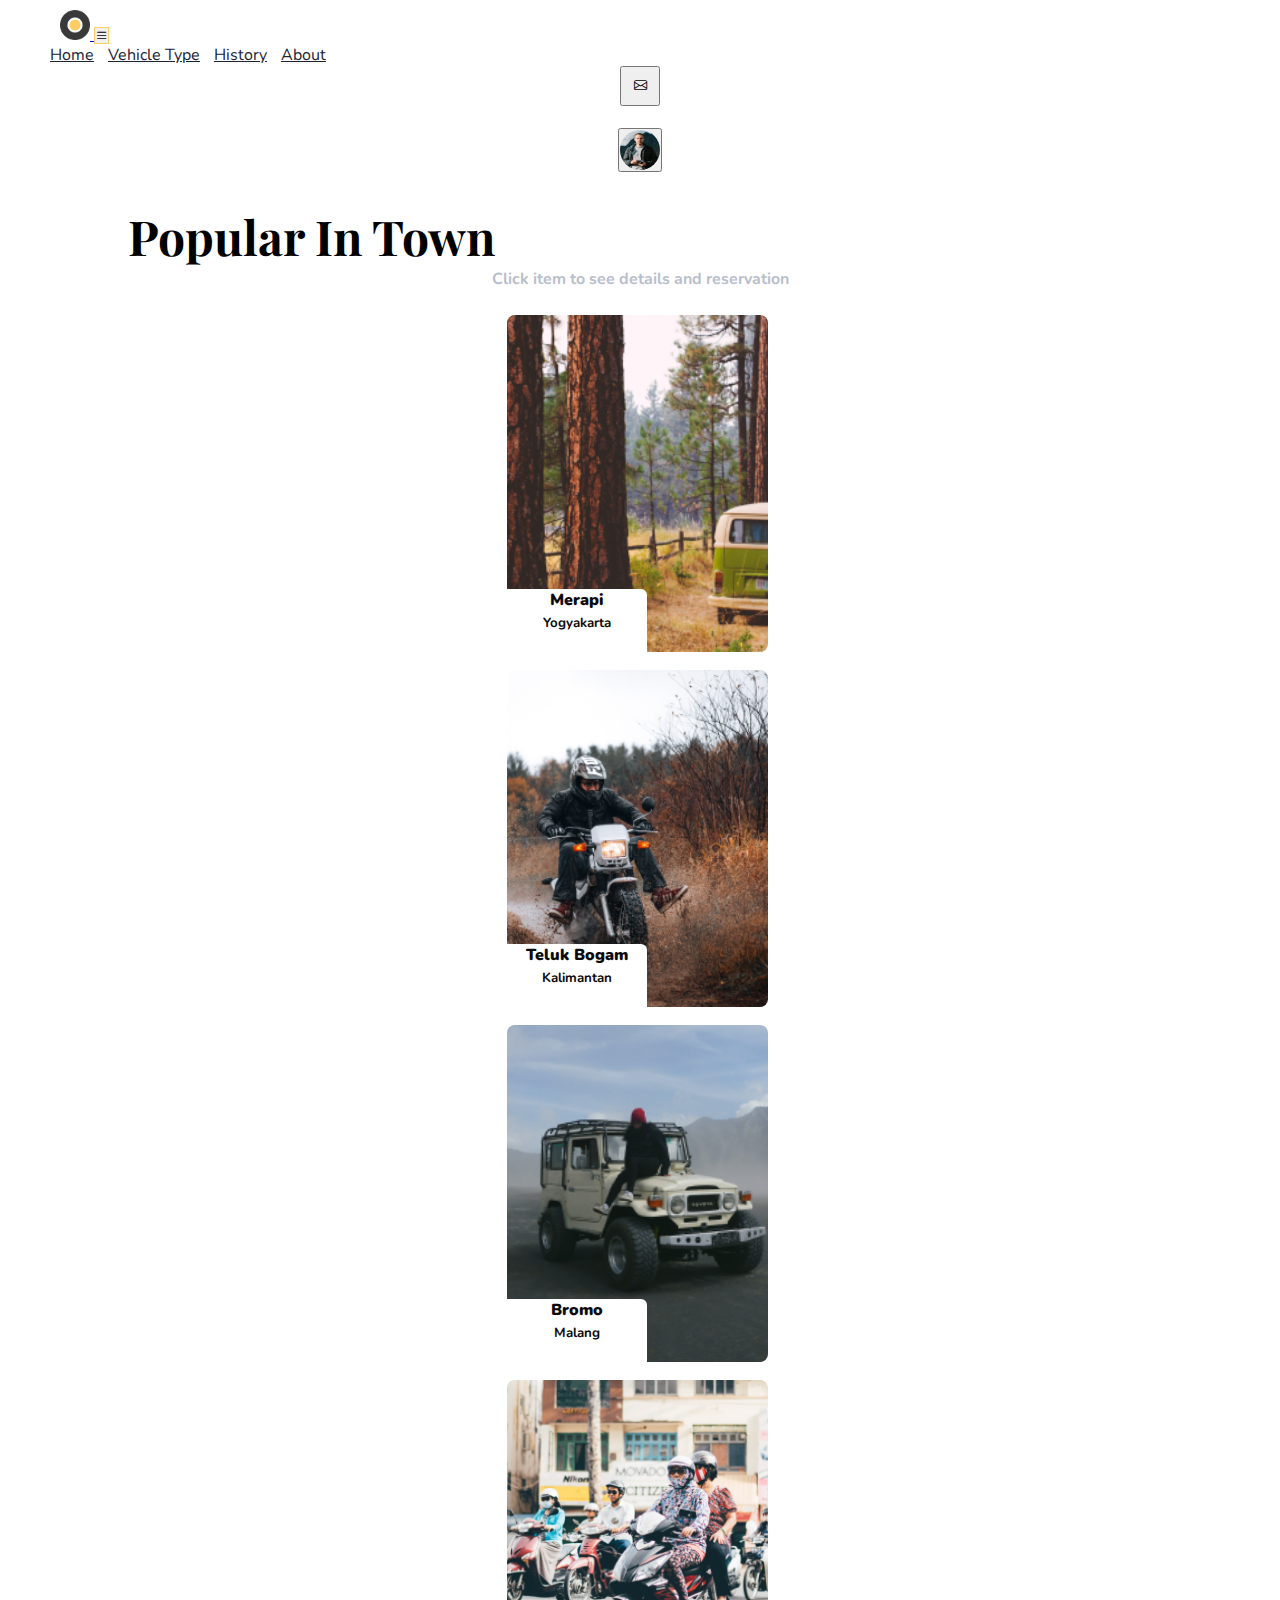
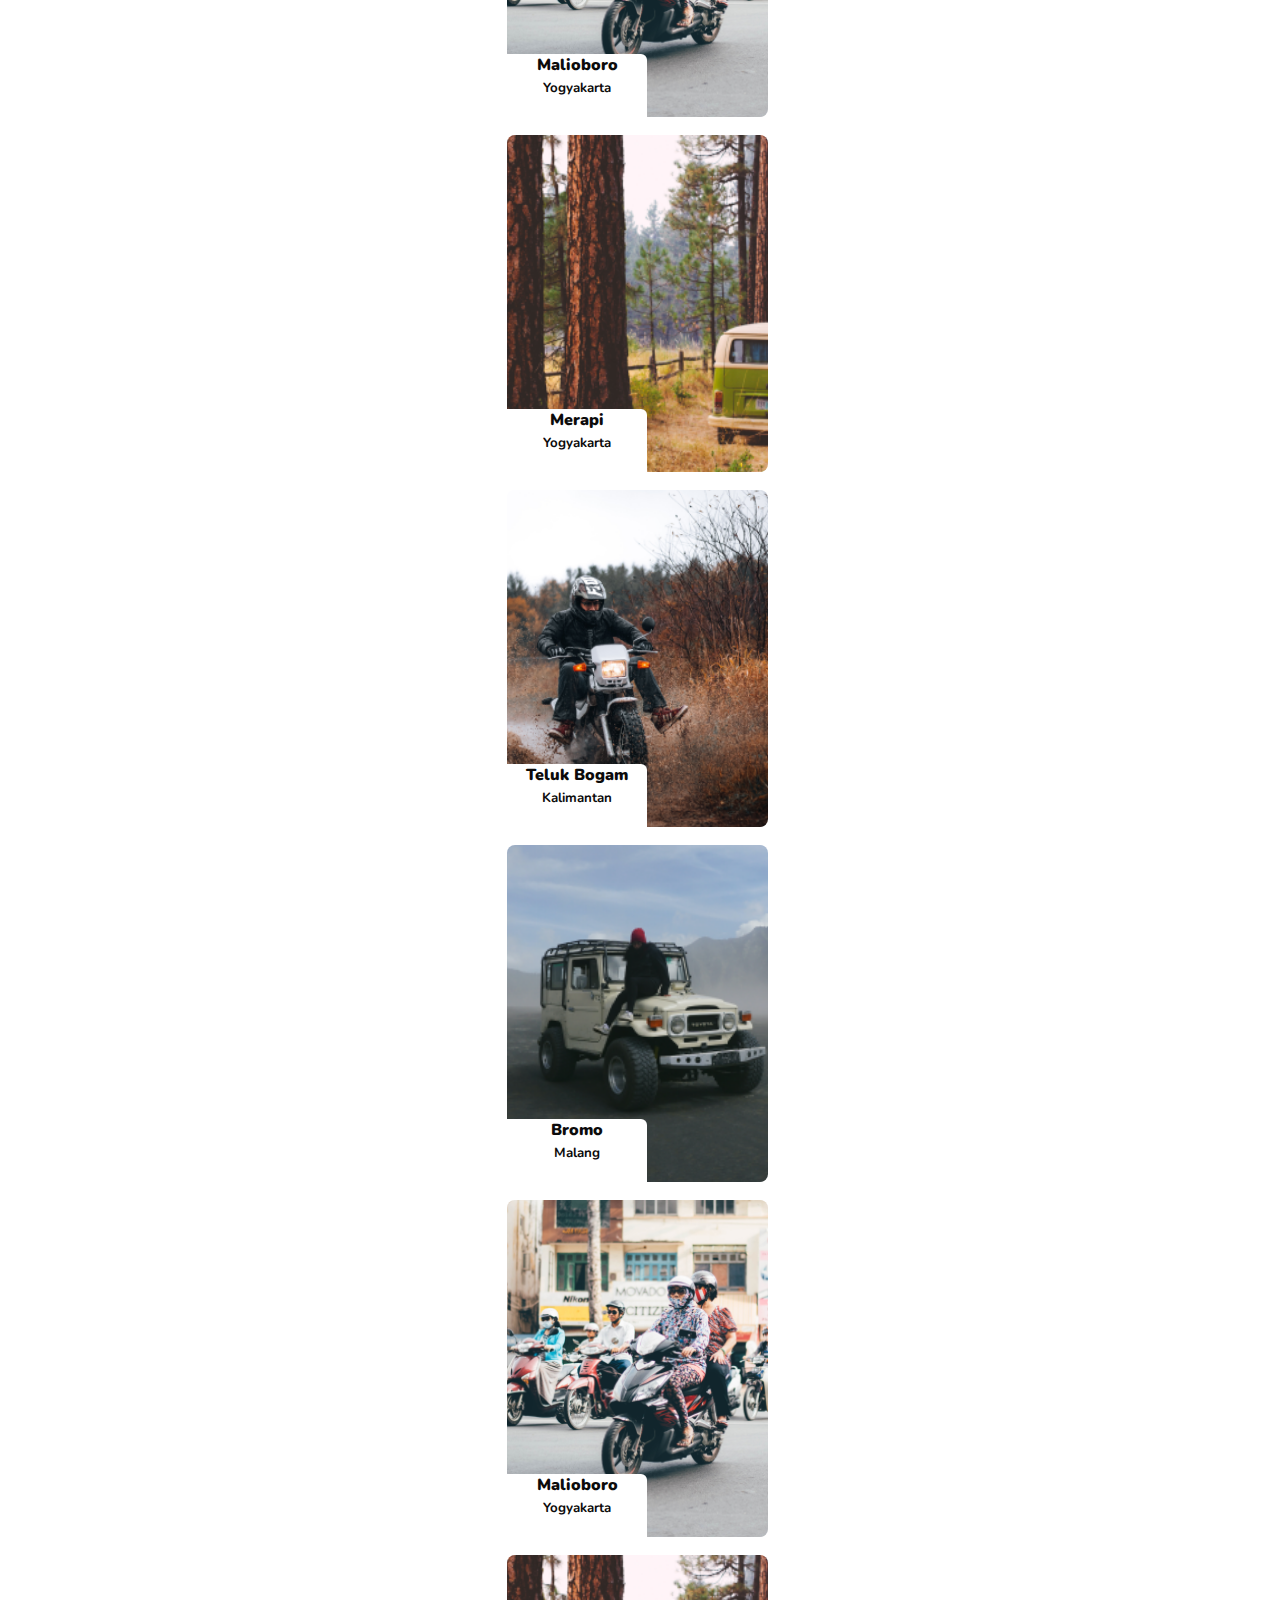
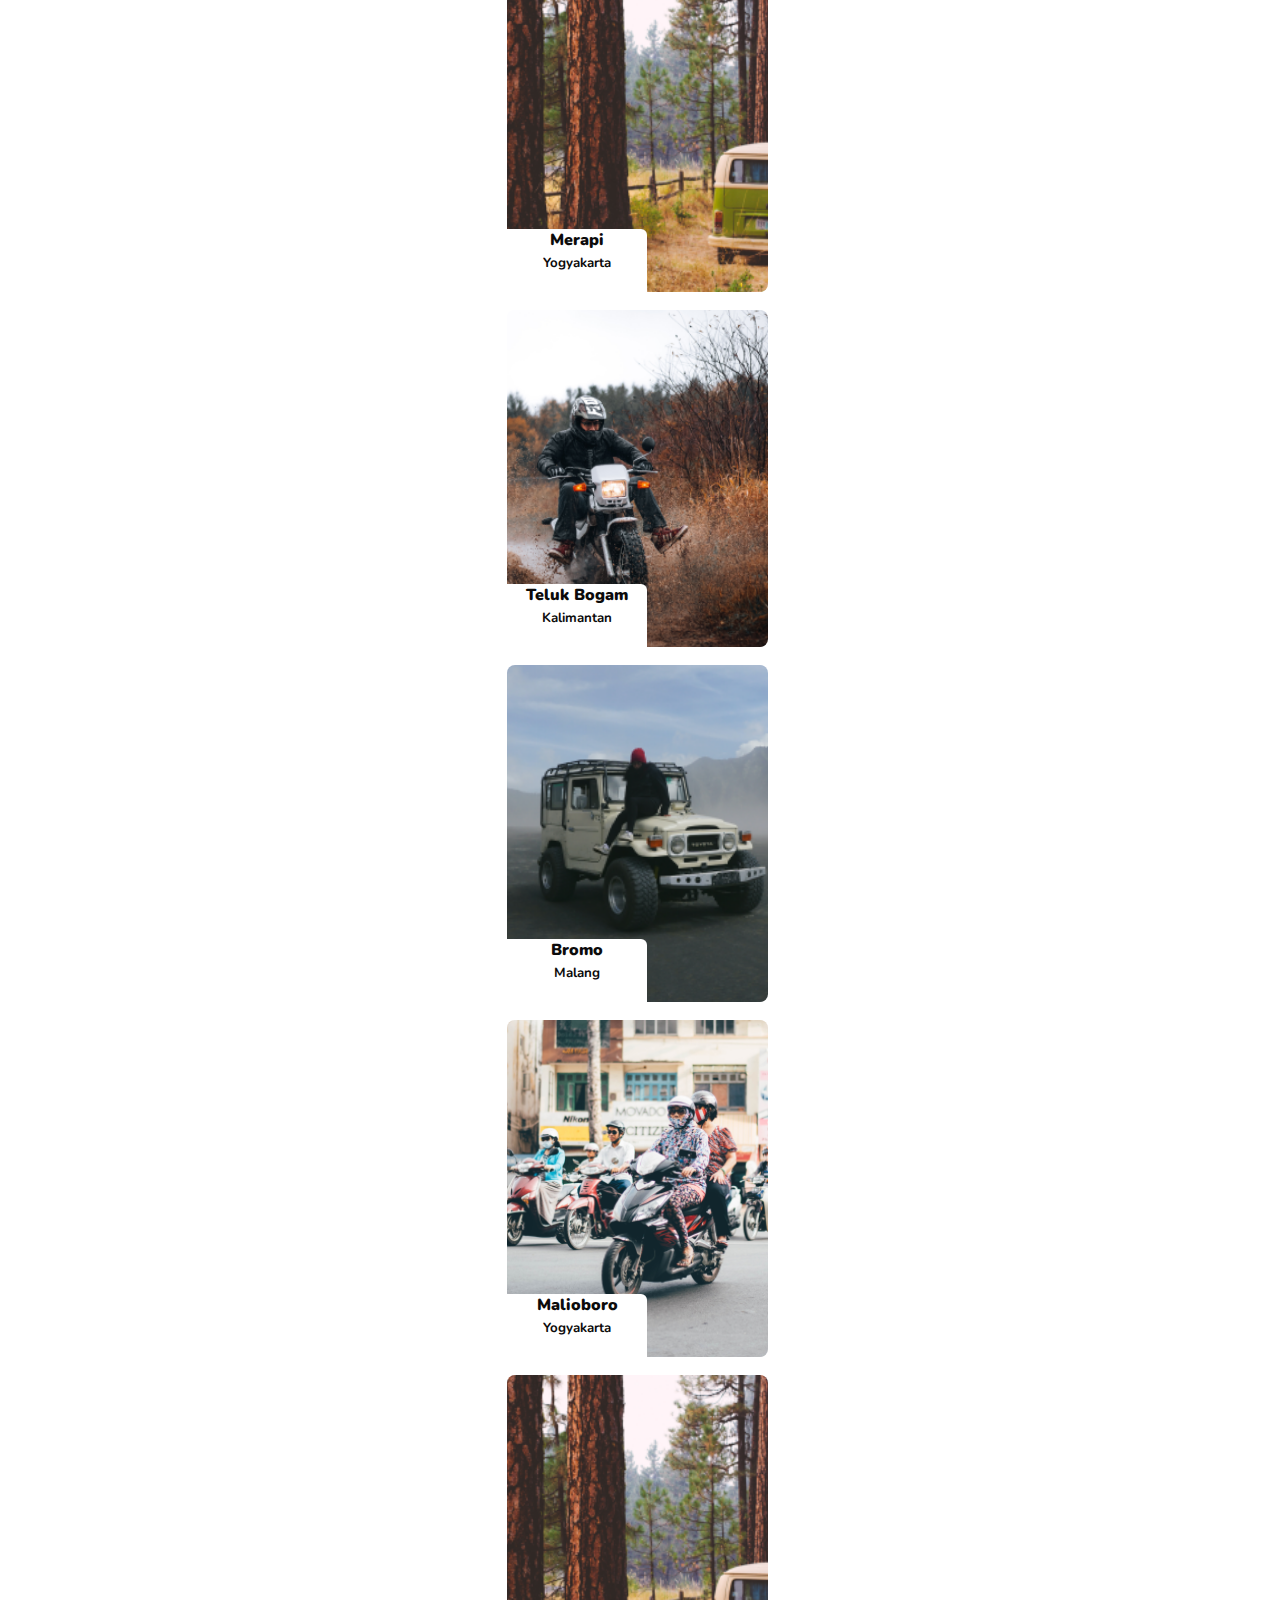
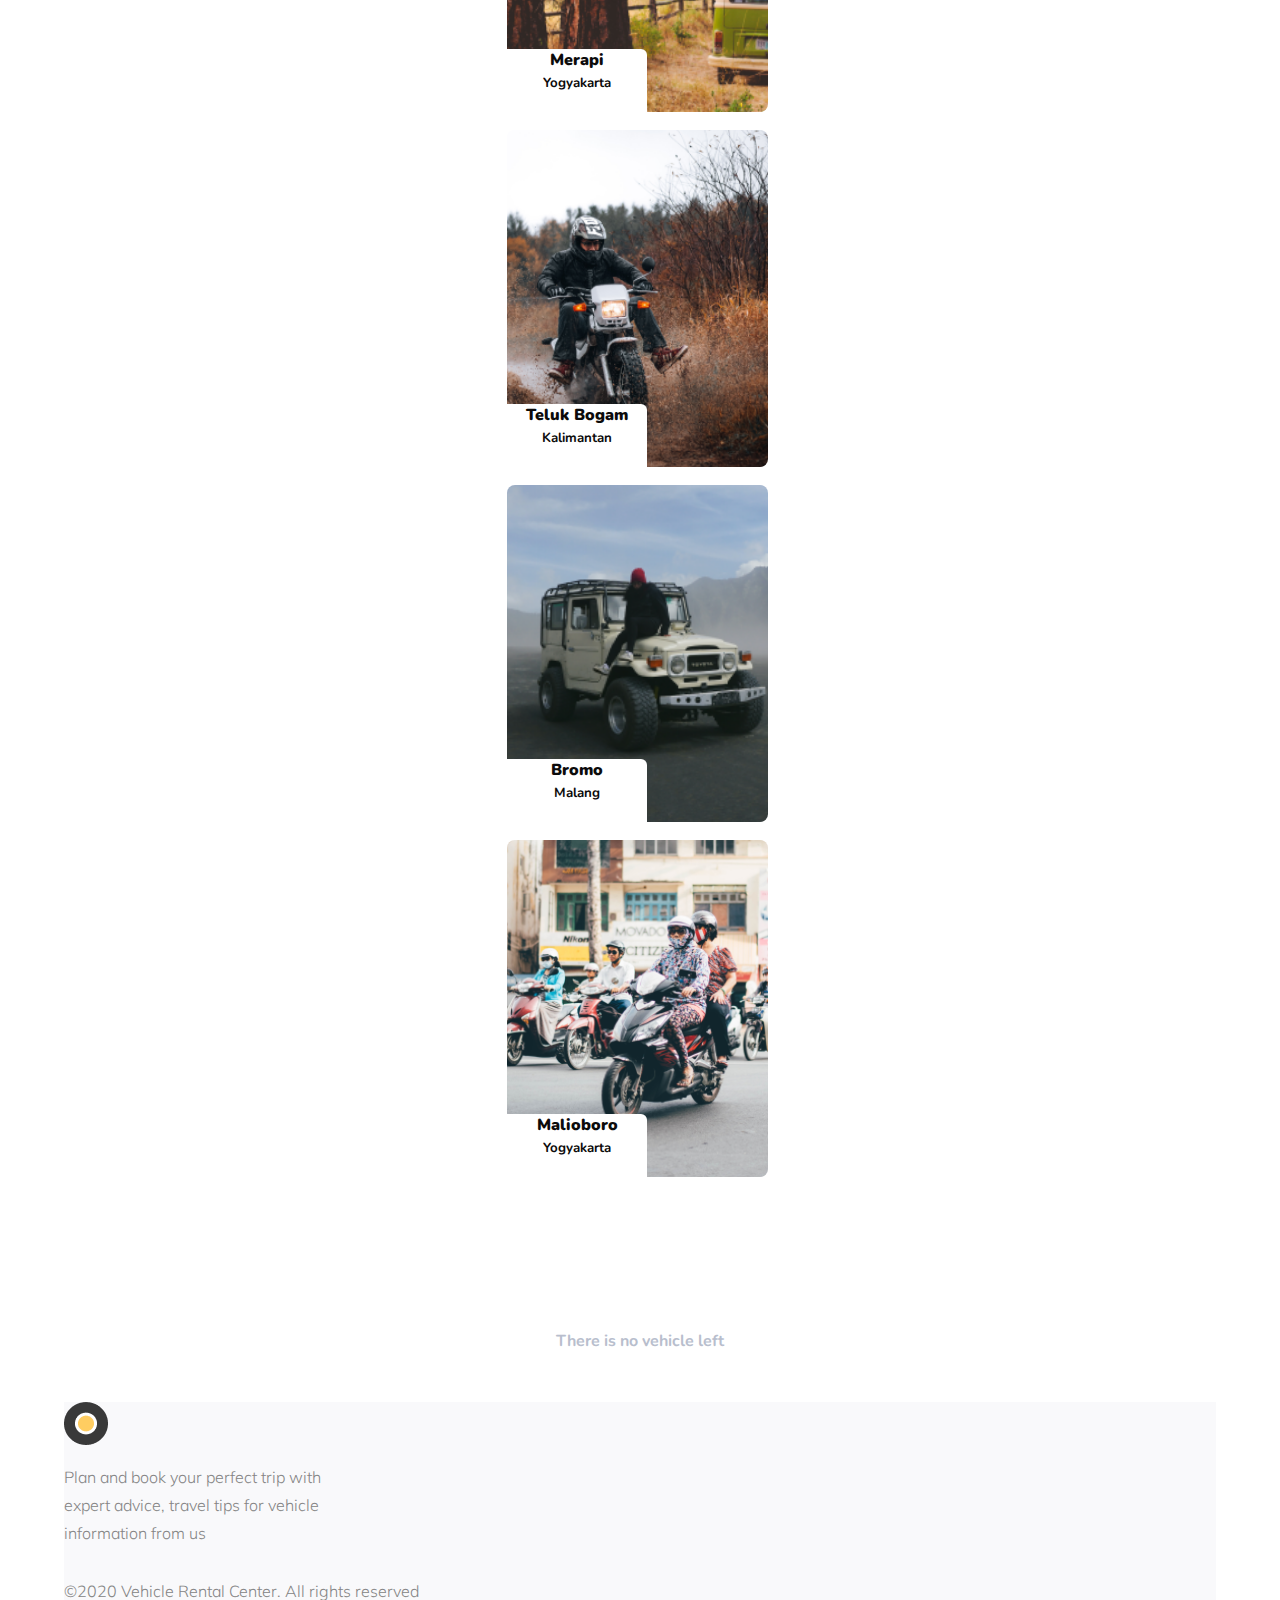
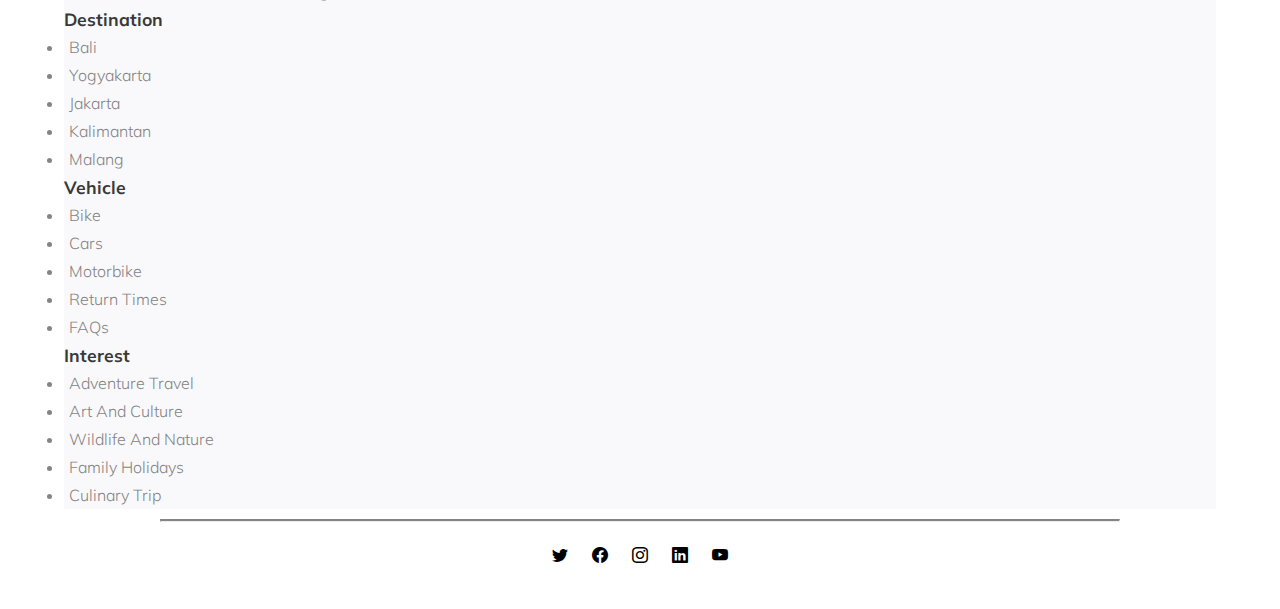
<file: viewMore.html>
<!DOCTYPE html>
<html lang="en">

<head>
    <meta charset="UTF-8">
    <meta http-equiv="X-UA-Compatible" content="IE=edge">
    <meta name="viewport" content="width=device-width, initial-scale=1.0">
    <title>View More Detail</title>
    <link rel="stylesheet" href="https://cdn.jsdelivr.net/npm/bootstrap-icons@1.7.2/font/bootstrap-icons.css">
    <link href="https://cdn.jsdelivr.net/npm/bootstrap@5.1.3/dist/css/bootstrap.min.css" rel="stylesheet" integrity="sha384-1BmE4kWBq78iYhFldvKuhfTAU6auU8tT94WrHftjDbrCEXSU1oBoqyl2QvZ6jIW3" crossorigin="anonymous">
    <link rel="stylesheet" type="text/css" href="/src/style/style.css">
</head>

<body>

    <header>
        <nav class="navbar navbar-expand-lg navbar-light bg-light">
            <div class="container-fluid">
                <a class="navbar-brand" href="#">
                    <img src="/src/images/dot.png" width="30" height="30" alt="">
                </a>
                <button class="navbar-toggler" type="button" data-bs-toggle="collapse" data-bs-target="#navbarText" aria-controls="navbarText" aria-expanded="false" aria-label="Toggle navigation">
               <i class="bi bi-list"></i>
              </button>
                <div class="collapse navbar-collapse" id="navbarText">
                    <div class="navbar-nav">
                        <a class="nav-item nav-link active" href="#">Home</a>
                        <a class="nav-item nav-link" href="#">Vehicle Type</a>
                        <a class="nav-item nav-link" href="#">History</a>
                        <a class="nav-item nav-link" href="#">About</a>
                        <a class="nav-item">
                            <button class="btn btn-sm btn-outline-warning btn-message-profile" type="button">
                                <i class="bi bi-envelope"></i>
                            </button>
                        </a>
                        <a class="nav-item">
                            <button type="button" class="btn btn-light btn-circle btn-sm profile-btn-picture">
                                <img src="/src/images/edward.png" class="profile-btn-image" alt="profile-thumbnail">
                            </button>
                        </a>
                    </div>
                </div>
            </div>
        </nav>
    </header>

    <main>
        <section>
            <div class="popular-section-view">
                <h1>Popular In Town</h1>
                <p>Click item to see details and reservation</p>

                <div class="container-fluid view-popular">
                    <div class="row">
                        <div class="card col-sm col-md col-lg vehicle-card">
                            <!-- home-popular-card -->
                            <img src="/src/images/popular-one.png" class="card-img-top view-popular-image" alt="pop">
                            <div class="card-body view-popular-card">
                                <p><strong>Merapi</strong></p>
                                <p><small>Yogyakarta</small></p>
                            </div>
                        </div>

                        <div class="card col-sm col-md col-lg vehicle-card">
                            <img src="/src/images/popular-two.png" class="card-img-top view-popular-image" alt="pop">
                            <div class="card-body view-popular-card">
                                <p><strong>Teluk Bogam</strong></p>
                                <p><small>Kalimantan</small></p>
                            </div>
                        </div>
                        <div class="card col-sm col-md col-lg vehicle-card">
                            <img src="/src/images/popular-three.png" class="card-img-top view-popular-image" alt="pop">
                            <div class="card-body view-popular-card">
                                <p><strong>Bromo</strong></p>
                                <p><small>Malang</small></p>
                            </div>
                        </div>
                        <div class="card col-sm col-md col-lg vehicle-card">
                            <img src="/src/images/popular-four.png" class="card-img-top view-popular-image" alt="pop">
                            <div class="card-body view-popular-card">
                                <p><strong>Malioboro</strong></p>
                                <p><small>Yogyakarta</small></p>
                            </div>
                        </div>
                    </div>

                    <div class="row">
                        <div class="card col-sm col-md col-lg vehicle-card">
                            <!-- home-popular-card -->
                            <img src="/src/images/popular-one.png" class="card-img-top view-popular-image" alt="pop">
                            <div class="card-body view-popular-card">
                                <p><strong>Merapi</strong></p>
                                <p><small>Yogyakarta</small></p>
                            </div>
                        </div>

                        <div class="card col-sm col-md col-lg vehicle-card">
                            <img src="/src/images/popular-two.png" class="card-img-top view-popular-image" alt="pop">
                            <div class="card-body view-popular-card">
                                <p><strong>Teluk Bogam</strong></p>
                                <p><small>Kalimantan</small></p>
                            </div>
                        </div>
                        <div class="card col-sm col-md col-lg vehicle-card">
                            <img src="/src/images/popular-three.png" class="card-img-top view-popular-image" alt="pop">
                            <div class="card-body view-popular-card">
                                <p><strong>Bromo</strong></p>
                                <p><small>Malang</small></p>
                            </div>
                        </div>
                        <div class="card col-sm col-md col-lg vehicle-card">
                            <img src="/src/images/popular-four.png" class="card-img-top view-popular-image" alt="pop">
                            <div class="card-body view-popular-card">
                                <p><strong>Malioboro</strong></p>
                                <p><small>Yogyakarta</small></p>
                            </div>
                        </div>
                    </div>

                    <div class="row">
                        <div class="card col-sm col-md col-lg vehicle-card">
                            <!-- home-popular-card -->
                            <img src="/src/images/popular-one.png" class="card-img-top view-popular-image" alt="pop">
                            <div class="card-body view-popular-card">
                                <p><strong>Merapi</strong></p>
                                <p><small>Yogyakarta</small></p>
                            </div>
                        </div>

                        <div class="card col-sm col-md col-lg vehicle-card">
                            <img src="/src/images/popular-two.png" class="card-img-top view-popular-image" alt="pop">
                            <div class="card-body view-popular-card">
                                <p><strong>Teluk Bogam</strong></p>
                                <p><small>Kalimantan</small></p>
                            </div>
                        </div>
                        <div class="card col-sm col-md col-lg vehicle-card">
                            <img src="/src/images/popular-three.png" class="card-img-top view-popular-image" alt="pop">
                            <div class="card-body view-popular-card">
                                <p><strong>Bromo</strong></p>
                                <p><small>Malang</small></p>
                            </div>
                        </div>
                        <div class="card col-sm col-md col-lg vehicle-card">
                            <img src="/src/images/popular-four.png" class="card-img-top view-popular-image" alt="pop">
                            <div class="card-body view-popular-card">
                                <p><strong>Malioboro</strong></p>
                                <p><small>Yogyakarta</small></p>
                            </div>
                        </div>
                    </div>

                    <div class="row">
                        <div class="card col-sm col-md col-lg vehicle-card">
                            <!-- home-popular-card -->
                            <img src="/src/images/popular-one.png" class="card-img-top view-popular-image" alt="pop">
                            <div class="card-body view-popular-card">
                                <p><strong>Merapi</strong></p>
                                <p><small>Yogyakarta</small></p>
                            </div>
                        </div>

                        <div class="card col-sm col-md col-lg vehicle-card">
                            <img src="/src/images/popular-two.png" class="card-img-top view-popular-image" alt="pop">
                            <div class="card-body view-popular-card">
                                <p><strong>Teluk Bogam</strong></p>
                                <p><small>Kalimantan</small></p>
                            </div>
                        </div>
                        <div class="card col-sm col-md col-lg vehicle-card">
                            <img src="/src/images/popular-three.png" class="card-img-top view-popular-image" alt="pop">
                            <div class="card-body view-popular-card">
                                <p><strong>Bromo</strong></p>
                                <p><small>Malang</small></p>
                            </div>
                        </div>
                        <div class="card col-sm col-md col-lg vehicle-card">
                            <img src="/src/images/popular-four.png" class="card-img-top view-popular-image" alt="pop">
                            <div class="card-body view-popular-card">
                                <p><strong>Malioboro</strong></p>
                                <p><small>Yogyakarta</small></p>
                            </div>
                        </div>
                    </div>


                </div>

                <p>There is no vehicle left</p>
            </div>
        </section>
    </main>

    <footer>
        <div class="container-fluid information">
            <div class="row">
                <div class="col first-foo">
                    <img src="/src/images/dot.png" alt="footer-logo">
                    <p class="foo-info">Plan and book your perfect trip with expert advice, travel tips for vehicle information from us</p>
                    <p class="copyright "><span>&#169;</span>2020 Vehicle Rental Center. All rights reserved</p>
                </div>
                <div class="col-sm foo-list">
                    <h5 class="card-title footer-card">Destination</h5>
                    <ul class="list-group list-group-sm">
                        <li class="list-group-item">Bali</li>
                        <li class="list-group-item">Yogyakarta</li>
                        <li class="list-group-item">Jakarta</li>
                        <li class="list-group-item">Kalimantan</li>
                        <li class="list-group-item">Malang</li>
                    </ul>
                </div>
                <div class="col-sm foo-list">
                    <h5 class="card-title footer-card">Vehicle</h5>
                    <ul class="list-group list-group-sm">
                        <li class="list-group-item">Bike</li>
                        <li class="list-group-item">Cars</li>
                        <li class="list-group-item">Motorbike</li>
                        <li class="list-group-item">Return Times</li>
                        <li class="list-group-item">FAQs</li>
                    </ul>
                </div>
                <div class="col-sm foo-list">
                    <h5 class="card-title footer-card">Interest</h5>
                    <ul class="list-group">
                        <li class="list-group-item">Adventure Travel</li>
                        <li class="list-group-item">Art And Culture</li>
                        <li class="list-group-item"> Wildlife And Nature</li>
                        <li class="list-group-item">Family Holidays</li>
                        <li class="list-group-item">Culinary Trip</li>
                    </ul>
                </div>
            </div>
        </div>
        <div class="container-fluid footer-bottom ">
            <hr>
            <i class="bi bi-twitter "></i>
            <i class="bi bi-facebook "></i>
            <i class="bi bi-instagram "></i>
            <i class="bi bi-linkedin "></i>
            <i class="bi bi-youtube "></i>
        </div>
    </footer>

    <script src="https://cdn.jsdelivr.net/npm/bootstrap@5.1.3/dist/js/bootstrap.bundle.min.js" integrity="sha384-ka7Sk0Gln4gmtz2MlQnikT1wXgYsOg+OMhuP+IlRH9sENBO0LRn5q+8nbTov4+1p" crossorigin="anonymous"></script>
</body>

</html>
</file>
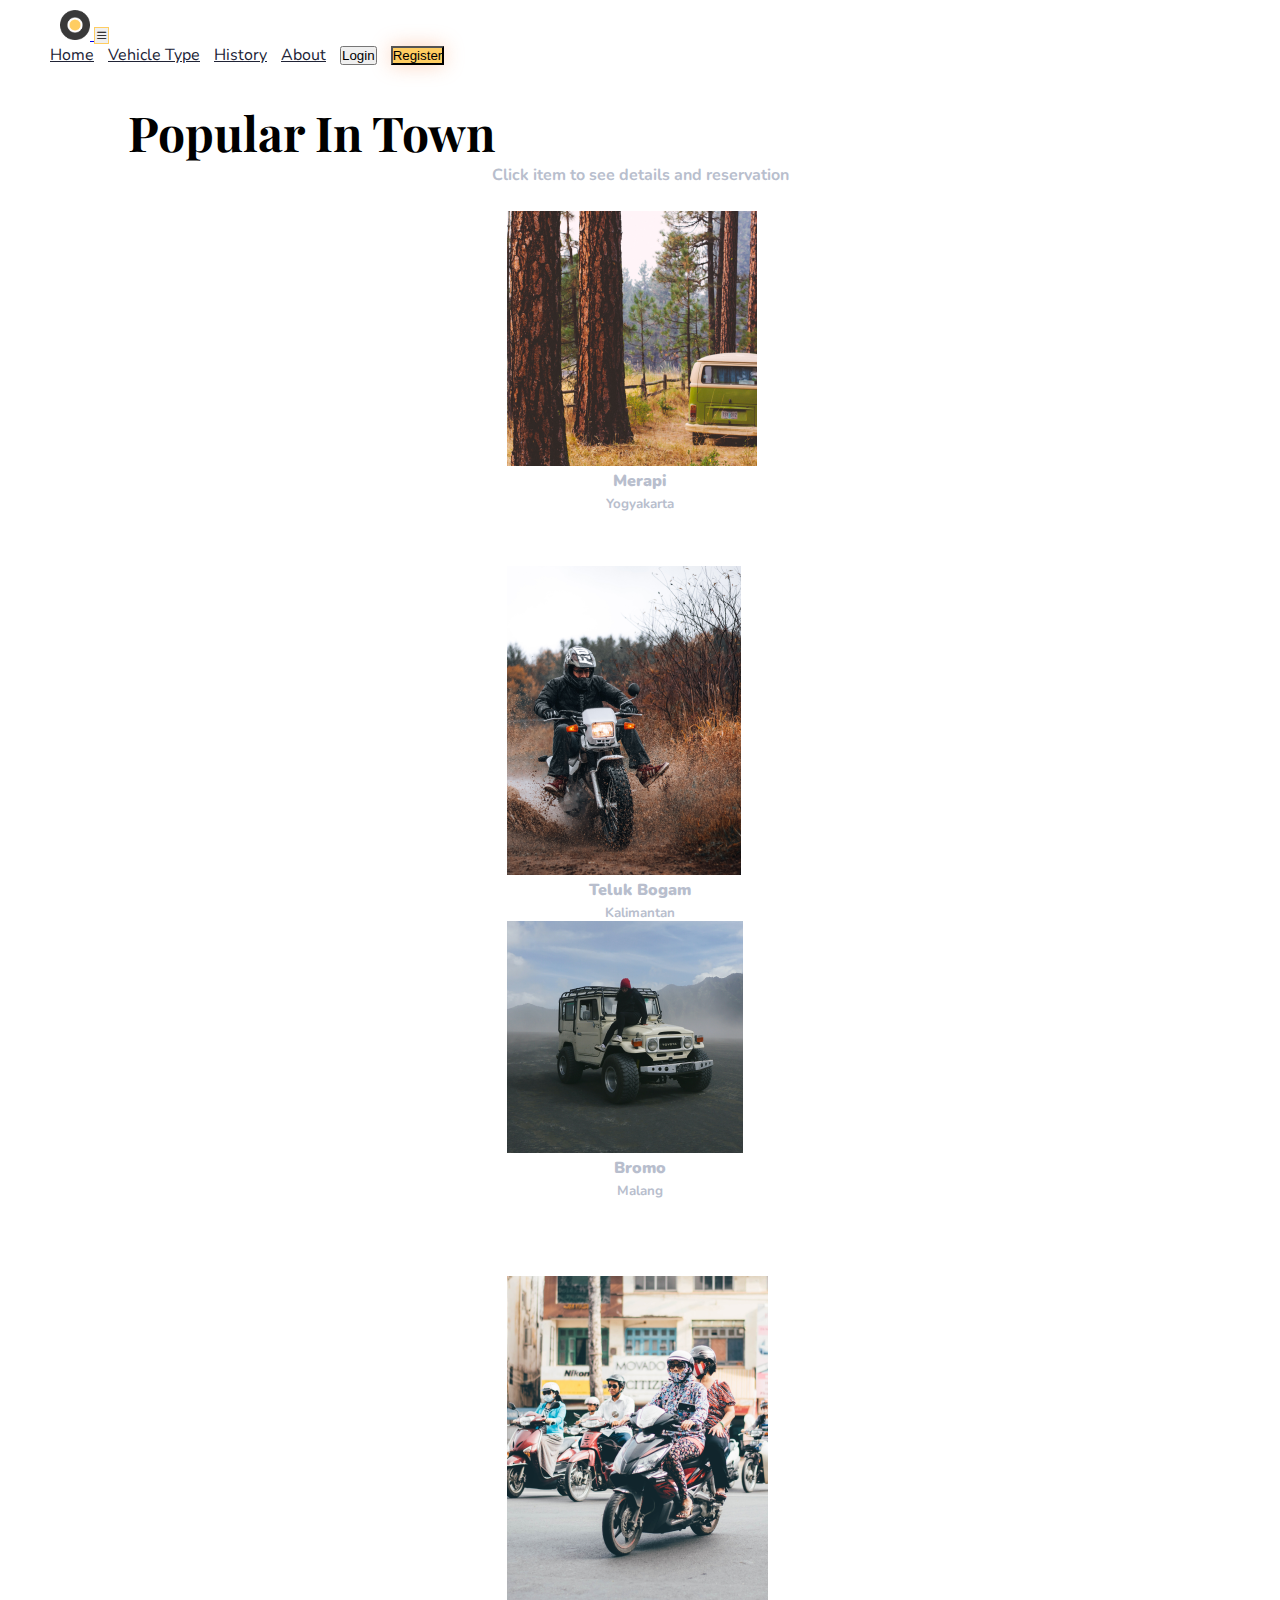
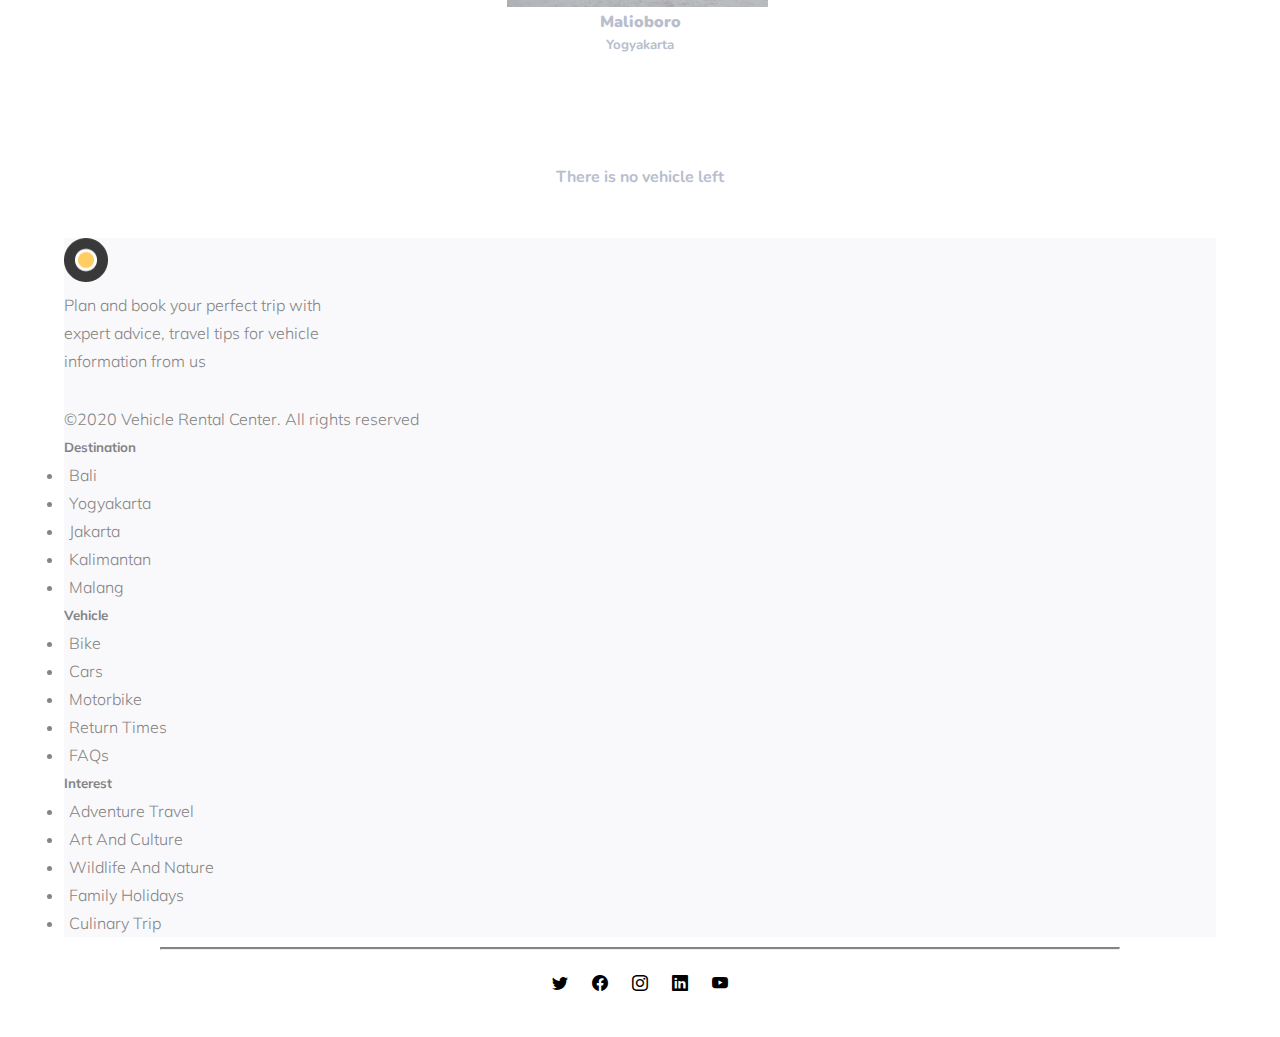
<file: viewMoreDetail.html>
<!DOCTYPE html>
<html lang="en">

<head>
    <meta charset="UTF-8">
    <meta http-equiv="X-UA-Compatible" content="IE=edge">
    <meta name="viewport" content="width=device-width, initial-scale=1.0">
    <title>View More Detail</title>
    <link rel="stylesheet" href="https://cdn.jsdelivr.net/npm/bootstrap-icons@1.7.2/font/bootstrap-icons.css">
    <link href="https://cdn.jsdelivr.net/npm/bootstrap@5.1.3/dist/css/bootstrap.min.css" rel="stylesheet" integrity="sha384-1BmE4kWBq78iYhFldvKuhfTAU6auU8tT94WrHftjDbrCEXSU1oBoqyl2QvZ6jIW3" crossorigin="anonymous">
    <link rel="stylesheet" type="text/css" href="/src/style/style.css">
</head>

<body>

    <header>
        <nav class="navbar navbar-expand-lg navbar-light bg-light">
            <div class="container-fluid">
                <a class="navbar-brand" href="#">
                    <img src="/src/images/dot.png" width="30" height="30" alt="">
                </a>
                <button class="navbar-toggler" type="button" data-bs-toggle="collapse" data-bs-target="#navbarText" aria-controls="navbarText" aria-expanded="false" aria-label="Toggle navigation">
               <i class="bi bi-list"></i>
              </button>
                <div class="collapse navbar-collapse" id="navbarText">
                    <div class="navbar-nav">
                        <a class="nav-item nav-link active" href="#">Home</a>
                        <a class="nav-item nav-link" href="#">Vehicle Type</a>
                        <a class="nav-item nav-link" href="#">History</a>
                        <a class="nav-item nav-link" href="#">About</a>
                        <a class="nav-item">
                            <button class="btn btn-sm btn-outline-warning btn-lg" type="button">Login</button>
                        </a>
                        <a class="nav-item">
                            <button class="btn btn-sm btn-warning yellow-color btn-lg" type="button">Register</button>
                        </a>
                    </div>
                </div>
            </div>
        </nav>
    </header>

    <main>
        <section>
            <div class="popular-section-view">
                <h1>Popular In Town</h1>
                <p>Click item to see details and reservation</p>

                <div class="container-fluid view-popular">
                    <div class="row">
                        <div class="card col-sm-3 col-md-3 col-lg vehicle-card">
                            <!-- home-popular-card -->
                            <img src="/src/images/popular-one.png" class="card-img-top" alt="pop">
                            <div class="card-body">
                                <p><strong>Merapi</strong></p>
                                <p><small>Yogyakarta</small></p>
                            </div>
                        </div>
                        <div class="card col-sm-3 col-md-3 col-lg vehicle-card">
                            <img src="/src/images/popular-two.png" class="card-img-top" alt="pop">
                            <div class="card-body">
                                <p><strong>Teluk Bogam</strong></p>
                                <p><small>Kalimantan</small></p>
                            </div>
                        </div>
                        <div class="card col-sm-3 col-md-3 col-lg vehicle-card">
                            <img src="/src/images/popular-three.png" class="card-img-top" alt="pop">
                            <div class="card-body">
                                <p><strong>Bromo</strong></p>
                                <p><small>Malang</small></p>
                            </div>
                        </div>
                        <div class="card col-sm-3 col-md-3 col-lg vehicle-card">
                            <img src="/src/images/popular-four.png" class="card-img-top" alt="pop">
                            <div class="card-body">
                                <p><strong>Malioboro</strong></p>
                                <p><small>Yogyakarta</small></p>
                            </div>
                        </div>
                    </div>


                </div>

                <p>There is no vehicle left</p>
            </div>
        </section>
    </main>

    <footer>
        <div class="container-fluid information ">
            <div class="row ">
                <div class="col-5 col-first-foo ">
                    <h5 class="card-title ">
                        <img src="/src/images/dot.png " alt=" ">
                    </h5>
                    <p class="foo-info ">Plan and book your perfect trip with expert advice, travel tips for vehicle information from us</p>
                    <p class="copyright "><span>&#169;</span>2020 Vehicle Rental Center. All rights reserved</p>
                </div>
                <div class="col-sm foo-listing ">
                    <h5 class="card-title ">Destination</h5>
                    <ul class="list-group ">
                        <li class="list-group-item ">Bali</li>
                        <li class="list-group-item ">Yogyakarta</li>
                        <li class="list-group-item ">Jakarta</li>
                        <li class="list-group-item ">Kalimantan</li>
                        <li class="list-group-item ">Malang</li>
                    </ul>
                </div>
                <div class="col-sm foo-listing ">
                    <h5 class="card-title ">Vehicle</h5>
                    <ul class="list-group ">
                        <li class="list-group-item ">Bike</li>
                        <li class="list-group-item ">Cars</li>
                        <li class="list-group-item ">Motorbike</li>
                        <li class="list-group-item ">Return Times</li>
                        <li class="list-group-item ">FAQs</li>
                    </ul>
                </div>
                <div class="col-sm foo-listing ">
                    <h5 class="card-title ">Interest</h5>
                    <ul class="list-group ">
                        <li class="list-group-item ">Adventure Travel</li>
                        <li class="list-group-item ">Art And Culture</li>
                        <li class="list-group-item "> Wildlife And Nature</li>
                        <li class="list-group-item ">Family Holidays</li>
                        <li class="list-group-item ">Culinary Trip</li>
                    </ul>
                </div>
            </div>
        </div>
        <div class="container-fluid footer-bottom ">
            <hr>
            <i class="bi bi-twitter "></i>
            <i class="bi bi-facebook "></i>
            <i class="bi bi-instagram "></i>
            <i class="bi bi-linkedin "></i>
            <i class="bi bi-youtube "></i>
        </div>
    </footer>

    <script src="https://cdn.jsdelivr.net/npm/bootstrap@5.1.3/dist/js/bootstrap.bundle.min.js" integrity="sha384-ka7Sk0Gln4gmtz2MlQnikT1wXgYsOg+OMhuP+IlRH9sENBO0LRn5q+8nbTov4+1p" crossorigin="anonymous"></script>
</body>

</html>
</file>
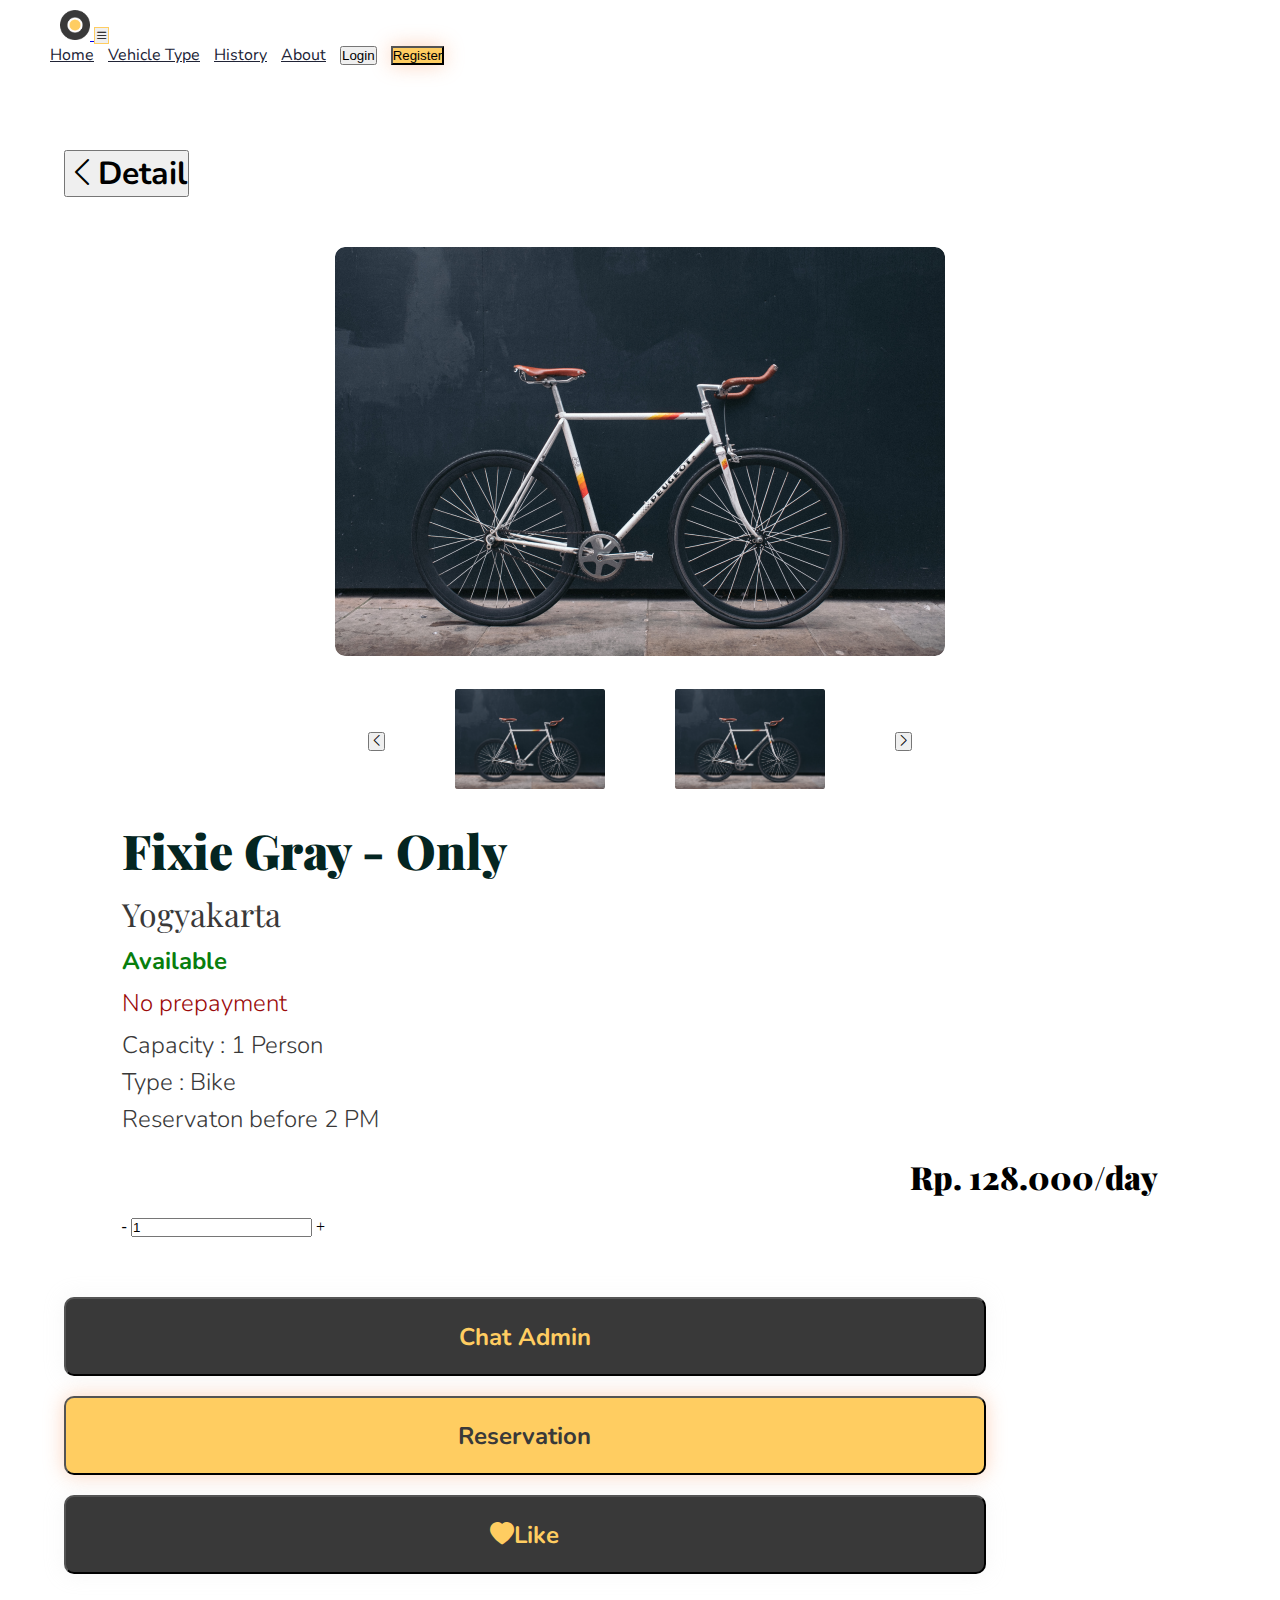
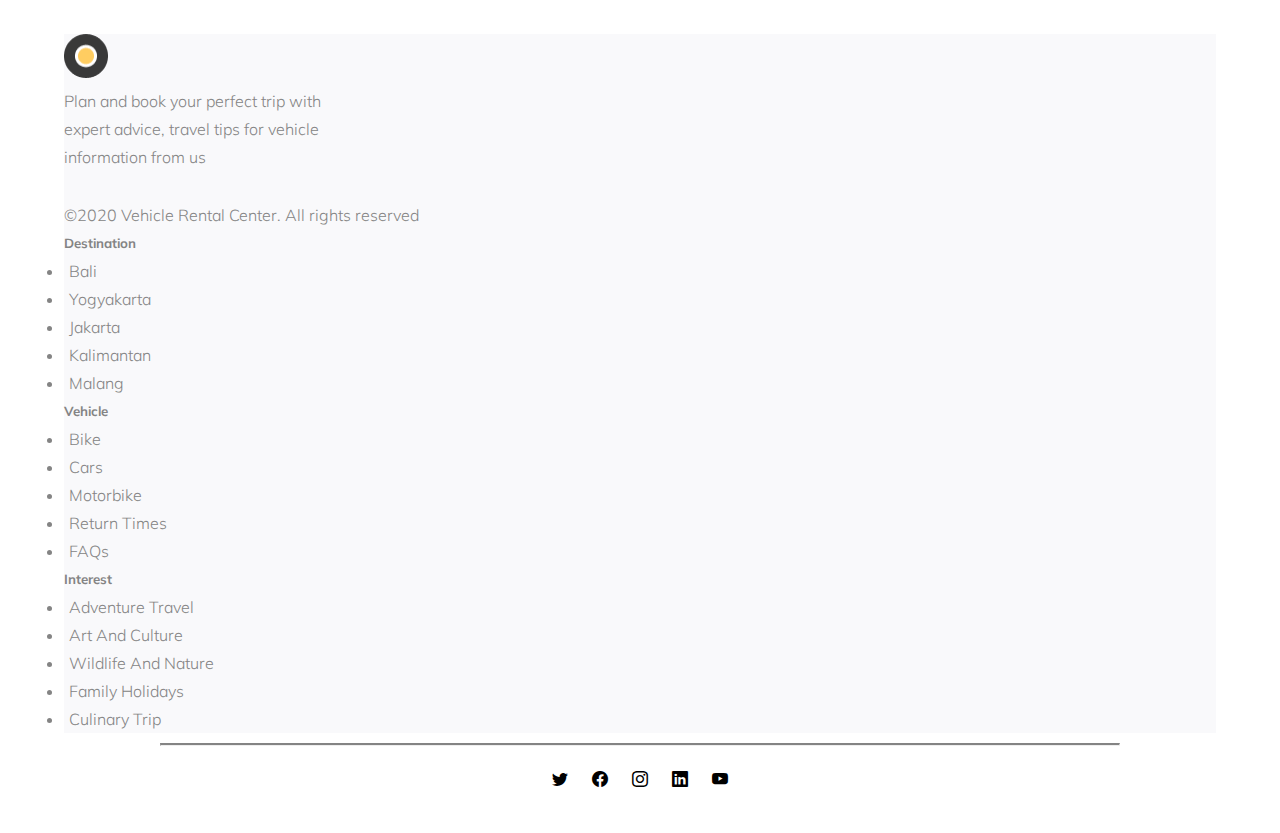
<file: viewMoreDetailVehicle.html>
<!DOCTYPE html>
<html lang="en">

<head>
    <meta charset="UTF-8">
    <meta http-equiv="X-UA-Compatible" content="IE=edge">
    <meta name="viewport" content="width=device-width, initial-scale=1.0">
    <title>View More Detail Vehicle</title>
    <link rel="stylesheet" href="https://cdn.jsdelivr.net/npm/bootstrap-icons@1.7.2/font/bootstrap-icons.css">
    <link href="https://cdn.jsdelivr.net/npm/bootstrap@5.1.3/dist/css/bootstrap.min.css" rel="stylesheet" integrity="sha384-1BmE4kWBq78iYhFldvKuhfTAU6auU8tT94WrHftjDbrCEXSU1oBoqyl2QvZ6jIW3" crossorigin="anonymous">
    <link rel="stylesheet" type="text/css" href="/src/style/style.css">
</head>

<body>
    <header>
        <nav class="navbar navbar-expand-lg navbar-light bg-light">
            <div class="container-fluid">
                <a class="navbar-brand" href="#">
                    <img src="/src/images/dot.png" width="30" height="30" alt="">
                </a>
                <button class="navbar-toggler" type="button" data-bs-toggle="collapse" data-bs-target="#navbarText" aria-controls="navbarText" aria-expanded="false" aria-label="Toggle navigation">
               <i class="bi bi-list"></i>
              </button>
                <div class="collapse navbar-collapse" id="navbarText">
                    <div class="navbar-nav">
                        <a class="nav-item nav-link active" href="#">Home</a>
                        <a class="nav-item nav-link" href="#">Vehicle Type</a>
                        <a class="nav-item nav-link" href="#">History</a>
                        <a class="nav-item nav-link" href="#">About</a>
                        <a class="nav-item">
                            <button class="btn btn-sm btn-outline-warning btn-lg" type="button">Login</button>
                        </a>
                        <a class="nav-item">
                            <button class="btn btn-sm btn-warning yellow-color btn-lg" type="button">Register</button>
                        </a>
                    </div>
                </div>
            </div>
        </nav>
    </header>


    <main>
        <section>
            <div class="container-fluid vehicle-detail">
                <div class="container-fluid">
                    <button type="button" class="btn btn-light btn-lg btn-block btn-detail">
                        <i class="bi bi-chevron-left"></i>Detail
                    </button>
                </div>

                <div class="container-fluid vehicle-detail">
                    <div class="row justify-content-center">
                        <div class="col-sm-6 col-md-6 col-lg">
                            <div class="vehicle-detail-container">
                                <div class="grid-image">
                                    <img src="/src/images/vehicle-detail.png" alt="detail-vehicle" class="img-fluid img-thumbnail rounded">
                                </div>
                                <div class="item2">
                                    <button type="button" class="btn btn-light">
                                        <i class="bi bi-chevron-left"></i>
                                    </button>
                                </div>
                                <div class="item3">
                                    <img src="/src/images/vehicle-detail.png" alt="detail-vehicle" class="img-thumbnail rounded vehicle-preview">
                                </div>
                                <div class="item4">
                                    <img src="/src/images/vehicle-detail.png" alt="detail-vehicle" class="img-thumbnail rounded vehicle-preview">
                                </div>
                                <div class="item4">
                                    <button type="button" class="btn btn-light">
                                        <i class="bi bi-chevron-right"></i>
                                    </button>
                                </div>
                            </div>
                        </div>
                        <div class="col-sm-6 col-md-6 col-lg">
                            <div class="card">
                                <div class="card-body vehicle-info-wrapper">
                                    <h1 class="display-5 vehicle-detail-title">Fixie Gray - Only</h1>
                                    <h3 class="card-subtitle city">Yogyakarta</h3>
                                    <h2 class="card-subtitle status-vehicle">Available</h2>
                                    <h2 class="card-subtitle payment-info">No prepayment</h2>
                                    <div class="vehicle-info-detail">
                                        <p class="card-text">Capacity : 1 Person</p>
                                        <p class="card-text">Type : Bike</p>
                                        <p class="card-text">Reservaton before 2 PM</p>
                                    </div>
                                    <div class="price">
                                        <h4>Rp. 128.000/day</h4>
                                    </div>
                                    <div class="qty mt-5">
                                        <div>
                                            <span class="minus">-</span>
                                            <input type="number" class="count" name="qty" value="1">
                                            <span class="plus">+</span>
                                        </div>
                                    </div>
                                </div>
                            </div>

                        </div>
                    </div>
                </div>
                <div class="container-fluid btn-detail-bottom">
                    <div class="row">
                        <div class="col-sm">
                            <button type="button" class="btn btn-dark btn-lg btn-block btn-chatAdmin">Chat Admin</button>
                        </div>
                        <div class="col-sm">
                            <button type="button" class="btn btn-warning btn-lg btn-block btn-reservation yellow-color">Reservation</button>
                        </div>
                        <div class="col-sm">
                            <button type="button" class="btn btn-dark btn-liked"><i class="bi bi-heart-fill" style="color: #FFCD61; width:100%;"></i>Like</button>
                        </div>
                    </div>
                </div>
            </div>
        </section>
    </main>

    <footer>
        <div class="container-fluid information ">
            <div class="row ">
                <div class="col-5 col-first-foo ">
                    <h5 class="card-title ">
                        <img src="/src/images/dot.png " alt=" ">
                    </h5>
                    <p class="foo-info ">Plan and book your perfect trip with expert advice, travel tips for vehicle information from us</p>
                    <p class="copyright "><span>&#169;</span>2020 Vehicle Rental Center. All rights reserved</p>
                </div>
                <div class="col-sm foo-listing ">
                    <h5 class="card-title ">Destination</h5>
                    <ul class="list-group ">
                        <li class="list-group-item ">Bali</li>
                        <li class="list-group-item ">Yogyakarta</li>
                        <li class="list-group-item ">Jakarta</li>
                        <li class="list-group-item ">Kalimantan</li>
                        <li class="list-group-item ">Malang</li>
                    </ul>
                </div>
                <div class="col-sm foo-listing ">
                    <h5 class="card-title ">Vehicle</h5>
                    <ul class="list-group ">
                        <li class="list-group-item ">Bike</li>
                        <li class="list-group-item ">Cars</li>
                        <li class="list-group-item ">Motorbike</li>
                        <li class="list-group-item ">Return Times</li>
                        <li class="list-group-item ">FAQs</li>
                    </ul>
                </div>
                <div class="col-sm foo-listing ">
                    <h5 class="card-title ">Interest</h5>
                    <ul class="list-group ">
                        <li class="list-group-item ">Adventure Travel</li>
                        <li class="list-group-item ">Art And Culture</li>
                        <li class="list-group-item "> Wildlife And Nature</li>
                        <li class="list-group-item ">Family Holidays</li>
                        <li class="list-group-item ">Culinary Trip</li>
                    </ul>
                </div>
            </div>
        </div>
        <div class="container-fluid footer-bottom ">
            <hr>
            <i class="bi bi-twitter "></i>
            <i class="bi bi-facebook "></i>
            <i class="bi bi-instagram "></i>
            <i class="bi bi-linkedin "></i>
            <i class="bi bi-youtube "></i>
        </div>
    </footer>

    <script src="https://cdn.jsdelivr.net/npm/bootstrap@5.1.3/dist/js/bootstrap.bundle.min.js " integrity="sha384-ka7Sk0Gln4gmtz2MlQnikT1wXgYsOg+OMhuP+IlRH9sENBO0LRn5q+8nbTov4+1p " crossorigin="anonymous "></script>
    <script src="https://code.jquery.com/jquery-3.3.1.slim.min.js " integrity="sha384-q8i/X+965DzO0rT7abK41JStQIAqVgRVzpbzo5smXKp4YfRvH+8abtTE1Pi6jizo " crossorigin="anonymous "></script>
    <script src="https://cdnjs.cloudflare.com/ajax/libs/popper.js/1.14.7/umd/popper.min.js " integrity="sha384-UO2eT0CpHqdSJQ6hJty5KVphtPhzWj9WO1clHTMGa3JDZwrnQq4sF86dIHNDz0W1 " crossorigin="anonymous "></script>
    <script src="https://stackpath.bootstrapcdn.com/bootstrap/4.3.1/js/bootstrap.min.js " integrity="sha384-JjSmVgyd0p3pXB1rRibZUAYoIIy6OrQ6VrjIEaFf/nJGzIxFDsf4x0xIM+B07jRM " crossorigin="anonymous "></script>

</body>

</html>
</file>
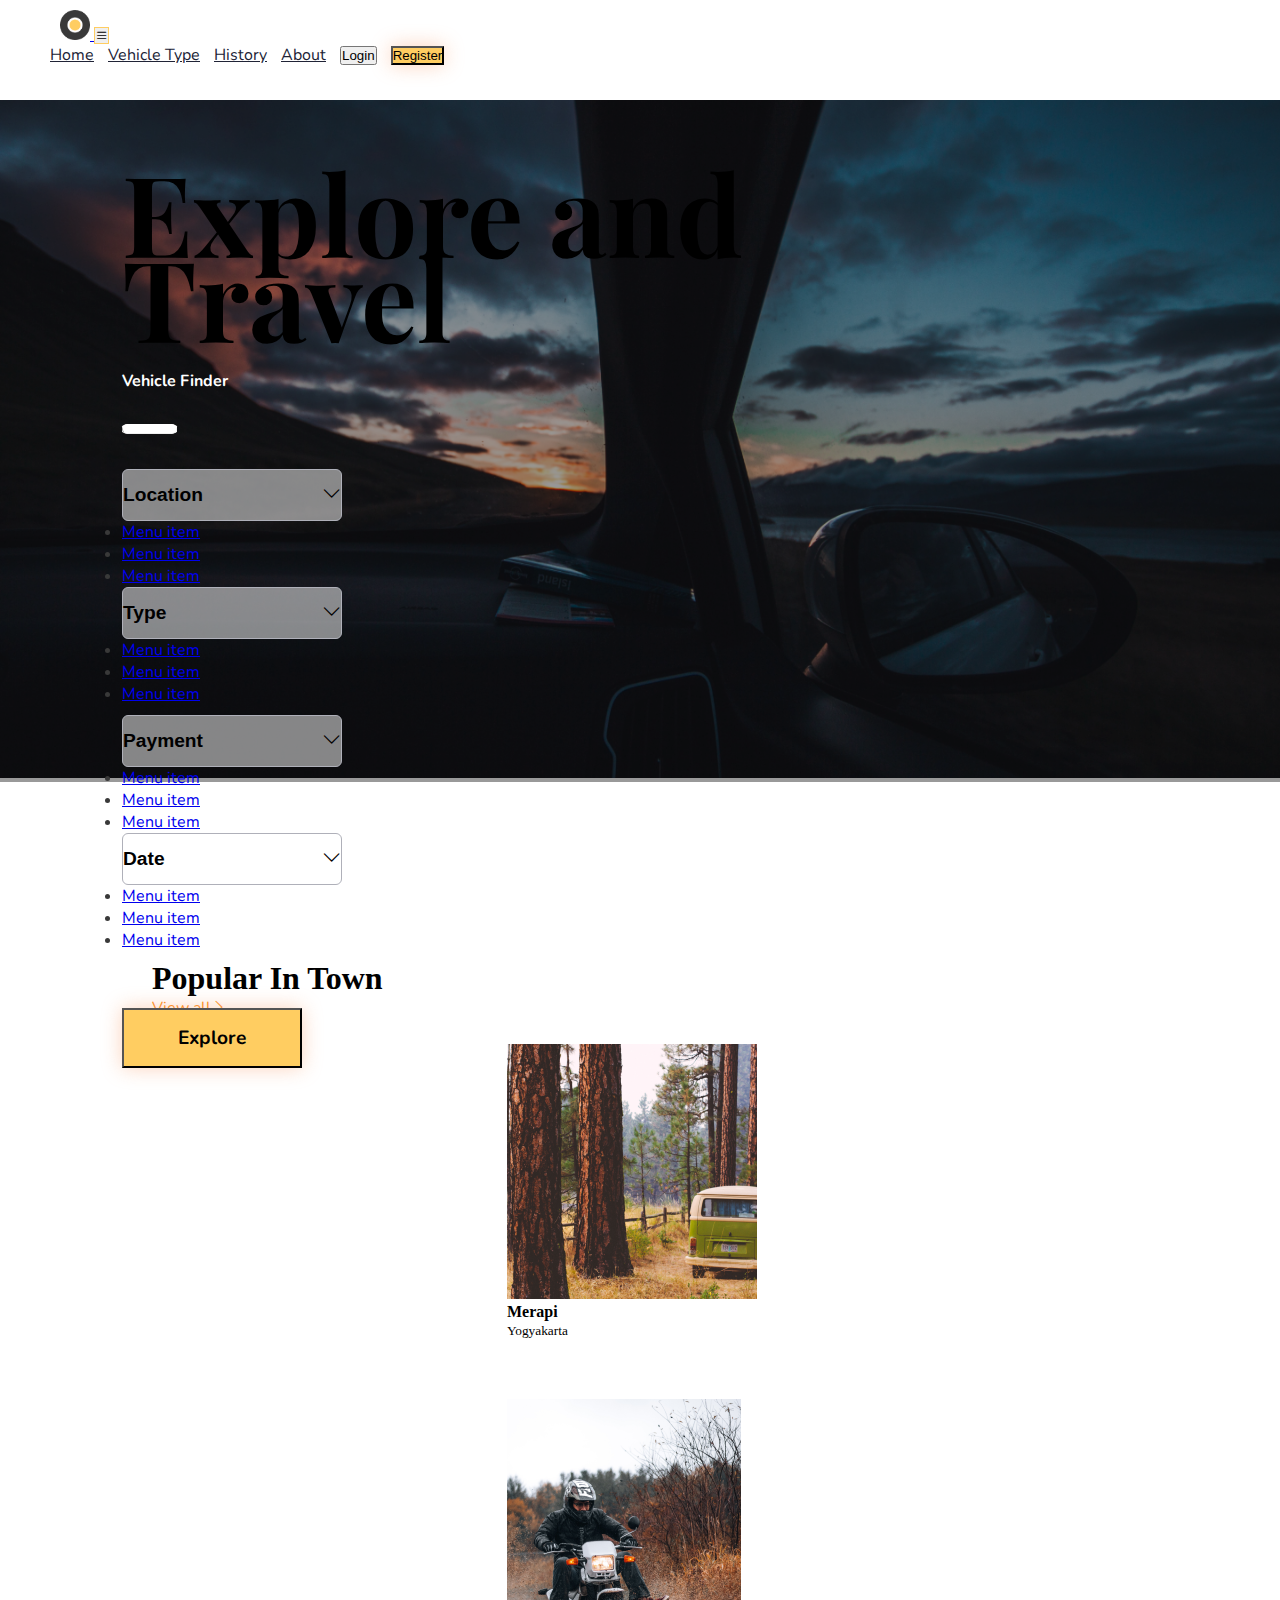
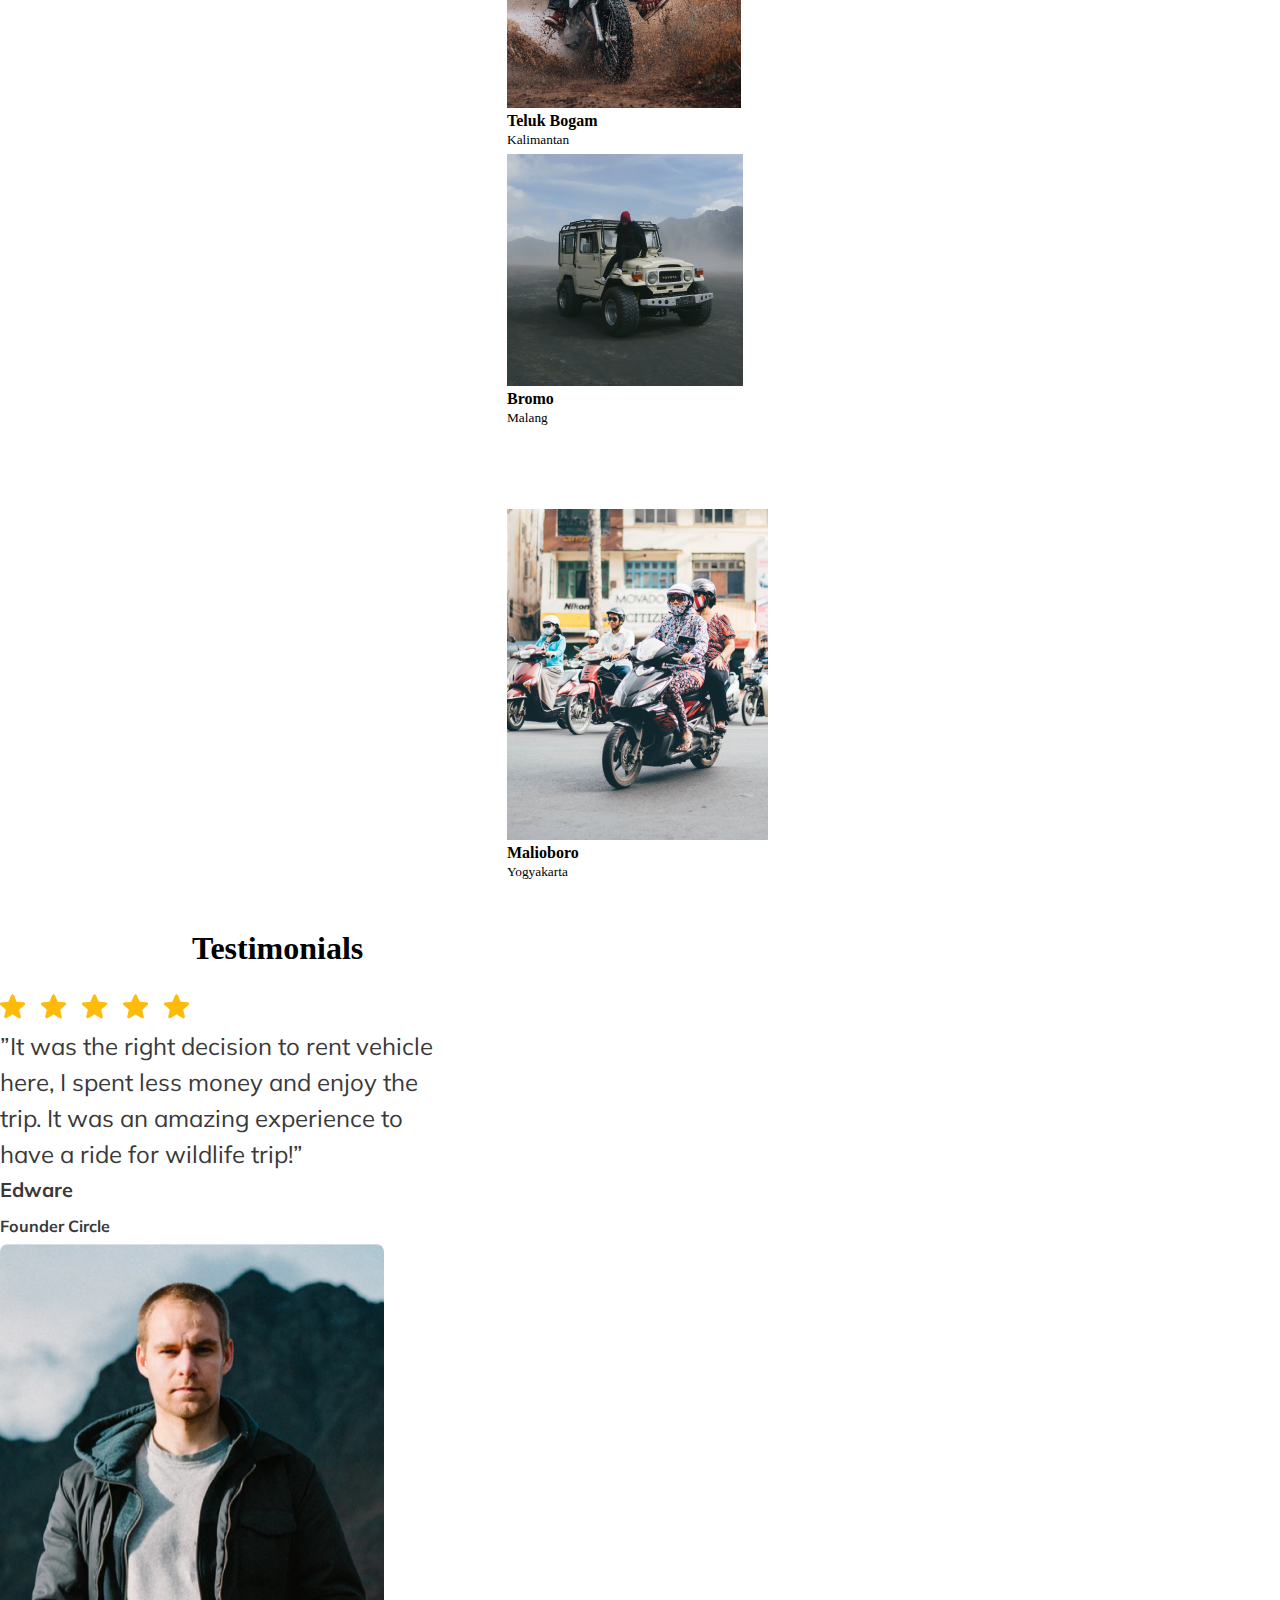
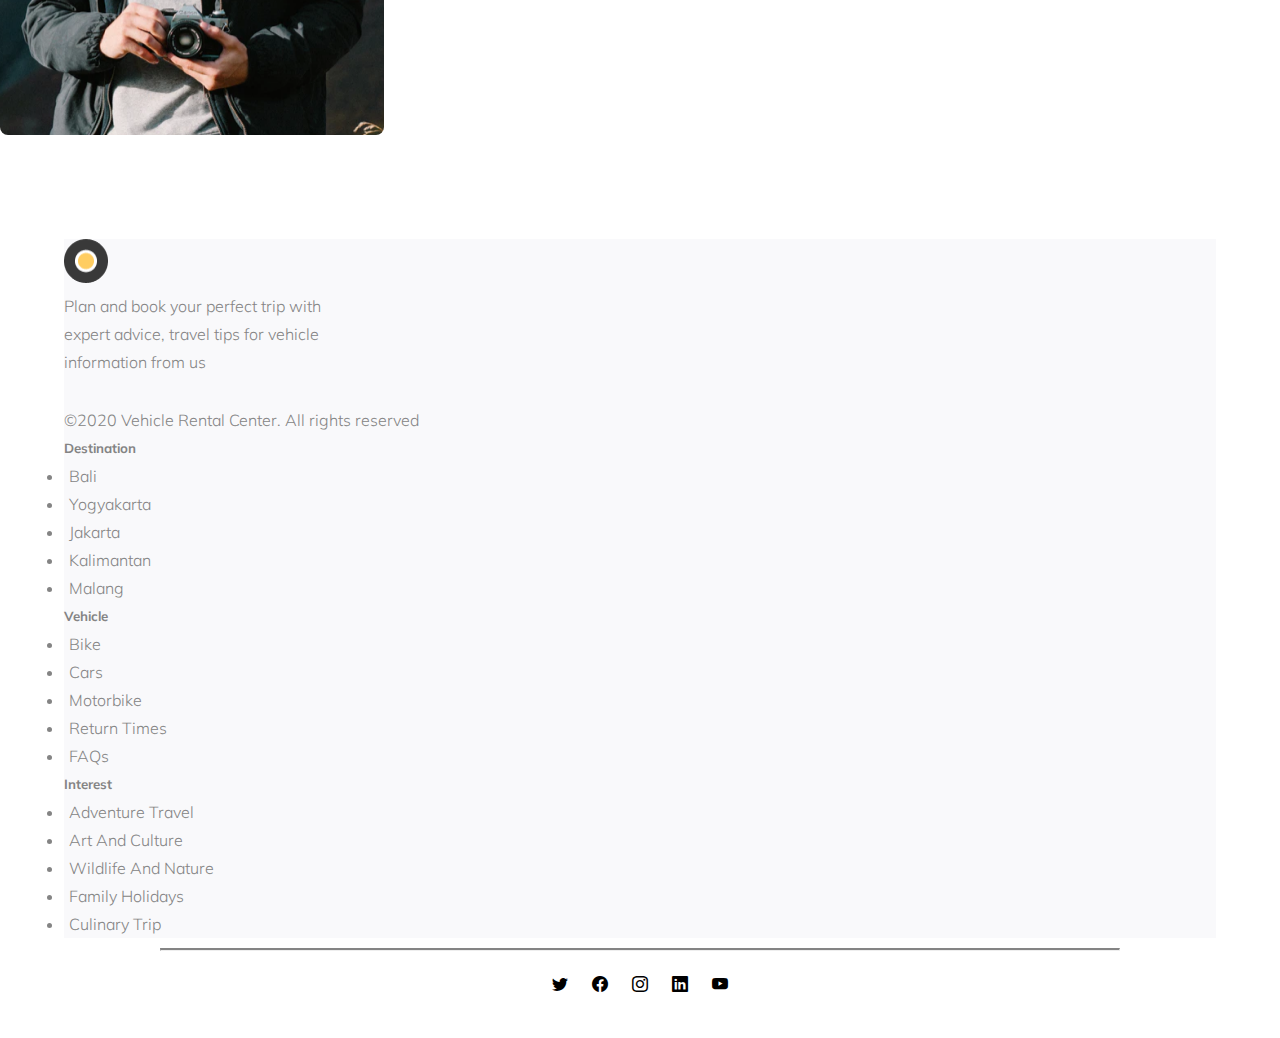
<file: view/template/home.html>
<!DOCTYPE html>
<html lang="en">

<head>
    <meta charset="UTF-8">
    <meta http-equiv="X-UA-Compatible" content="IE=edge">
    <meta name="viewport" content="width=device-width, initial-scale=1.0">
    <title>Home Page</title>
    <link rel="stylesheet" href="https://cdn.jsdelivr.net/npm/bootstrap-icons@1.7.2/font/bootstrap-icons.css">
    <link href="https://cdn.jsdelivr.net/npm/bootstrap@5.1.3/dist/css/bootstrap.min.css" rel="stylesheet" integrity="sha384-1BmE4kWBq78iYhFldvKuhfTAU6auU8tT94WrHftjDbrCEXSU1oBoqyl2QvZ6jIW3" crossorigin="anonymous">
    <link rel="stylesheet" type="text/css" href="/src/style/style.css">
</head>

<body>
    <header>
        <nav class="navbar navbar-expand-lg navbar-light bg-light">
            <div class="container-fluid">
                <a class="navbar-brand" href="#">
                    <img src="/src/images/dot.png" width="30" height="30" alt="">
                </a>
                <button class="navbar-toggler" type="button" data-bs-toggle="collapse" data-bs-target="#navbarText" aria-controls="navbarText" aria-expanded="false" aria-label="Toggle navigation">
               <i class="bi bi-list"></i>
              </button>
                <div class="collapse navbar-collapse" id="navbarText">
                    <div class="navbar-nav">
                        <a class="nav-item nav-link active" href="#">Home</a>
                        <a class="nav-item nav-link" href="#">Vehicle Type</a>
                        <a class="nav-item nav-link" href="#">History</a>
                        <a class="nav-item nav-link" href="#">About</a>
                        <a class="nav-item">
                            <button class="btn btn-sm btn-outline-warning btn-lg" type="button">Login</button>
                        </a>
                        <a class="nav-item">
                            <button class="btn btn-sm btn-warning yellow-color btn-lg" type="button">Register</button>
                        </a>
                    </div>
                </div>
            </div>
        </nav>
    </header>

    <main>
        <section>
            <div class="banner-content">
                <div class="container-fluid main-child-home">
                    <img src="/src/images/home-bg.png" class="img-fluid " alt="bg">
                    <div class="container-fluid bg-pass-home">
                        <div class="home-title title-header-lg">
                            <h1>Explore and <br>Travel</h1>
                            <p class="title-header-sm">Vehicle Finder</p>
                            <div style="background-color: white; width:55px; border-radius:25%;">
                                <hr class="hr-home">
                            </div>
                        </div>

                        <section class="explore-btn-section">
                            <div class="container-fluid dropdown-wrapper">
                                <div class="btn-group">
                                    <button class="btn btn-light dropdown-toggle btn-dropdown-group" type="button" id="defaultDropdown" data-bs-toggle="dropdown" data-bs-auto-close="true" aria-expanded="false">
                                     Location
                                   <span class="dropdown-span-icon">  <i class="bi bi-chevron-down"></i></span>
                                    </button>
                                    <ul class="dropdown-menu" aria-labelledby="defaultDropdown">
                                        <li><a class="dropdown-item" href="#">Menu item</a></li>
                                        <li><a class="dropdown-item" href="#">Menu item</a></li>
                                        <li><a class="dropdown-item" href="#">Menu item</a></li>
                                    </ul>
                                </div>

                                <div class="btn-group">
                                    <button class="btn btn-light dropdown-toggle btn-dropdown-group" type="button" id="defaultDropdown" data-bs-toggle="dropdown" data-bs-auto-close="true" aria-expanded="false">
                                        Type
                                      <span class="dropdown-span-icon">  <i class="bi bi-chevron-down"></i></span>
                                    </button>
                                    <ul class="dropdown-menu" aria-labelledby="defaultDropdown">
                                        <li><a class="dropdown-item" href="#">Menu item</a></li>
                                        <li><a class="dropdown-item" href="#">Menu item</a></li>
                                        <li><a class="dropdown-item" href="#">Menu item</a></li>
                                    </ul>
                                </div>
                            </div>

                            <div class="container-fluid dropdown-wrapper">
                                <div class="btn-group">
                                    <button class="btn btn-light dropdown-toggle btn-dropdown-group" type="button" id="defaultDropdown" data-bs-toggle="dropdown" data-bs-auto-close="true" aria-expanded="false">
                                    Payment
                                  <span class="dropdown-span-icon">  <i class="bi bi-chevron-down"></i></span>
                                    </button>
                                    <ul class="dropdown-menu" aria-labelledby="defaultDropdown">
                                        <li><a class="dropdown-item" href="#">Menu item</a></li>
                                        <li><a class="dropdown-item" href="#">Menu item</a></li>
                                        <li><a class="dropdown-item" href="#">Menu item</a></li>
                                    </ul>
                                </div>

                                <div class="btn-group">
                                    <button class="btn btn-light dropdown-toggle btn-dropdown-group" type="button" id="defaultDropdown" data-bs-toggle="dropdown" data-bs-auto-close="true" aria-expanded="false">
                                    Date
                                  <span class="dropdown-span-icon">  <i class="bi bi-chevron-down"></i></span>
                                    </button>
                                    <ul class="dropdown-menu" aria-labelledby="defaultDropdown">
                                        <li><a class="dropdown-item" href="#">Menu item</a></li>
                                        <li><a class="dropdown-item" href="#">Menu item</a></li>
                                        <li><a class="dropdown-item" href="#">Menu item</a></li>
                                    </ul>
                                </div>

                            </div>
                            <button class="btn btn-warning btn-explore yellow-color" type="button">Explore</button>
                        </section>
                    </div>
                </div>
            </div>
        </section>

        <section>
            <div class="popular-section">
                <div class="d-flex justify-content-between popular-header">
                    <h1>Popular In Town</h1>
                    <a href="#" type="button" class="btn btn-link btn-next-viewAll">View all<i class="bi bi-chevron-right"></i></a>
                </div>
                <div class="container-fluid popular-home-section">
                    <div class="row">

                        <div class="card col-sm vehicle-card vehicle-card">
                            <!-- home-popular-card -->
                            <img src="/src/images/popular-one.png" class="card-img-top" alt="pop">
                            <div class="card-body">
                                <p><strong>Merapi</strong></p>
                                <p><small>Yogyakarta</small></p>
                            </div>
                        </div>
                        <div class="card col-sm vehicle-card">
                            <img src="/src/images/popular-two.png" class="card-img-top" alt="pop">
                            <div class="card-body">
                                <p><strong>Teluk Bogam</strong></p>
                                <p><small>Kalimantan</small></p>
                            </div>
                        </div>
                        <div class="card col-sm vehicle-card">
                            <img src="/src/images/popular-three.png" class="card-img-top" alt="pop">
                            <div class="card-body">
                                <p><strong>Bromo</strong></p>
                                <p><small>Malang</small></p>
                            </div>
                        </div>
                        <div class="card col-sm vehicle-card">
                            <img src="/src/images/popular-four.png" class="card-img-top" alt="pop">
                            <div class="card-body">
                                <p><strong>Malioboro</strong></p>
                                <p><small>Yogyakarta</small></p>
                            </div>
                        </div>

                    </div>
                </div>
            </div>
        </section>

        <section>
            <div class="container-fluid testimonial">
                <h1>Testimonials</h1>
                <div class="row">
                    <div class="col-sm col-md-6 testimonial-rate-info">
                        <img src="/src/images/rate.png" alt="rate">
                        <p class="card-text">”It was the right decision to rent vehicle
                            <br>here, I spent less money and enjoy the
                            <br>trip. It was an amazing experience to
                            <br>have a ride for wildlife trip!”</p>
                        <h5 class="card-title">Edware</h5>
                        <h6 class="card-subtitle mb-2 text-muted">Founder Circle</h6>
                    </div>
                    <div class="col-sm col-md-6">
                        <img src="/src/images/edward.png" class="testimonial-picture" alt="founder">
                    </div>
                </div>
            </div>
        </section>
    </main>

    <footer>
        <div class="container-fluid information">
            <div class="row">
                <div class="col-5 col-first-foo">
                    <h5 class="card-title">
                        <img src="/src/images/dot.png" alt="">
                    </h5>
                    <p class="foo-info">Plan and book your perfect trip with expert advice, travel tips for vehicle information from us</p>
                    <p class="copyright"><span>&#169;</span>2020 Vehicle Rental Center. All rights reserved</p>
                </div>
                <div class="col-sm foo-listing">
                    <h5 class="card-title">Destination</h5>
                    <ul class="list-group">
                        <li class="list-group-item">Bali</li>
                        <li class="list-group-item">Yogyakarta</li>
                        <li class="list-group-item">Jakarta</li>
                        <li class="list-group-item">Kalimantan</li>
                        <li class="list-group-item">Malang</li>
                    </ul>
                </div>
                <div class="col-sm foo-listing">
                    <h5 class="card-title">Vehicle</h5>
                    <ul class="list-group">
                        <li class="list-group-item">Bike</li>
                        <li class="list-group-item">Cars</li>
                        <li class="list-group-item">Motorbike</li>
                        <li class="list-group-item">Return Times</li>
                        <li class="list-group-item">FAQs</li>
                    </ul>
                </div>
                <div class="col-sm foo-listing">
                    <h5 class="card-title">Interest</h5>
                    <ul class="list-group">
                        <li class="list-group-item">Adventure Travel</li>
                        <li class="list-group-item">Art And Culture</li>
                        <li class="list-group-item"> Wildlife And Nature</li>
                        <li class="list-group-item">Family Holidays</li>
                        <li class="list-group-item">Culinary Trip</li>
                    </ul>
                </div>
            </div>
        </div>
        <div class="container-fluid footer-bottom">
            <hr>
            <i class="bi bi-twitter"></i>
            <i class="bi bi-facebook"></i>
            <i class="bi bi-instagram"></i>
            <i class="bi bi-linkedin"></i>
            <i class="bi bi-youtube"></i>
        </div>
    </footer>
    <script src="https://cdn.jsdelivr.net/npm/bootstrap@5.1.3/dist/js/bootstrap.bundle.min.js" integrity="sha384-ka7Sk0Gln4gmtz2MlQnikT1wXgYsOg+OMhuP+IlRH9sENBO0LRn5q+8nbTov4+1p" crossorigin="anonymous"></script>
</body>

</html>
</file>
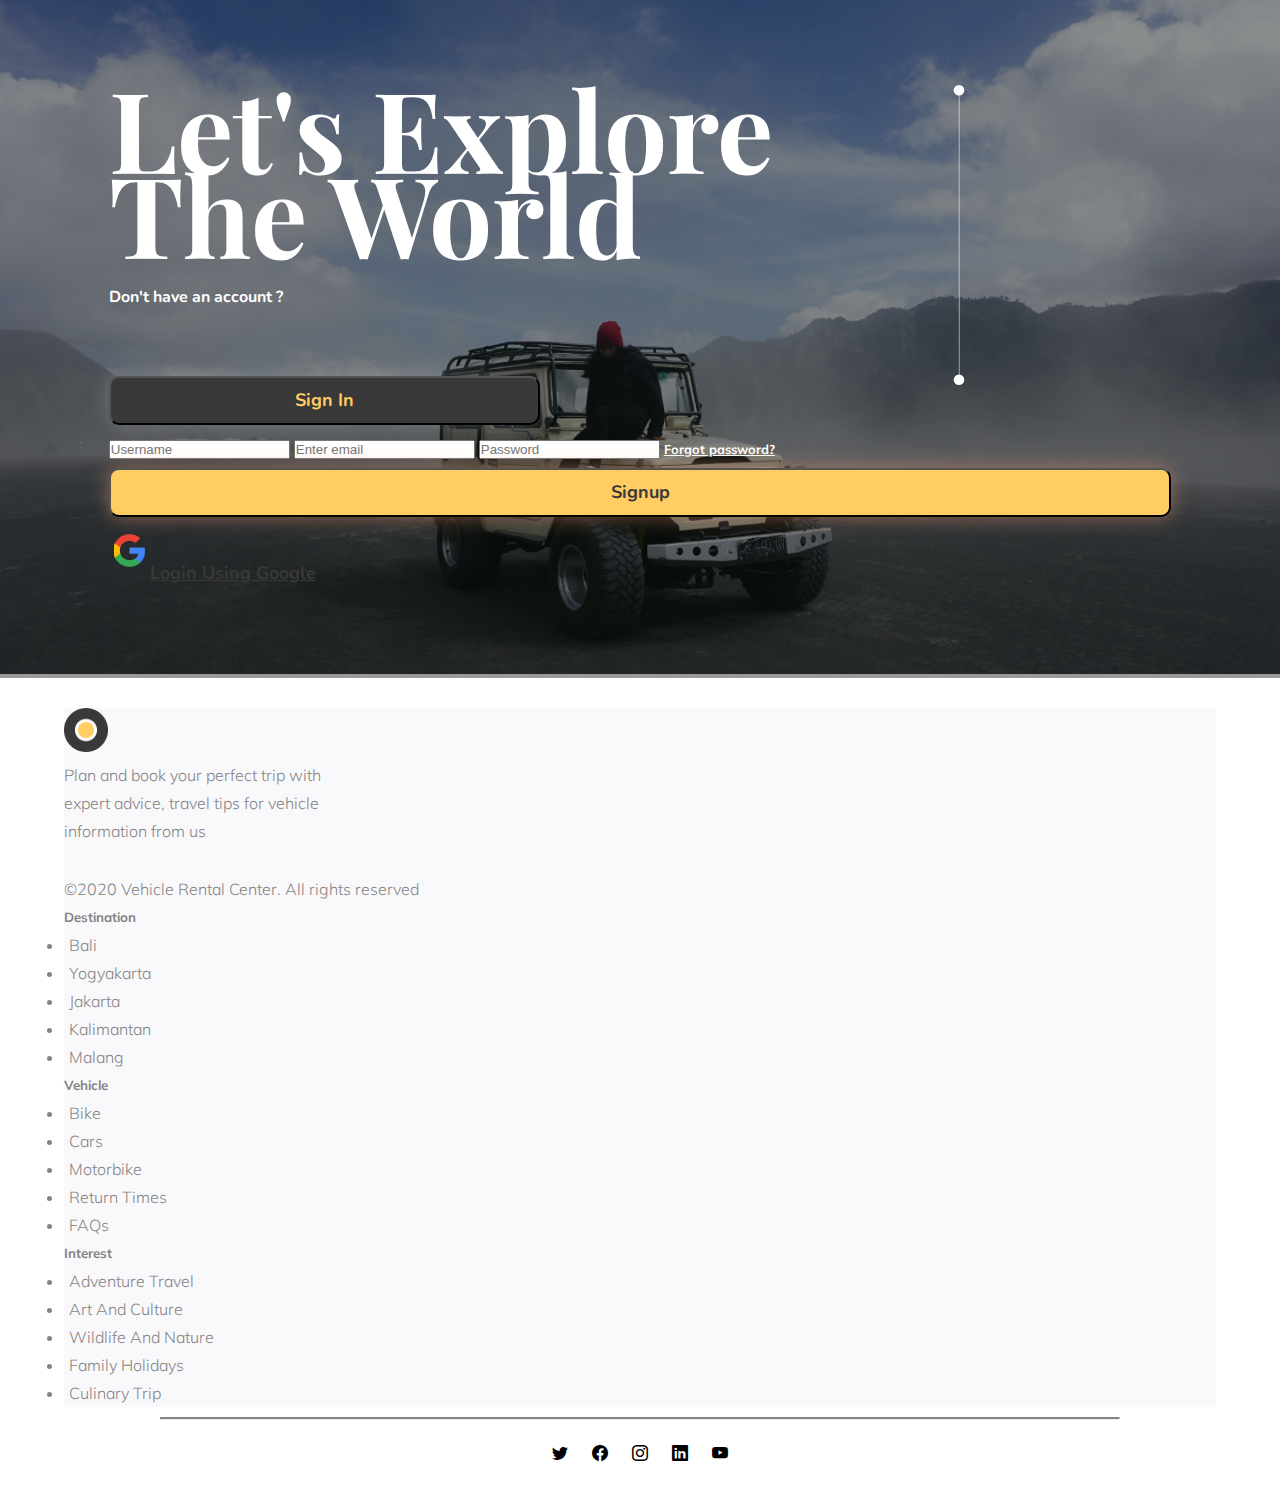
<file: view/template/signup.html>
<!DOCTYPE html>
<html lang="en">

<head>
    <meta charset="UTF-8">
    <meta http-equiv="X-UA-Compatible" content="IE=edge">
    <meta name="viewport" content="width=device-width, initial-scale=1.0">
    <title>Landing Page - Signup</title>
    <link rel="stylesheet" href="https://cdn.jsdelivr.net/npm/bootstrap-icons@1.7.2/font/bootstrap-icons.css">
    <link href="https://cdn.jsdelivr.net/npm/bootstrap@5.1.3/dist/css/bootstrap.min.css" rel="stylesheet" integrity="sha384-1BmE4kWBq78iYhFldvKuhfTAU6auU8tT94WrHftjDbrCEXSU1oBoqyl2QvZ6jIW3" crossorigin="anonymous">
    <link rel="stylesheet" type="text/css" href="/src/style/style.css">
</head>

<body>
    <header class="relative-header">
        <div class="container-fluid sm-dev">
            <img src="/src/images/bg.png" class="img-fluid" alt="bg">
            <div class="bg-pass container-fluid"></div>
        </div>
    </header>

    <main class="main-child">
        <div class="container-fluid">
            <div class="row justify-content-center wrapper">
                <!-- justify-content-md-center align-items-center -->
                <div class="col-4 col-sm col-md col-lg left title-header-lg">
                    <h1>Let's Explore <br>The World</h1>
                    <p class="title-header-sm">Don't have an account ?</p>
                    <button type="button" class="btn btn-lg btn-block btn-left">Sign In</button>
                </div>
                <div class="col-1 col-md-1 dot-svg">
                    <img src="/src/images/dot.svg" alt="dotSvg">
                </div>

                <div class="col-4 col-sm col-md col-lg right-signup">
                    <form>
                        <div class="form-group">
                            <input type="username" class="form-control form-control-md" id="InputUsername" placeholder="Username">
                            <input type="email" class="form-control form-control-md" id="InputEmail1" aria-describedby="emailHelp" placeholder="Enter email">
                            <input type="password" class="form-control form-control-md" id="InputPassword" placeholder="Password">
                            <a class="forgot-password" href="#">Forgot password?</a>
                        </div>
                        <button type="submit" class="btn btn-warning btn-md btn-block btn-right yellow-color">Signup</button>
                        <div class="btn-wrapper">
                            <a class="btn btn-light btn-md btn-block btn-right" href="#">
                                <img src="/src/images/btn-google.png">Login Using Google</a>
                        </div>
                    </form>
                </div>
            </div>
        </div>
    </main>
    <footer>
        <div class="container-fluid information">
            <div class="row">
                <div class="col-5 col-first-foo">
                    <h5 class="card-title">
                        <img src="/src/images/dot.png" alt="">
                    </h5>
                    <p class="foo-info">Plan and book your perfect trip with expert advice, travel tips for vehicle information from us</p>
                    <p class="copyright"><span>&#169;</span>2020 Vehicle Rental Center. All rights reserved</p>
                </div>
                <div class="col-sm foo-listing">
                    <h5 class="card-title">Destination</h5>
                    <ul class="list-group">
                        <li class="list-group-item">Bali</li>
                        <li class="list-group-item">Yogyakarta</li>
                        <li class="list-group-item">Jakarta</li>
                        <li class="list-group-item">Kalimantan</li>
                        <li class="list-group-item">Malang</li>
                    </ul>
                </div>
                <div class="col-sm foo-listing">
                    <h5 class="card-title">Vehicle</h5>
                    <ul class="list-group">
                        <li class="list-group-item">Bike</li>
                        <li class="list-group-item">Cars</li>
                        <li class="list-group-item">Motorbike</li>
                        <li class="list-group-item">Return Times</li>
                        <li class="list-group-item">FAQs</li>
                    </ul>
                </div>
                <div class="col-sm foo-listing">
                    <h5 class="card-title">Interest</h5>
                    <ul class="list-group">
                        <li class="list-group-item">Adventure Travel</li>
                        <li class="list-group-item">Art And Culture</li>
                        <li class="list-group-item"> Wildlife And Nature</li>
                        <li class="list-group-item">Family Holidays</li>
                        <li class="list-group-item">Culinary Trip</li>
                    </ul>
                </div>
            </div>
        </div>
        <div class="container-fluid footer-bottom">
            <hr>
            <i class="bi bi-twitter"></i>
            <i class="bi bi-facebook"></i>
            <i class="bi bi-instagram"></i>
            <i class="bi bi-linkedin"></i>
            <i class="bi bi-youtube"></i>
        </div>
    </footer>
</body>

</html>
</file>
<file: src/style/style.css>
@import url('https://fonts.googleapis.com/css2?family=Nunito:wght@200;300&family=Playfair+Display:wght@400;500&display=swap');
@import url('https://fonts.googleapis.com/css2?family=Mulish:ital,wght@0,200;0,300;1,200&family=Nunito:wght@200;300&family=Playfair+Display:wght@400;500&display=swap');
* {
    box-sizing: border-box;
    margin: 0;
    padding: 0;
}

body {
    font-family: 'Times New Roman', Times, serif;
    color: black;
    background-color: white;
    width: 100%;
    height: 100%;
}

.relative-header {
    padding: 0;
    margin: auto auto 30px auto;
    width: 100%;
    position: relative;
    max-height: 850px;
}

.container-fluid {
    padding: 0;
}

.img-fluid {
    width: 100%;
    height: 85%;
    position: relative;
}

.img-fluid-home {
    width: 100%;
    height: 85%;
    position: relative;
}

.bg-pass {
    width: 100%;
    height: 100%;
    position: absolute;
    top: 0;
    background: rgba(0, 0, 0, 0.4);
}

.main-child {
    position: absolute;
    top: 5%;
    left: 0;
    width: 100%;
    height: auto;
    margin: auto;
    padding: 15px;
}

.wrapper {
    height: 75%;
    width: 85%;
    margin: 0 auto;
}

.dot-svg {
    margin: 0;
    padding: 0;
    height: auto;
}

.dot-svg img {
    width: 20%;
    height: 600px;
    margin: 0;
    padding: 0
}

.left {
    margin: 15px auto;
    max-width: 100%;
    max-height: 300px;
}

.title-header-lg {
    font-family: Playfair Display;
    font-style: normal;
    font-weight: bold;
    color: #FFFFFF;
    margin-bottom: 5rem;
    font-size: 4.5rem;
}

.title-header-sm {
    font-family: Nunito;
    font-style: normal;
    font-weight: bold;
    font-size: 1rem;
    color: #FFFFFF;
}

.btn-left {
    background: #393939;
    box-shadow: 0px 0px 20px rgba(218, 218, 218, 0.25);
    font-family: Nunito;
    font-style: normal;
    font-size: 1.5rem;
    line-height: auto;
    font-weight: bold;
    color: #FFCD61;
    width: 75%;
    height: 79px;
    border-radius: 10px;
    text-align: center;
    padding: auto;
}

.right {
    height: auto;
    margin: 80px auto;
    width: 100%;
}

.form-group-index {
    color: white;
    font-family: Nunito;
    font-style: normal;
    margin: 15px auto 30px auto;
    float: left;
    height: auto;
    width: 100%;
}

.form-group-index input {
    color: white;
    height: 79px;
    text-decoration: none;
    font-size: 1.5rem;
}

.forgot-password {
    font-family: Mulish;
    font-style: normal;
    font-weight: bold;
    font-size: 1.1rem;
    line-height: 28px;
    text-decoration-line: underline;
    color: #FFFFFF;
    margin: auto;
    /* padding-left: 40px; */
}

.sign-form {
    margin: 15px auto;
    background: rgba(255, 255, 255, 0.26);
    border-radius: 10px;
    height: 79px;
}

.sign-form::placeholder {
    color: rgb(255, 255, 255);
    opacity: 1;
}

.yellow-color {
    background: #FFCD61;
    box-shadow: 0px 0px 20px rgba(248, 161, 112, 0.47);
}

.btn-right {
    border-radius: 10px;
    width: 100%;
    height: 79px;
    font-family: Nunito;
    color: #393939;
    margin: 15px auto;
    font-style: normal;
    font-size: 1.5rem;
    line-height: auto;
    font-weight: bold;
}

.btn-wrapper a img {
    margin: 25px 5px;
    max-width: 5%;
    text-align: center;
    align-items: center;
}

.information {
    width: 90%;
    height: 390px;
    background: #F9F9FB;
    margin: auto;
    font-family: Mulish;
    font-style: normal;
    font-weight: 300;
    font-size: 1rem;
    line-height: 38px;
    color: #848484;
}

.first-foo {
    max-height: 233px;
    margin: auto;
}

.first-foo img {
    margin-bottom: 10px;
}

.foo-info {
    margin-bottom: 70px;
    width: 309px
}

.card-title img {
    width: 44px;
    height: 44px;
}

.footer-card {
    font-family: Mulish;
    font-style: normal;
    font-weight: bold;
    font-size: 1.1rem;
    color: #393939;
}

.list-group-item {
    border: none;
    padding: 0 5px;
    color: #848484;
}

.foo-list {
    height: auto;
    margin-bottom: auto;
}

footer {
    height: auto;
    margin-bottom: 20px;
    width: 100%;
}

.footer-bottom {
    width: 100%;
    height: 80px;
    margin: auto;
    display: inline-block;
    color: black;
    text-align: center;
    bottom: 0;
    left: 0;
}

.footer-bottom hr {
    width: 75%;
    margin: 10px auto 25px auto;
    height: 2px;
    border-top: 2px solid #848484;
}

.footer-bottom i {
    width: 1em;
    height: 1em;
    margin: auto 10px;
}


/* next page */

.hr-home {
    width: 55px;
    border-top: 5px solid white;
    display: block;
    height: 10px;
    border-radius: 5px;
}

.btn-df {
    background: transparent;
}

nav {
    padding: 10px 50px;
    width: 100%;
    min-height: 100px;
}

.home-nav {
    height: 100px;
}

.nav-item {
    font-family: Nunito;
    font-style: normal;
    font-weight: normal;
    font-size: 1rem;
    line-height: auto;
    color: #202336;
    margin-right: 10px;
    margin-bottom: 5px;
    justify-content: center;
    align-items: center;
    text-align: center
    /* btn margin nottom 789px */
}


/* .nav-item .btn-outline-warning {
    color: black;
    width: 132px;
} */

.nav-item .nav-home-btn {
    color: black;
    width: 132px;
}

.navbar-light .navbar-toggler {
    border: 1px solid #FFCD61;
}

.navbar-brand {
    padding-left: 10px;
}

.navbar-collapse {
    justify-content: end;
}

.banner-content {
    height: 800px;
}

.bg-pass-home {
    width: 100%;
    height: 100%;
    position: absolute;
    top: 0;
    background: rgba(0, 0, 0, 0.4);
    padding-top: 69px;
    padding-left: 122px;
}

.main-child-home {
    position: relative;
    background-color: white;
    color: white;
    top: 0;
    left: 0;
    width: 100%;
    height: auto;
    margin: auto;
}

.dropdown-toggle::after {
    display: none;
}

.dropdown-wrapper {
    margin: 10px auto;
    font-family: Nunito;
    font-style: normal;
    color: #393939;
}

.btn-dropdown-group {
    margin-right: 10px;
    width: 220px;
    height: 52px;
    text-align: left;
    font-weight: bolder;
    font-size: 1.2rem;
    /* line-height: 2em; */
}

.dropdown-span-icon {
    float: right;
}

.dropdown-toggle {
    background: rgba(255, 255, 255, 0.5);
    border: 0.8px solid #AFB0B9;
    box-sizing: border-box;
    border-radius: 6px;
}

.btn-explore {
    width: 180px;
    height: 60px;
    font-family: Nunito;
    font-style: normal;
    font-weight: bolder;
    font-size: 1.2rem;
    /* line-height: 2.5em; */
    margin-top: 47px;
}

.popular-section {
    height: 550px;
    padding: 10px 30px;
    display: inline-block;
    width: 100%;
}

.btn-next-viewAll {
    text-decoration: none;
    font-family: Nunito;
    font-style: normal;
    font-weight: normal;
    font-size: 1rem;
    align-items: center;
    color: #FB8F1D;
    margin-top: 2%;
}

.popular-header {
    width: 80%;
    height: auto;
    margin: 50px auto 25px auto;
}

.popular-home-section {
    width: 80%;
    height: auto;
    margin: auto;
}

.vehicle-card {
    border: none;
    position: relative;
    width: 266px;
    height: 340px;
    margin: 15px auto;
}

.vehicle-card .view-popular-card {
    margin: auto;
    position: absolute;
    bottom: 0px;
    background: #FFFFFF;
    border-radius: 0px 6px 0px 0px;
    width: 140px;
    height: 66px;
    padding: auto auto 0 auto;
}

.vehicle-card .view-popular-card p {
    border: none;
    font-family: Nunito;
    font-style: normal;
    /* font-weight: 600; */
    color: #0c0b0b;
    margin: auto;
}

.testimonial-rate-image {
    width: 384px;
    height: 491px;
    position: relative;
    padding: 0;
    margin: auto;
}

.xplus {
    position: absolute;
    right: -15px;
    top: -15px;
    width: 42px;
    height: 42px;
}

.bg-circle {
    position: absolute;
    left: -15px;
    bottom: -15px;
    width: 42px;
    height: 42px;
}

.testimonial-button {
    position: absolute;
    right: 0;
    bottom: 0;
    width: 132px;
    height: 55px;
    background: #FFFFFF;
    border-radius: 16px 0px 0px 0px;
    margin: auto;
    border: none !important;
}

.prev-testimonial-button {
    border-radius: 16px 0px 0px 0px;
    border: none;
    margin: auto;
    width: 60px;
    height: 60px;
}

.next-testimonial-button {
    border-radius: 16px 0px 0px 0px;
    border: none;
    margin: auto;
    width: 60px;
    height: 60px;
}

.testimonial-icon {
    width: 1em;
}

.view-popular-image {
    width: 261px;
    border-radius: 8px;
    height: 337px;
    object-fit: cover;
}

.home-title {
    font-family: Playfair Display;
    font-style: normal;
    font-weight: bold;
    font-size: 2rem;
    text-align: left;
    color: #000000;
}

.home-bottom-content {
    width: 100%;
    height: auto;
    margin: 50 auto;
}

.testimonial {
    height: auto;
    width: 100%;
    overflow-y: none;
    margin: 50px auto 100px auto;
    padding: auto;
    position: relative;
}

.testimonial h1 {
    width: 70%;
    margin: auto auto 25px auto;
}

.testimonial-row-wrapper {
    width: 70%;
    margin: auto;
}

.sm-xplus {
    position: absolute;
    left: 0;
    top: 50%;
    width: 20px;
    height: 20px;
}

.testimonial-rate-info {
    margin: auto;
    font-family: Mulish;
    font-style: normal;
    font-weight: normal;
    font-size: 1.5rem;
    line-height: 36px;
    color: #393939;
}

.testimonial-picture {
    /* width: 384px;
    height: 491px; */
    width: 384px;
    height: 491px;
    border-radius: 8px;
}

.popular-section-view {
    height: auto;
    padding: 10px auto;
    width: 80%;
    margin: auto auto 50px auto;
}

.view-popular {
    width: 100%;
    height: auto;
    margin: 25px auto 150px auto;
}

.view-popular-home {
    width: 82%;
    height: auto;
    margin: 25px auto;
}

.popular-section-view h1 {
    font-family: Playfair Display;
    font-style: normal;
    font-weight: bold;
    font-size: 3rem;
    color: #000000;
}

.popular-section-view p {
    font-family: Nunito;
    font-style: normal;
    font-weight: bold;
    font-size: 1rem;
    align-items: center;
    text-align: center;
    color: #B8BECD;
}

.card-popular-spicing {
    margin: auto auto 55px auto;
}

.img-thumbnail {
    object-fit: contain;
    border-radius: 10px;
    border: none;
}

.card {
    border: none;
}

.vehicle-detail {
    width: 90%;
    margin: 50px auto;
    height: auto;
}

.vehicle-detail-container {
    display: grid;
    justify-content: center;
    align-content: center;
    gap: 4px;
}

.grid-image {
    grid-column: 1 / span 4;
    grid-row: 1;
    margin: auto;
    object-fit: contain;
    border-radius: 10px;
    align-self: stretch;
}

.item2 {
    grid-row: 2;
    margin: auto;
}

.item3 {
    grid-row: 2;
    margin: auto;
}

.item4 {
    grid-row: 2;
    margin: auto;
}

.item5 {
    grid-row: 2;
    margin: auto;
}

.vehicle-preview {
    width: 150px;
    height: 150px;
    margin: auto;
}

.vehicle-detail-title {
    font-family: Playfair Display;
    font-style: normal;
    font-weight: 900;
    font-size: 3rem;
    align-items: center;
    color: #042521;
}

.vehicle-info-wrapper h2 {
    margin: 10px auto;
    padding: auto;
}

.city {
    font-family: Playfair Display;
    font-style: normal;
    font-weight: normal;
    font-size: 2rem;
    align-items: center;
    color: #393939;
    margin: 10px auto;
    padding: auto;
}

.status-vehicle {
    font-family: Nunito;
    font-style: normal;
    font-weight: bold;
    font-size: 1.5rem;
    align-items: center;
    color: #087E0D;
}

.payment-info {
    font-family: Nunito;
    font-style: normal;
    font-weight: 300;
    font-size: 1.5rem;
    align-items: center;
    color: #9B0A0A;
}

.vehicle-info-detail {
    font-family: Nunito;
    font-style: normal;
    font-weight: 300;
    font-size: 1.5rem;
    align-items: center;
    color: #393939;
}

.vehicle-info-detail p {
    margin: 0 auto 5px auto;
    padding: auto;
}

.price h4 {
    font-family: Playfair Display;
    font-style: normal;
    font-weight: 900;
    font-size: 2rem;
    text-align: right;
    color: #000000;
    margin: 20px auto;
}

.btn-detail-bottom {
    width: 80%;
}

.btn-detail {
    font-family: Nunito;
    font-style: normal;
    font-weight: bold;
    font-size: 2rem;
    align-items: center;
}

.btn-chatAdmin {
    background: #393939;
    box-shadow: 0px 0px 20px rgba(218, 218, 218, 0.25);
    font-family: Nunito;
    font-style: normal;
    font-size: 1.5rem;
    font-weight: bold;
    color: #FFCD61;
    width: 100%;
    height: 79px;
    margin: 10px auto;
    border-radius: 10px;
}

.btn-reservation {
    border-radius: 10px;
    width: 100%;
    height: 79px;
    font-family: Nunito;
    font-style: normal;
    font-weight: bolder;
    font-size: 1.5rem;
    color: #393939;
    margin: 10px auto;
}

.btn-liked {
    height: 79px;
    background: #393939;
    box-shadow: 0px 0px 20px rgba(218, 218, 218, 0.25);
    font-family: Nunito;
    font-style: normal;
    font-size: 1.5rem;
    font-weight: bold;
    color: #FFCD61;
    width: 100%;
    margin: 10px auto;
    border-radius: 10px;
}

.qty-box {
    width: 100%;
    height: 100;
    border: none;
}

.plus-qty {
    border-radius: 10px;
    width: 100px;
    height: 50px;
    font-family: Nunito;
    font-style: normal;
    font-weight: bolder;
    font-size: 1.5rem;
    line-height: 33px;
    color: #393939;
    margin: 10px auto;
}

.min-qty {
    border-radius: 10px;
    width: 100px;
    height: 50px;
    font-family: Nunito;
    font-style: normal;
    font-weight: bolder;
    font-size: 2rem;
    line-height: 33px;
    color: #393939;
    background-color: rgba(166, 166, 173, 0.2);
    margin: 10px auto;
}

.text-qty {
    width: 100px;
    height: 50px;
    border: none;
    font-family: Nunito;
    font-style: normal;
    font-weight: 900;
    font-size: 1.5rem;
    text-align: center;
    margin-top: 15px;
}

.profile-section {
    width: 80%;
    height: auto;
    margin: 50px auto;
}

.profile-card {
    margin: auto;
    align-items: center;
    text-align: center;
}

.profile-picture {
    border: none;
    margin: auto;
    width: 200px;
}

.profile-pic {
    border: none;
    border-radius: 50%;
    height: 200px;
    width: 200px;
    object-fit: cover;
    margin: auto;
    position: relative;
}

.btn-edit-profile {
    border-radius: 50%;
    width: 40px;
    height: 40px;
    object-fit: cover;
    margin: auto;
    position: absolute;
    top: 150px;
    right: 42%;
}

.profile-text {
    font-family: Nunito;
    font-style: normal;
    font-weight: bold;
    font-size: 0.8rem;
    align-items: center;
    text-align: center;
    color: #B8BECD;
}

.radio-btn-profile {
    width: 100%;
}

.form-check .form-check-inline {
    width: 100px;
}

.profile-wrapper {
    width: 80%;
}

.profile-input {
    margin-right: 20px;
    font-family: Nunito;
    font-style: normal;
    font-weight: normal;
    font-size: 1.2rem;
    height: auto;
    color: #9F9F9F;
    border-bottom: 1px solid black;
    padding: auto;
    margin: 20px auto 35px auto;
}

.profile-input-Identify {
    margin-left: 0;
}

.profile-title-heading {
    font-family: Nunito;
    font-style: normal;
    font-weight: 900;
    font-size: 1.7rem;
    color: #4F5665;
    margin: 55px auto 10px auto;
}

.profile-input input {
    border: none;
}

.profile-save {
    background: #393939;
    box-shadow: 0px 0px 20px rgba(218, 218, 218, 0.25);
    font-family: Nunito;
    font-style: normal;
    font-size: 1.2rem;
    font-weight: bold;
    color: #FFCD61;
    width: 75%;
    height: 49px;
    margin: 10px auto;
    border-radius: 10px;
}

.profile-password {
    border-radius: 10px;
    width: 75%;
    height: 49px;
    font-family: Nunito;
    font-style: normal;
    font-weight: bolder;
    font-size: 1.2rem;
    line-height: 33px;
    color: #393939;
    margin: 10px auto;
}

.btn-cancel {
    height: 49px;
    color: #393939;
    box-shadow: 0px 0px 20px rgba(218, 218, 218, 0.25);
    font-family: Nunito;
    font-style: normal;
    font-size: 1.2rem;
    font-weight: bold;
    background: rgba(203, 203, 212, 0.27);
    width: 75%;
    margin: 10px auto;
    border-radius: 10px;
}

.btn-profile-bottom {
    width: 80%;
    margin: 25px auto;
    height: auto;
    align-items: center;
    text-align: center;
}

.identify-input {
    margin: 0 auto 55px auto;
    width: 100%;
}


/* unusesable component */

.detail-carousel {
    width: 70%;
    height: 500px;
}


/* home */

.profile-btn-picture {
    padding: 0;
    margin: auto;
    align-items: center;
    justify-content: center;
    display: flex;
    top: 0;
    text-align: center;
}

.btn-message-profile {
    padding: 0;
    margin: auto;
    align-items: center;
    justify-content: center;
    display: flex;
    top: 0;
    text-align: center;
    width: 40px;
    height: 40px;
}

.profile-btn-image {
    width: 40px;
    height: 40px;
    border-radius: 50%;
    padding: 0;
    margin: auto;
    align-items: center;
    justify-content: center;
    display: flex;
    top: 0;
}

.radio-btn-styling {
    margin: 10px 70px;
}

.radio-yellow [type="radio"]:checked+label:after {
    border-color: #FFCD61;
    background-color: #FFCD61;
}

@media only screen and (max-width:1280px) {
    .title-header-lg {
        font-size: 3.5rem;
        line-height: 85px;
        margin-bottom: 35px;
    }
    .main-child {
        top: 20px;
        height: 80%;
    }
    .wrapper {
        height: 400px;
        margin: 0 auto;
        padding: 25px auto;
    }
    .dot-svg {
        height: 350px;
        margin-top: 50px;
    }
    .dot-svg img {
        width: 35%;
        height: 300px;
        margin: 0;
        padding: 0;
        align-items: none;
    }
    .left {
        margin: 0;
        float: left;
    }
    .profile-save {
        font-size: 1.125rem;
        width: 65%;
        height: 49px;
        line-height: auto;
    }
    .profile-password {
        font-size: 1.125rem;
        width: 65%;
        height: 49px;
        line-height: auto;
    }
    .btn-cancel {
        font-size: 1.125rem;
        width: 65%;
        height: 49px;
        line-height: auto;
    }
    .btn-left {
        font-size: 1.125rem;
        width: 65%;
        height: 49px;
        line-height: auto;
    }
    .right {
        margin-top: 100px;
    }
    .form-group-index {
        margin: auto;
    }
    .form-group-index input {
        height: 49px;
        font-size: 1.1rem;
        line-height: 1.2em;
    }
    .forgot-password {
        font-size: 0.8rem;
        margin-bottom: 10px;
    }
    .btn-right {
        margin: 5px auto;
        height: 49px;
        font-size: 1.125rem;
        line-height: 1.2em;
    }
    .btn-wrapper a img {
        margin: 12px 5px;
        max-width: 5%;
    }
    .information {
        width: 90%;
        height: auto;
        line-height: 28px;
    }
    .foo-info {
        margin-bottom: 30px;
        height: auto;
        width: 275px;
    }
}

@media only screen and (max-width:1024px) {
    .banner-content {
        height: 542px;
    }
    .bg-pass-home {
        width: 100%;
        height: 100%;
        position: absolute;
        top: 0;
        background: rgba(0, 0, 0, 0.4);
        padding-top: 20px;
        padding-left: 90px;
    }
    .btn-dropdown-group {
        margin-right: 10px;
        width: 200px;
        height: 48px;
        font-size: 1rem;
    }
    .btn-explore {
        width: 170px;
        height: 50px;
        font-size: 1rem;
        margin-top: 27px;
    }
    .popular-section {
        height: 422px;
        font-size: 1rem;
    }
    .testimonial-rate-info {
        font-size: 1rem;
        line-height: 26px;
    }
    .testimonial-rate-info img {
        width: 57%;
        margin-bottom: 15px;
    }
    .testimonial-rate-info h5 {
        font-size: 1rem;
    }
    .testimonial-rate-info h6 {
        font-size: 0.8rem;
    }
    .testimonial-picture {
        width: 284px;
        height: 391px;
    }
    .testimonial-rate-image {
        width: 285px;
        height: 392px;
        position: relative;
        padding: 0;
        margin: auto;
    }
    /* ghome */
    .popular-section-view {
        width: 85%;
        margin: auto auto 20px auto;
    }
    .popular-section-view h1 {
        font-size: 2rem;
        margin-bottom: 20px;
    }
    .popular-section-view p {
        font-size: 1rem;
    }
    .vehicle-card {
        height: 230px;
        width: 330px;
        align-items: center;
    }
    .view-popular-image {
        width: 170px;
        height: 230px;
    }
    .vehicle-card .view-popular-card {
        left: 0;
        width: 125px;
        height: 50px;
    }
    .vehicle-card .view-popular-card p {
        font-size: 0.7rem;
    }
    /* veiw */
    /* poopular */
    .vehicle-detail-title {
        font-size: 2rem;
    }
    .city {
        font-size: 1.5rem;
    }
    .status-vehicle {
        font-size: 1rem;
    }
    .payment-info {
        font-size: 1rem;
    }
    .vehicle-info-detail {
        font-size: 1rem;
    }
    .price h4 {
        font-size: 1.3rem;
    }
    .btn-chatAdmin {
        font-size: 1.125rem;
        width: 100%;
        height: 49px;
        line-height: auto;
    }
    .btn-reservation {
        font-size: 1.125rem;
        width: 100%;
        height: 49px;
        line-height: auto;
    }
    .btn-liked {
        font-size: 1.125rem;
        width: 100%;
        height: 49px;
        line-height: auto;
    }
    /*next page */
    .profile-input {
        margin: 15px auto 15px 10px;
        font-size: 1rem;
    }
    .profile-title-heading {
        font-size: 1.5rem;
        margin: 30px auto 0 auto;
    }
    .profile-pic {
        position: relative;
    }
    .btn-edit-profile {
        position: absolute;
        top: 150px;
        left: 450px
    }
    .title-header-lg {
        font-size: 3.5rem;
        line-height: 85px;
        margin-bottom: 35px;
    }
    .main-child {
        top: 20px;
        height: 80%;
    }
    .wrapper {
        height: 400px;
        margin: 0 auto;
        padding: 25px auto;
    }
    .dot-svg {
        height: 350px;
        margin-top: 50px;
    }
    .dot-svg img {
        width: 35%;
        height: 300px;
        margin: 0;
        padding: 0;
        align-items: none;
    }
    .left {
        margin: 0;
        float: left;
    }
    .btn-left {
        font-size: 1.125rem;
        width: 65%;
        height: 49px;
        line-height: auto;
    }
    .profile-save {
        font-size: 1.125rem;
        width: 100%;
        height: 49px;
        line-height: auto;
    }
    .profile-password {
        font-size: 1.125rem;
        width: 100%;
        height: 49px;
        line-height: auto;
    }
    .btn-cancel {
        font-size: 1.125rem;
        width: 100%;
        height: 49px;
        line-height: auto;
    }
    .right {
        margin-top: 100px;
    }
    .form-group-index {
        margin: auto;
    }
    .form-group-index input {
        height: 49px;
        font-size: 1.1rem;
        line-height: 1.2em;
    }
    .forgot-password {
        font-size: 0.8rem;
        margin-bottom: 10px;
    }
    .btn-right {
        margin: 5px auto;
        height: 49px;
        font-size: 1.125rem;
        line-height: 1.2em;
    }
    .btn-wrapper a img {
        margin: 12px 5px;
        max-width: 5%;
    }
    .information {
        width: 90%;
        height: auto;
        line-height: 28px;
    }
    .foo-info {
        margin-bottom: 30px;
        height: auto;
        width: 275px;
    }
}

@media only screen and (max-width:900px) {
    /* view */
    .title-header-lg {
        font-size: 2.6rem;
        line-height: 55px;
        margin-bottom: 45px;
    }
    .title-header-sm {
        font-size: 0.8rem;
        margin-bottom: 5px;
    }
    .main-child {
        top: 20px;
        height: 59%;
    }
    .wrapper {
        height: 350px;
        margin: 0 auto;
        padding: 25px auto;
    }
    .dot-svg img {
        width: 35%;
        height: 62%;
        margin: 0;
        padding: 0;
        align-items: none;
    }
    .left {
        margin-top: 17px;
        float: left;
    }
    .btn-left {
        font-size: 1rem;
        width: 75%;
        height: 45px;
        line-height: auto;
    }
    .profile-save {
        font-size: 1rem;
        width: 75%;
        height: 45px;
        line-height: auto;
    }
    .profile-password {
        font-size: 1rem;
        width: 75%;
        height: 45px;
        line-height: auto;
    }
    .btn-cancel {
        font-size: 1rem;
        width: 75%;
        height: 45px;
        line-height: auto;
    }
    .right {
        margin-top: 0;
    }
    .form-group-index {
        margin: auto;
    }
    .form-group-index input {
        height: 45px;
        font-size: 1rem;
    }
    .forgot-password {
        font-size: 0.8rem;
        margin-bottom: 10px;
    }
    .btn-right {
        margin: 5px auto;
        height: 45px;
        font-size: 1rem;
    }
    .btn-wrapper a img {
        margin-top: 9px;
        max-width: 6%;
        margin-left: 7px;
    }
    .information {
        line-height: 28px;
        font-size: 0.8rem;
    }
    .foo-info {
        margin-bottom: 10px;
        width: 210px;
    }
    .foo-list {
        margin-top: 35px;
        width: 150px;
    }
    .footer-bottom {
        margin-top: 30px;
    }
}

@media only screen and (max-width:768px) {
    .view-popular-home {
        width: 90%;
        height: auto;
        margin: 25px auto;
    }
    .title-header-lg {
        font-size: 2.3rem;
        /* line-height: 55px; */
        margin-bottom: 24px;
    }
    .banner-content {
        height: 400px;
    }
    .bg-pass-home {
        padding-left: 54px;
    }
    .btn-dropdown-group {
        margin-right: 5px;
        width: 154px;
        height: 38px;
        font-size: 0.8rem;
    }
    .btn-explore {
        width: 154px;
        height: 38px;
        font-size: 0.8rem;
        margin-top: 13px;
    }
    .popular-section {
        width: 100%;
        height: 400px;
        font-size: 1rem;
    }
    .vehicle-card-home {
        height: 198px;
        width: 152px;
        align-items: center;
    }
    .testimonial-rate-info {
        font-size: 1rem;
        line-height: 26px;
    }
    .testimonial-rate-info img {
        width: 57%;
        margin-bottom: 15px;
    }
    .testimonial-rate-info h5 {
        font-size: 1rem;
    }
    .testimonial-rate-info h6 {
        font-size: 0.8rem;
    }
    .testimonial-picture {
        width: 284px;
        height: 391px;
    }
    .testimonial-rate-image {
        width: 285px;
        height: 392px;
        position: relative;
        padding: 0;
        margin: auto;
    }
    /* ///////////////////// */
    /* home */
    .testimonial-row-wrapper {
        width: 90%;
        margin: auto;
    }
    .popular-section-view {
        width: 85%;
        margin: auto auto 20px auto;
    }
    .popular-section-view h1 {
        font-size: 1.5rem;
    }
    .popular-section-view p {
        font-size: 0.8rem;
    }
    .vehicle-card {
        height: 200px;
        width: 300px;
        align-items: center;
    }
    .view-popular-image {
        width: 150px;
        height: 200px;
    }
    .vehicle-card .view-popular-card {
        width: 100px;
        height: 50px;
    }
    .vehicle-card .view-popular-card p {
        font-size: 0.7rem;
    }
    /* vewi */
    .vehicle-detail-title {
        font-size: 2rem;
    }
    .city {
        font-size: 1.5rem;
    }
    .status-vehicle {
        font-size: 1rem;
    }
    .payment-info {
        font-size: 1rem;
    }
    .vehicle-info-detail {
        font-size: 1rem;
    }
    .price h4 {
        font-size: 1.3rem;
    }
    .btn-chatAdmin {
        font-size: 1rem;
        width: 100%;
        height: 45px;
        line-height: auto;
    }
    .btn-reservation {
        font-size: 1rem;
        width: 100%;
        height: 45px;
        line-height: auto;
    }
    .btn-liked {
        font-size: 1rem;
        width: 100px;
        height: 45px;
        line-height: auto;
    }
    /*next page */
    .profile-input {
        margin: 15px auto 15px 10px;
        font-size: 0.8rem;
    }
    .profile-title-heading {
        font-size: 1.2rem;
        margin: 30px auto 0 auto;
    }
    .profile-pic {
        position: relative;
    }
    .btn-edit-profile {
        position: absolute;
        top: 150px;
        left: 350px
    }
    .title-header-lg {
        font-size: 2.6rem;
        line-height: 55px;
        margin-bottom: 45px;
    }
    .title-header-sm {
        font-size: 0.8rem;
        margin-bottom: 5px;
    }
    .main-child {
        top: 20px;
        height: 59%;
    }
    .wrapper {
        height: 350px;
        margin: 0 auto;
        padding: 25px auto;
    }
    .dot-svg img {
        width: 35%;
        height: 62%;
        margin: 0;
        padding: 0;
        align-items: none;
    }
    .left {
        margin-top: 17px;
        float: left;
    }
    .btn-left {
        font-size: 1rem;
        width: 75%;
        height: 45px;
        line-height: auto;
    }
    .profile-save {
        font-size: 1rem;
        width: 100%;
        height: 45px;
        line-height: auto;
    }
    .profile-password {
        font-size: 1rem;
        width: 100%;
        height: 45px;
        line-height: auto;
    }
    .btn-cancel {
        font-size: 1rem;
        width: 100%;
        height: 45px;
        line-height: auto;
    }
    .right {
        margin-top: 0;
    }
    .form-group-index {
        margin: auto;
    }
    .form-group-index input {
        height: 45px;
        font-size: 1rem;
    }
    .forgot-password {
        font-size: 0.8rem;
        margin-bottom: 10px;
    }
    .btn-right {
        margin: 5px auto;
        height: 45px;
        font-size: 1rem;
    }
    .btn-wrapper a img {
        margin-top: 9px;
        max-width: 6%;
        margin-left: 7px;
    }
    .information {
        line-height: 28px;
        font-size: 0.8rem;
    }
    .foo-info {
        margin-bottom: 10px;
        width: 210px;
    }
    .foo-list {
        margin-top: 35px;
        width: 150px;
    }
    .footer-bottom {
        margin-top: 30px;
    }
}

@media only screen and (max-width:560px) {
    .popular-header {
        width: 100%;
    }
    .btn-next-viewAll {
        font-size: 1rem;
        margin-top: 0;
        padding-top: 0;
    }
    .popular-section {
        width: 100%;
        height: auto;
    }
    .home-title {
        font-size: 1rem;
        text-align: left;
        left: 0;
    }
    .img-fluid-home {
        width: 100%;
        height: 400px;
        object-fit: cover;
    }
    .main-child-home {
        width: 100%;
        height: auto;
    }
    .btn-dropdown-group {
        margin-right: 5px;
        width: 123px;
        height: 31px;
        font-size: 1rem;
    }
    .btn-explore {
        width: 123px;
        height: 31px;
        font-size: 1rem;
        margin-top: 17px;
    }
    .bg-pass-home {
        padding-top: 45px;
        padding-left: 37px;
    }
    .title-header-lg {
        font-size: 2rem;
        line-height: 38px;
        margin-bottom: 15px;
    }
    .testimonial-rate-info {
        font-size: 0.8rem;
        line-height: 26px;
    }
    .testimonial-picture {
        width: 239px;
        height: 312px;
    }
    /* homme */
    nav {
        padding: 10px 19px;
    }
    .popular-section-view {
        width: 85%;
        margin: auto auto 20px auto;
    }
    .popular-section-view h1 {
        font-size: 1.5rem;
    }
    .popular-section-view p {
        font-size: 0.8rem;
    }
    .vehicle-card {
        height: 200px;
        width: 300px;
        align-items: center;
    }
    .view-popular-image {
        width: 150px;
        height: 200px;
    }
    .vehicle-card .view-popular-card {
        width: 100px;
        height: 50px;
        left: 20%;
    }
    .vehicle-card .view-popular-card p {
        font-size: 0.7rem;
    }
    /* popoular img */
    .btn-detail-bottom {
        margin: auto;
        width: 100%;
        text-align: center;
    }
    .vehicle-detail-title {
        font-size: 2rem;
    }
    .city {
        font-size: 1.5rem;
    }
    .status-vehicle {
        font-size: 1rem;
    }
    .payment-info {
        font-size: 1rem;
    }
    .vehicle-info-detail {
        font-size: 1rem;
    }
    .price h4 {
        font-size: 1.3rem;
    }
    /*next page */
    .profile-input {
        margin: 15px auto 15px 10px;
        font-size: 0.8rem;
    }
    .profile-title-heading {
        font-size: 1.2rem;
    }
    .profile-pic {
        position: relative;
    }
    .btn-edit-profile {
        position: absolute;
        top: 140px;
        left: 60%;
    }
    .img-fluid {
        width: 100%;
        height: 100%;
        object-fit: cover;
    }
    .main-child {
        width: 100%;
        height: auto;
        align-items: center;
        text-align: center;
    }
    .dot-svg {
        height: 130px;
        min-width: 300px;
        margin: auto;
    }
    .dot-svg img {
        height: 80%;
        width: 100%;
        margin: 20px auto auto auto;
        padding: auto;
    }
    .wrapper {
        height: auto;
        margin: 15px auto;
    }
    .sm-dev {
        height: 700px;
    }
    .left {
        min-width: 300px;
        margin: auto;
        height: auto;
        padding: auto;
    }
    .btn {
        font-size: 0.7rem;
        padding: auto;
        /* margin-top: 10px; */
    }
    .btn-left {
        font-size: 0.8rem;
        padding: auto;
        width: 200px;
        height: 39px;
        margin: 0 auto;
    }
    .btn-profile-bottom {
        width: 100%;
        margin: 25px auto;
    }
    .profile-save {
        font-size: 0.8rem;
        padding: auto;
        width: 150px;
        height: 39px;
        margin: 10px auto;
    }
    .profile-password {
        font-size: 0.8rem;
        padding: auto;
        width: 150px;
        height: 39px;
        margin: 10px auto;
    }
    .btn-cancel {
        font-size: 0.8rem;
        padding: auto;
        width: 150px;
        height: 39px;
        margin: 10px auto;
    }
    .btn-chatAdmin {
        font-size: 0.8rem;
        padding: auto;
        width: 150px;
        height: 39px;
        margin: 10px auto;
    }
    .btn-reservation {
        font-size: 0.8rem;
        padding: auto;
        width: 150px;
        height: 39px;
        margin: 10px auto;
    }
    .btn-liked {
        font-size: 0.8rem;
        padding: auto;
        width: 150px;
        height: 39px;
        margin: 10px auto;
    }
    .right {
        min-width: 300px;
        height: auto;
        margin: 0 auto;
    }
    .btn-right {
        font-size: 0.8rem;
        line-height: 0;
        width: 250px;
        height: 39px;
        /* margin-top: 5px; */
    }
    .form-group-index {
        margin-bottom: 0;
        height: auto;
        width: 250px;
        float: none;
    }
    .form-group-index input {
        width: 250px;
        height: 39px;
        font-size: 0.8rem;
        line-height: 13px;
    }
    .forgot-password {
        font-size: 0.7em;
        width: 250px;
        padding: auto;
        margin: auto;
        text-align: left;
        align-items: left;
        float: left;
    }
    /* sign-form / form-control */
    .sign-form {
        margin: 7px auto;
        height: 39px;
    }
    .btn-wrapper a {
        margin-top: 0;
    }
    .btn-wrapper a img {
        margin: 7px 10px;
        width: 25px;
    }
    .information {
        width: 80%;
        height: auto;
        font-size: 0.8rem;
    }
    .first-foo {
        margin-top: 10px;
        margin-bottom: 20px;
        width: 100%;
        font-size: 0.8rem;
        padding-bottom: 0;
    }
    .foo-list {
        font-size: 0.8rem;
        height: auto;
    }
    .foo-info {
        width: 90%;
        margin-bottom: 10px;
    }
    .foo-list {
        height: 200px;
        margin-top: 15px;
        width: 100%;
    }
    .list-group-item {
        margin-bottom: 5px;
        font-size: 0.8rem;
    }
    .footer-bottom {
        width: 100%;
        height: 80px;
    }
    .footer-bottom hr {
        width: 75%;
        margin: 10px auto;
        height: 2px;
        bottom: 0;
    }
    .footer-bottom i {
        width: 0.5em;
        height: 0.5em;
        margin: auto 10px;
    }
}
</file>
